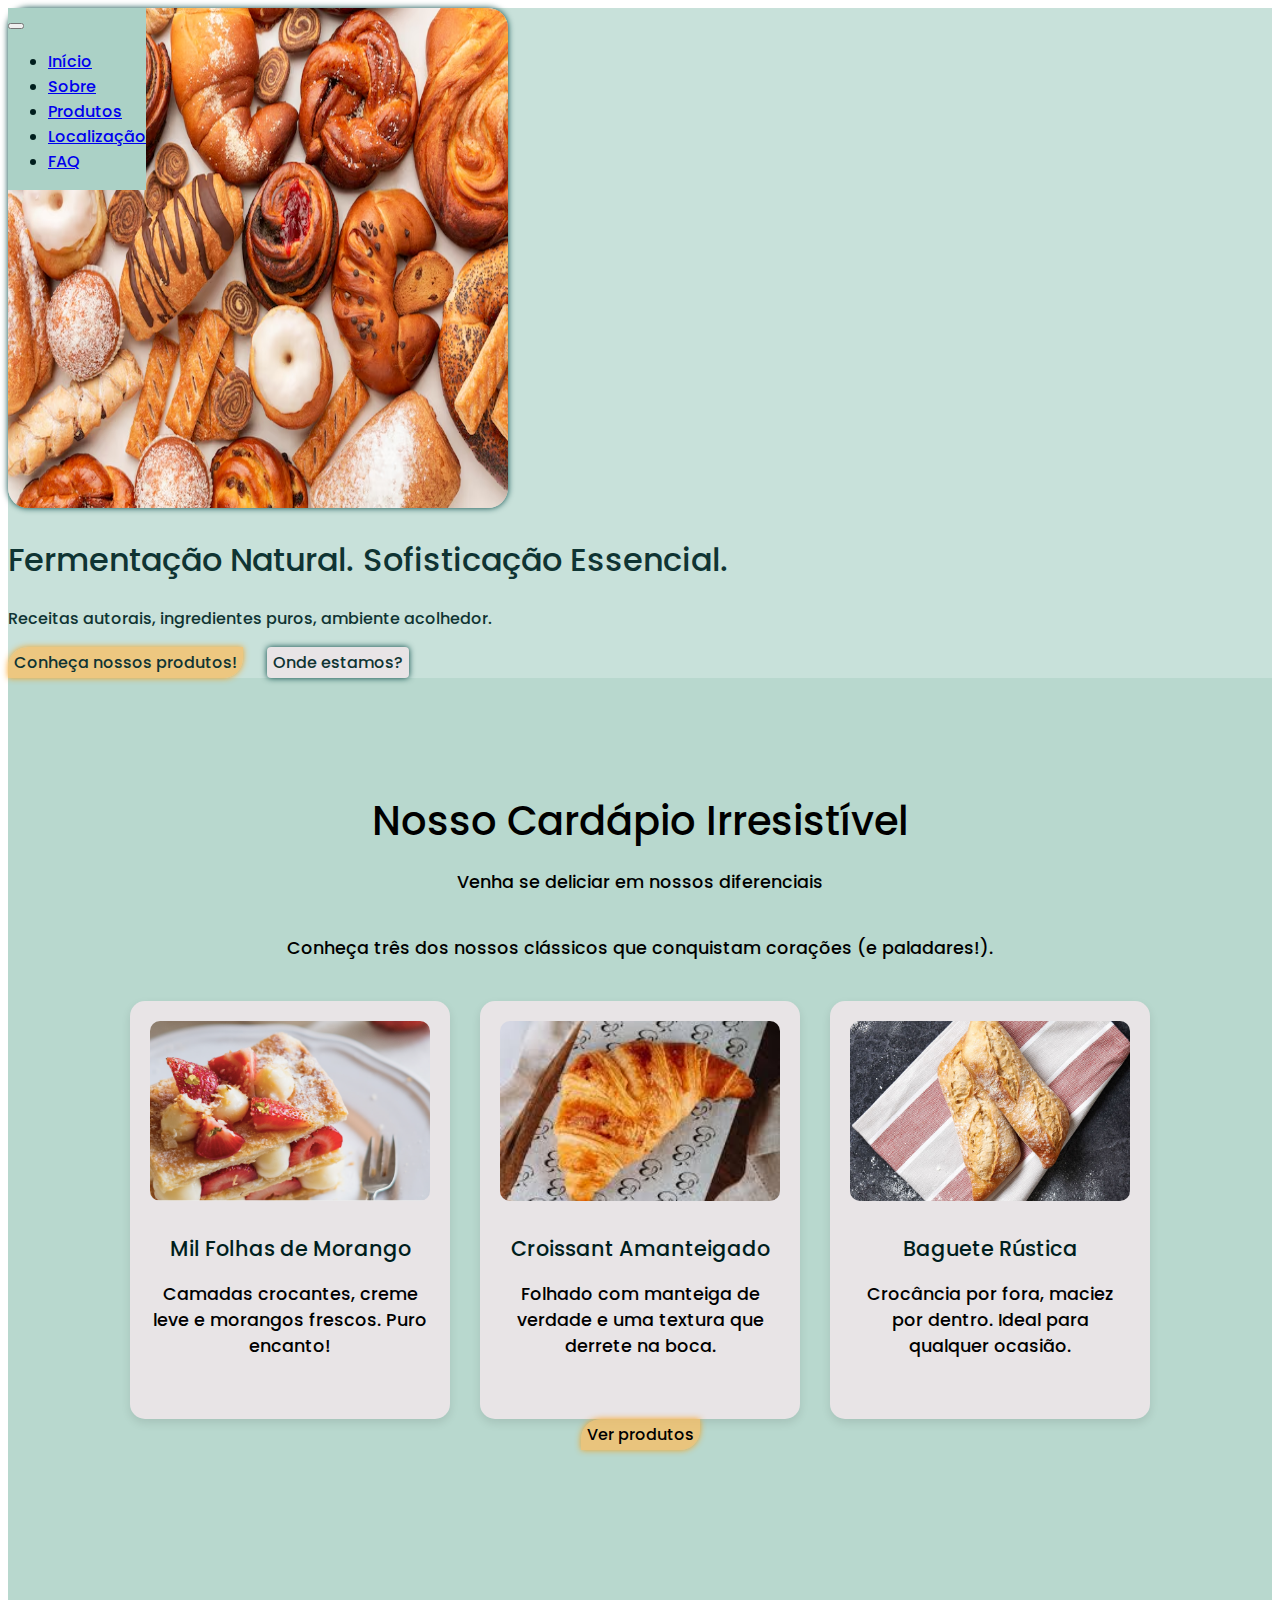
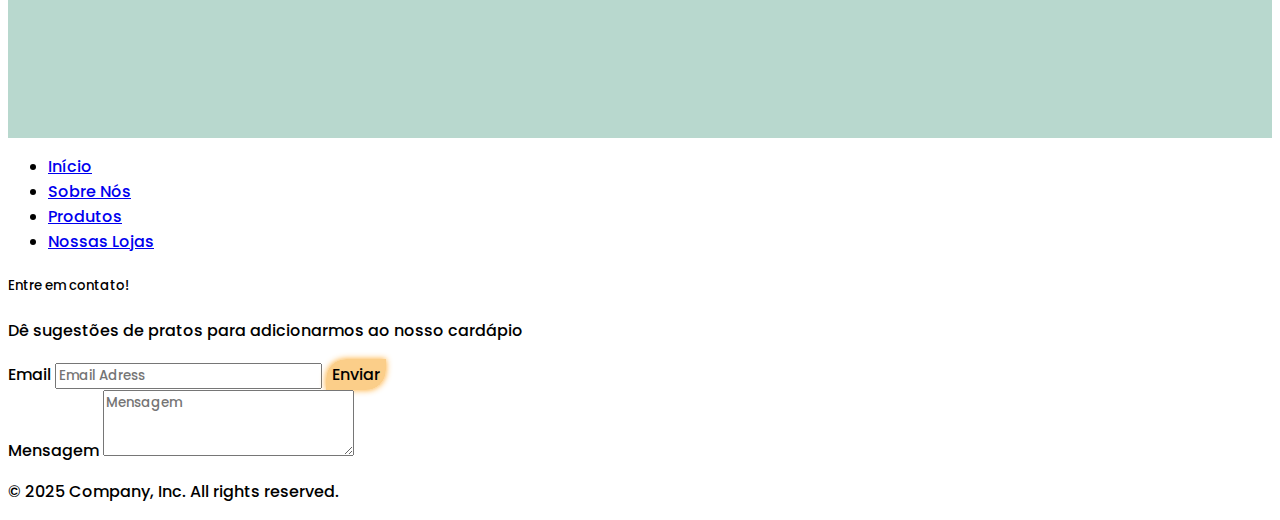
<file: index.html>
<!DOCTYPE html>
<html lang="pt-BR">
  <head>
    <meta charset="utf-8" />
    <meta name="viewport" content="width=device-width, initial-scale=1.0" />
    <link rel="stylesheet" href="assets/css/style.css" />
    <link
      href="https://cdn.jsdelivr.net/npm/bootstrap@5.3.6/dist/css/bootstrap.min.css"
      rel="stylesheet"
      integrity="sha384-4Q6Gf2aSP4eDXB8Miphtr37CMZZQ5oXLH2yaXMJ2w8e2ZtHTl7GptT4jmndRuHDT"
      crossorigin="anonymous"
    />
    <title>Padoca - Padaria dos Sonhos</title>
  </head>

  <body>
    <nav
      class="navbar navbar-expand-lg custom-navbar"
      aria-label="Tenth navbar example"
      id="navbar"
    >
      <div class="container-fluid">
        <button
          class="navbar-toggler"
          type="button"
          data-bs-toggle="collapse"
          data-bs-target="#navbarsExample08"
          aria-controls="navbarsExample08"
          aria-expanded="true"
          aria-label="Toggle navigation"
        >
          <span class="navbar-toggler-icon"></span>
        </button>
        <div
          class="navbar-collapse justify-content-md-center collapse show"
          id="navbarsExample08"
        >
          <ul class="navbar-nav">
            <li class="nav-item">
              <a class="nav-link active" aria-current="page" href="index.html"
                >Início</a
              >
            </li>
            <li class="nav-item">
              <a class="nav-link" href="about.html">Sobre</a>
            </li>
            <li class="nav-item">
              <a class="nav-link" href="products.html">Produtos</a>
            </li>
            <li class="nav-item">
              <a class="nav-link" href="location.html">Localização</a>
            </li>
            <li class="nav-item">
              <a class="nav-link" href="faq.html">FAQ</a>
            </li>
          </ul>
        </div>
      </div>
    </nav>
    <!-- Main -->
    <section class="hero">
      <div class="container col-xxl-8 px-4 py-5">
        <div class="row flex-lg-row-reverse align-items-center g-5 py-5">
          <div class="col-10 col-sm-8 col-lg-6">
            <img
              src="images/hero.avif"
              class="d-block mx-lg-auto img-fluid shadow-img"
              alt="Bootstrap Themes"
              width="500"
              height="500"
              loading="lazy"
            />
          </div>
          <div class="col-lg-6">
            <h1 class="display-5 fw-bold lh-1 mb-3">
              Fermentação Natural. Sofisticação Essencial.
            </h1>
            <p class="lead">
              Receitas autorais, ingredientes puros, ambiente acolhedor.
            </p>
            <div class="button-group">
              <a href="products.html" class="custom-button-light"
                >Conheça nossos produtos!</a
              >
              <a href="location.html" class="custom-button-regular"
                >Onde estamos?</a
              >
            </div>
          </div>
        </div>
      </div>
    </section>

    <section class="cardapio" id="cardapio">
      <h2 class="fw-bold">Nosso Cardápio Irresistível</h2>
      <p>Venha se deliciar em nossos diferenciais</p>
      <p>
        Conheça três dos nossos clássicos que conquistam corações (e
        paladares!).
      </p>
      <div class="produtos">
        <div class="produto">
          <img src="images/milfolhas.png" alt="Mil Folhas de Morango" />
          <h3>Mil Folhas de Morango</h3>
          <p>Camadas crocantes, creme leve e morangos frescos. Puro encanto!</p>
        </div>
        <div class="produto">
          <img
            src="images/croissant.amanteigado.jpeg"
            alt="Croissant Amanteigado"
          />
          <h3>Croissant Amanteigado</h3>
          <p>
            Folhado com manteiga de verdade e uma textura que derrete na boca.
          </p>
        </div>
        <div class="produto">
          <img src="images/baguete.jpg" alt="Baguete Rústica" />
          <h3>Baguete Rústica</h3>
          <p>
            Crocância por fora, maciez por dentro. Ideal para qualquer ocasião.
          </p>
        </div>
      </div>
      <a href="products.html" class="custom-button-light">Ver produtos</a>
    </section>
    <div class="container">
      <footer class="p-3 my-4">
        <ul class="nav justify-content-center border-bottom pb-3 mb-3">
          <li class="nav-item">
            <a href="index.html" class="nav-link px-2 text-body-emphasis"
              >Início</a
            >
          </li>
          <li class="nav-item">
            <a href="about.html" class="nav-link px-2 text-body-secondary"
              >Sobre Nós</a
            >
          </li>
          <li class="nav-item">
            <a href="products.html" class="nav-link px-2 text-body-secondary"
              >Produtos</a
            >
          </li>
          <li class="nav-item">
            <a href="location.html" class="nav-link px-2 text-body-secondary"
              >Nossas Lojas</a
            >
          </li>
        </ul>
        <div class="col-md-5 offset-md-1 mb-3">
          <form>
            <h5>Entre em contato!</h5>
            <p>Dê sugestões de pratos para adicionarmos ao nosso cardápio</p>
            <div class="d-flex flex-column flex-sm-row w-100 gap-4 p-2">
              <label for="email" class="visually-hidden">Email</label>
              <input
                id="contact1"
                type="email"
                class="form-control"
                placeholder="Email Adress"
              />
              <button class="custom-button-light" type="button">Enviar</button>
            </div>
            <div class="d-flex flex-column flex-sm-row w-100 gap-4 p-1">
              <label for="message" class="visually-hidden">Mensagem</label>
              <textarea
                id="contact2"
                class="form-control"
                placeholder="Mensagem"
                rows="3"
              ></textarea>
            </div>
          </form>
        </div>
        <p class="text-body-tertiary text-center">
          © 2025 Company, Inc. All rights reserved.
        </p>
      </footer>
    </div>

    <!-- Scripts -->
    <script
      src="https://cdn.jsdelivr.net/npm/bootstrap@5.3.6/dist/js/bootstrap.bundle.min.js"
      integrity="sha384-j1CDi7MgGQ12Z7Qab0qlWQ/Qqz24Gc6BM0thvEMVjHnfYGF0rmFCozFSxQBxwHKO"
      crossorigin="anonymous"
    ></script>
  </body>
</html>
</file>
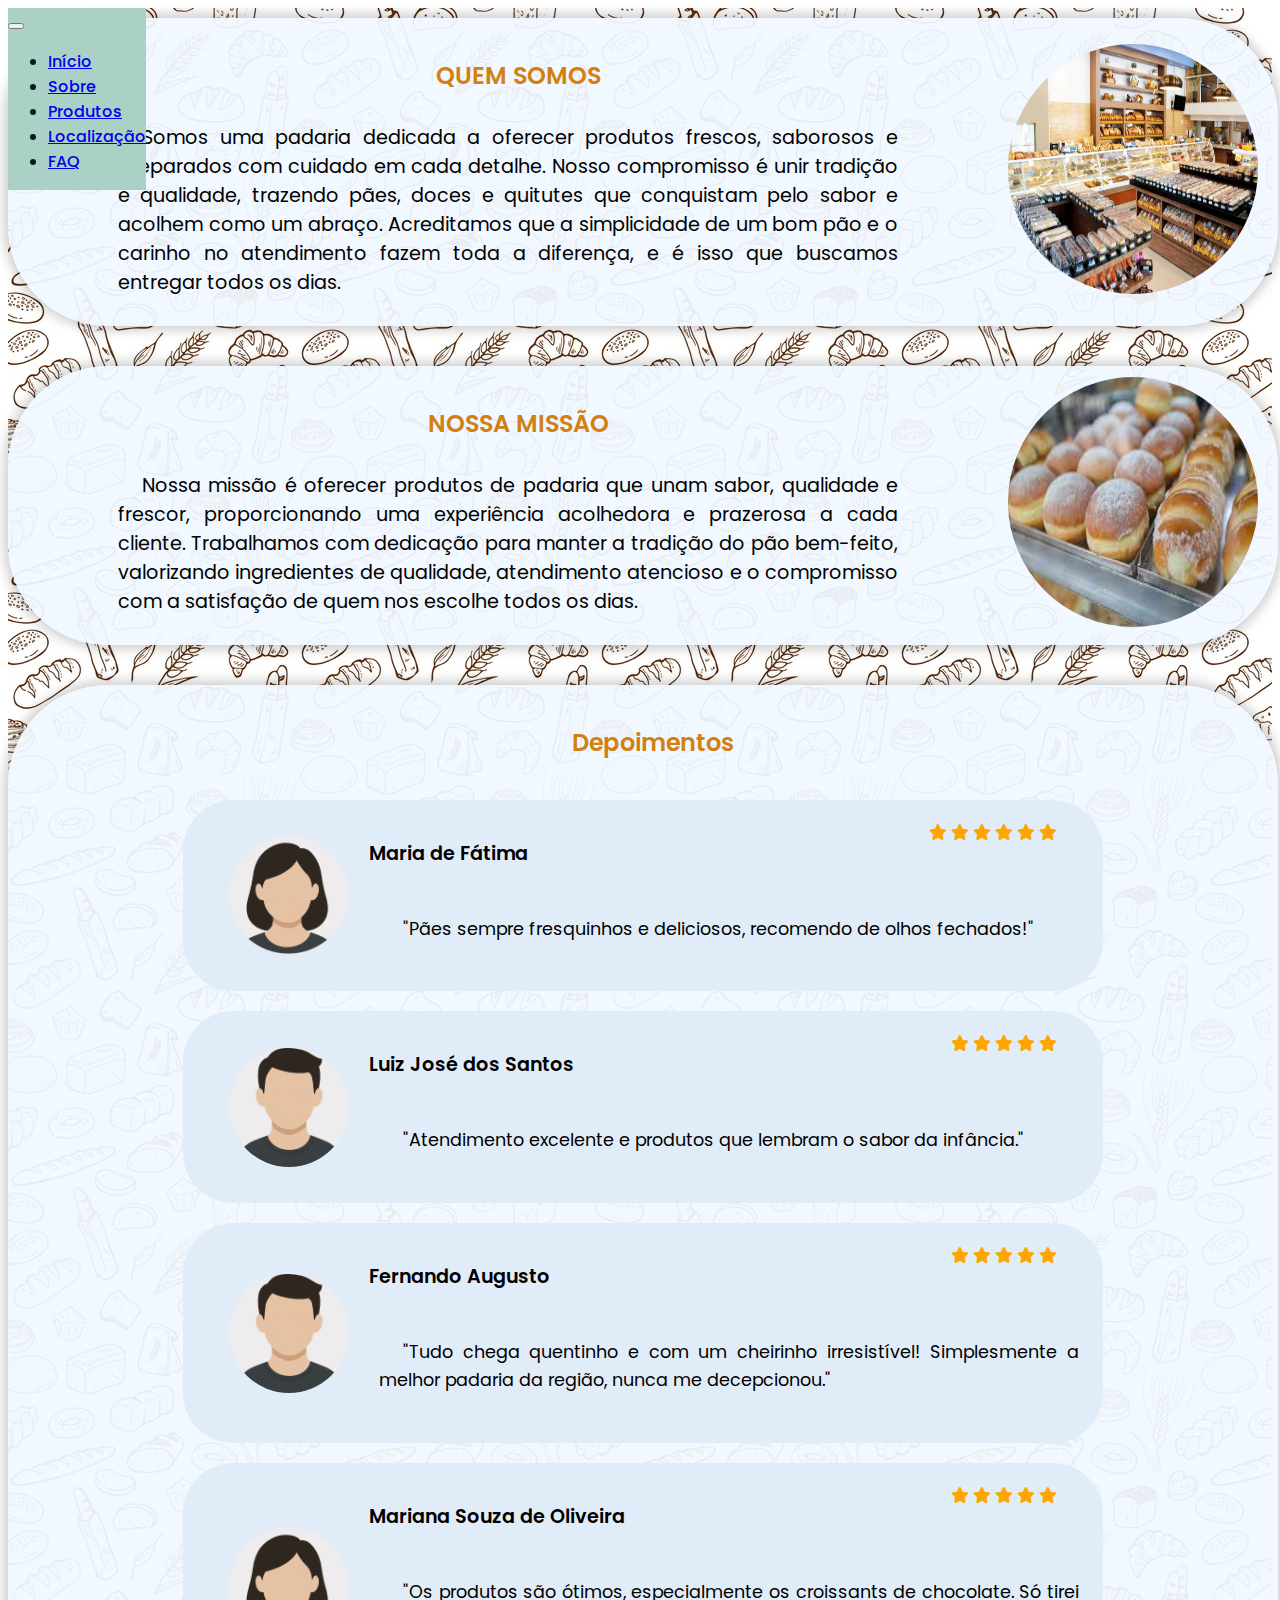
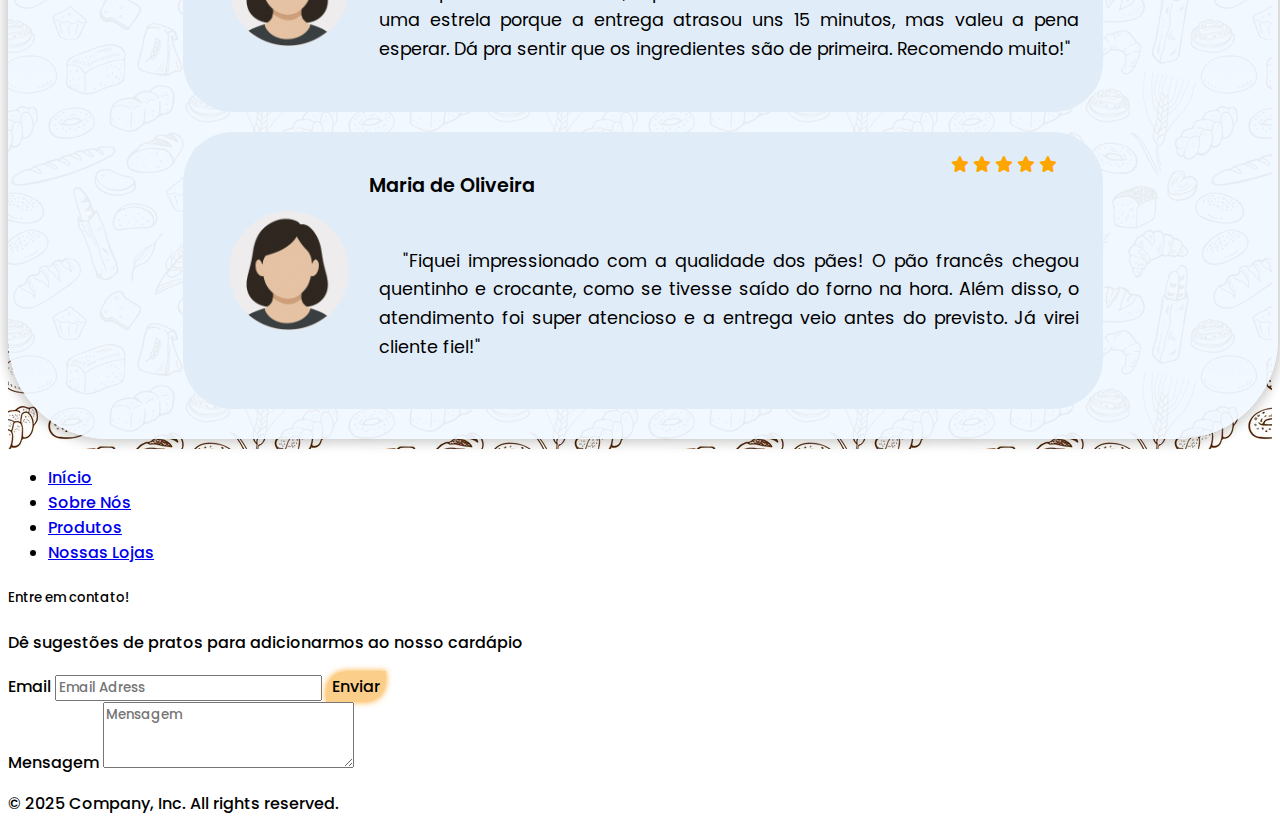
<file: about.html>
<!DOCTYPE html>
<html lang="pt-BR">
  <head>
    <meta charset="utf-8" />
    <meta name="viewport" content="width=device-width, initial-scale=1.0" />
    <link rel="stylesheet" href="assets/css/style.css" />
    <link rel="stylesheet" href="assets/css/about.css" />

    <!-- Import externo para uso de ícones -->
    <link
      rel="stylesheet"
      href="https://cdnjs.cloudflare.com/ajax/libs/font-awesome/6.7.2/css/all.min.css"
      integrity="sha512-Evv84Mr4kqVGRNSgIGL/F/aIDqQb7xQ2vcrdIwxfjThSH8CSR7PBEakCr51Ck+w+/U6swU2Im1vVX0SVk9ABhg=="
      crossorigin="anonymous"
      referrerpolicy="no-referrer"
    />

    <link
      href="https://cdn.jsdelivr.net/npm/bootstrap@5.3.6/dist/css/bootstrap.min.css"
      rel="stylesheet"
      integrity="sha384-4Q6Gf2aSP4eDXB8Miphtr37CMZZQ5oXLH2yaXMJ2w8e2ZtHTl7GptT4jmndRuHDT"
      crossorigin="anonymous"
    />
    <title>Padoca - Padaria dos Sonhos</title>
  </head>

  <body>
    <nav
      class="navbar navbar-expand-lg custom-navbar"
      aria-label="Tenth navbar example"
      id="navbar"
    >
      <div class="container-fluid">
        <button
          class="navbar-toggler"
          type="button"
          data-bs-toggle="collapse"
          data-bs-target="#navbarsExample08"
          aria-controls="navbarsExample08"
          aria-expanded="true"
          aria-label="Toggle navigation"
        >
          <span class="navbar-toggler-icon"></span>
        </button>

        <div
          class="navbar-collapse justify-content-md-center collapse show"
          id="navbarsExample08"
        >
          <ul class="navbar-nav">
            <li class="nav-item">
              <a class="nav-link" aria-current="page" href="index.html"
                >Início</a
              >
            </li>
            <li class="nav-item">
              <a class="nav-link active" href="about.html">Sobre</a>
            </li>
            <li class="nav-item">
              <a class="nav-link" href="products.html">Produtos</a>
            </li>
            <li class="nav-item">
              <a class="nav-link" href="location.html">Localização</a>
            </li>
            <li class="nav-item">
              <a class="nav-link" href="faq.html">FAQ</a>
            </li>
          </ul>
        </div>
      </div>
    </nav>

    <!-- Corpo principal do documento -->
    <div id="main">
      <div id="we-are">
        <section>
          <h2 class="section-title">QUEM SOMOS</h2>
          <p class="section-description">
            Somos uma padaria dedicada a oferecer produtos frescos, saborosos e
            preparados com cuidado em cada detalhe. Nosso compromisso é unir
            tradição e qualidade, trazendo pães, doces e quitutes que conquistam
            pelo sabor e acolhem como um abraço. Acreditamos que a simplicidade
            de um bom pão e o carinho no atendimento fazem toda a diferença, e é
            isso que buscamos entregar todos os dias.
          </p>
        </section>

        <span>
          <img src="images/about/padaria.png" alt="Uma imagem de padaria" />
        </span>
      </div>

      <div id="our-mission">
        <section>
          <h2 class="section-title">NOSSA MISSÃO</h2>
          <p class="section-description">
            Nossa missão é oferecer produtos de padaria que unam sabor,
            qualidade e frescor, proporcionando uma experiência acolhedora e
            prazerosa a cada cliente. Trabalhamos com dedicação para manter a
            tradição do pão bem-feito, valorizando ingredientes de qualidade,
            atendimento atencioso e o compromisso com a satisfação de quem nos
            escolhe todos os dias.
          </p>
        </section>
        <span>
          <img src="images/about/pão.jpg" alt="Uma imagem de pão" />
        </span>
      </div>

      <div id="testimonials">
        <div id="testimonials-content">
          <h2 class="section-title">Depoimentos</h2>

          <div class="feedback">
            <img
              src="images/about/woman.png"
              alt="Avatar de uma mulher"
              class="feedback-avatar"
            />

            <div class="feedback-content">
              <div class="feedback-info">
                <p class="feedback-username">Maria de Fátima</p>

                <span>
                  <i class="fa-solid fa-star"></i>
                  <i class="fa-solid fa-star"></i>
                  <i class="fa-solid fa-star"></i>
                  <i class="fa-solid fa-star"></i>
                  <i class="fa-solid fa-star"></i>
                  <i class="fa-solid fa-star"></i>
                </span>
              </div>

              <p class="feedback-description">
                "Pães sempre fresquinhos e deliciosos, recomendo de olhos
                fechados!"
              </p>
            </div>
          </div>

          <div class="feedback">
            <img
              src="images/about/man.png"
              alt="Avatar de um homem"
              class="feedback-avatar"
            />

            <div class="feedback-content">
              <div class="feedback-info">
                <p class="feedback-username">Luiz José dos Santos</p>

                <span>
                  <i class="fa-solid fa-star"></i>
                  <i class="fa-solid fa-star"></i>
                  <i class="fa-solid fa-star"></i>
                  <i class="fa-solid fa-star"></i>
                  <i class="fa-solid fa-star"></i>
                </span>
              </div>

              <p class="feedback-description">
                "Atendimento excelente e produtos que lembram o sabor da
                infância."
              </p>
            </div>
          </div>

          <div class="feedback">
            <img
              src="images/about/man.png"
              alt="Avatar de um homem"
              class="feedback-avatar"
            />

            <div class="feedback-content">
              <div class="feedback-info">
                <p class="feedback-username">Fernando Augusto</p>

                <span>
                  <i class="fa-solid fa-star"></i>
                  <i class="fa-solid fa-star"></i>
                  <i class="fa-solid fa-star"></i>
                  <i class="fa-solid fa-star"></i>
                  <i class="fa-solid fa-star"></i>
                </span>
              </div>

              <p class="feedback-description">
                "Tudo chega quentinho e com um cheirinho irresistível!
                Simplesmente a melhor padaria da região, nunca me decepcionou."
              </p>
            </div>
          </div>

          <div class="feedback">
            <img
              src="images/about/woman.png"
              alt="Avatar de uma mulher"
              class="feedback-avatar"
            />

            <div class="feedback-content">
              <div class="feedback-info">
                <p class="feedback-username">Mariana Souza de Oliveira</p>

                <span>
                  <i class="fa-solid fa-star"></i>
                  <i class="fa-solid fa-star"></i>
                  <i class="fa-solid fa-star"></i>
                  <i class="fa-solid fa-star"></i>
                  <i class="fa-solid fa-star"></i>
                </span>
              </div>

              <p class="feedback-description">
                "Os produtos são ótimos, especialmente os croissants de
                chocolate. Só tirei uma estrela porque a entrega atrasou uns 15
                minutos, mas valeu a pena esperar. Dá pra sentir que os
                ingredientes são de primeira. Recomendo muito!"
              </p>
            </div>
          </div>

          <div class="feedback">
            <img
              src="images/about/woman.png"
              alt="Avatar de uma mulher"
              class="feedback-avatar"
            />

            <div class="feedback-content">
              <div class="feedback-info">
                <p class="feedback-username">Maria de Oliveira</p>

                <span>
                  <i class="fa-solid fa-star"></i>
                  <i class="fa-solid fa-star"></i>
                  <i class="fa-solid fa-star"></i>
                  <i class="fa-solid fa-star"></i>
                  <i class="fa-solid fa-star"></i>
                </span>
              </div>

              <p class="feedback-description">
                "Fiquei impressionado com a qualidade dos pães! O pão francês
                chegou quentinho e crocante, como se tivesse saído do forno na
                hora. Além disso, o atendimento foi super atencioso e a entrega
                veio antes do previsto. Já virei cliente fiel!"
              </p>
            </div>
          </div>
        </div>
      </div>
    </div>

    <script
      src="https://cdn.jsdelivr.net/npm/bootstrap@5.3.6/dist/js/bootstrap.bundle.min.js"
      integrity="sha384-j1CDi7MgGQ12Z7Qab0qlWQ/Qqz24Gc6BM0thvEMVjHnfYGF0rmFCozFSxQBxwHKO"
      crossorigin="anonymous"
    ></script>

    <!-- Rodapé -->
    <div class="container">
      <footer class="p-3 my-4">
        <ul class="nav justify-content-center border-bottom pb-3 mb-3">
          <li class="nav-item">
            <a href="index.html" class="nav-link px-2 text-body-secondary"
              >Início</a
            >
          </li>
          <li class="nav-item">
            <a href="about.html" class="nav-link px-2 text-body-emphasis"
              >Sobre Nós</a
            >
          </li>
          <li class="nav-item">
            <a href="products.html" class="nav-link px-2 text-body-secondary"
              >Produtos</a
            >
          </li>
          <li class="nav-item">
            <a href="location.html" class="nav-link px-2 text-body-secondary"
              >Nossas Lojas</a
            >
          </li>
        </ul>

        <div class="col-md-5 offset-md-1 mb-3">
          <form>
            <h5>Entre em contato!</h5>
            <p>Dê sugestões de pratos para adicionarmos ao nosso cardápio</p>
            <div class="d-flex flex-column flex-sm-row w-100 gap-4 p-2">
              <label for="email" class="visually-hidden">Email</label>
              <input
                id="contact1"
                type="email"
                class="form-control"
                placeholder="Email Adress"
              />
              <button class="custom-button-light" type="button">Enviar</button>
            </div>

            <div class="d-flex flex-column flex-sm-row w-100 gap-4 p-1">
              <label for="message" class="visually-hidden">Mensagem</label>
              <textarea
                id="contact2"
                class="form-control"
                placeholder="Mensagem"
                rows="3"
              ></textarea>
            </div>
          </form>
        </div>

        <p class="text-body-tertiary text-center">
          © 2025 Company, Inc. All rights reserved.
        </p>
      </footer>
    </div>
  </body>
</html>
</file>
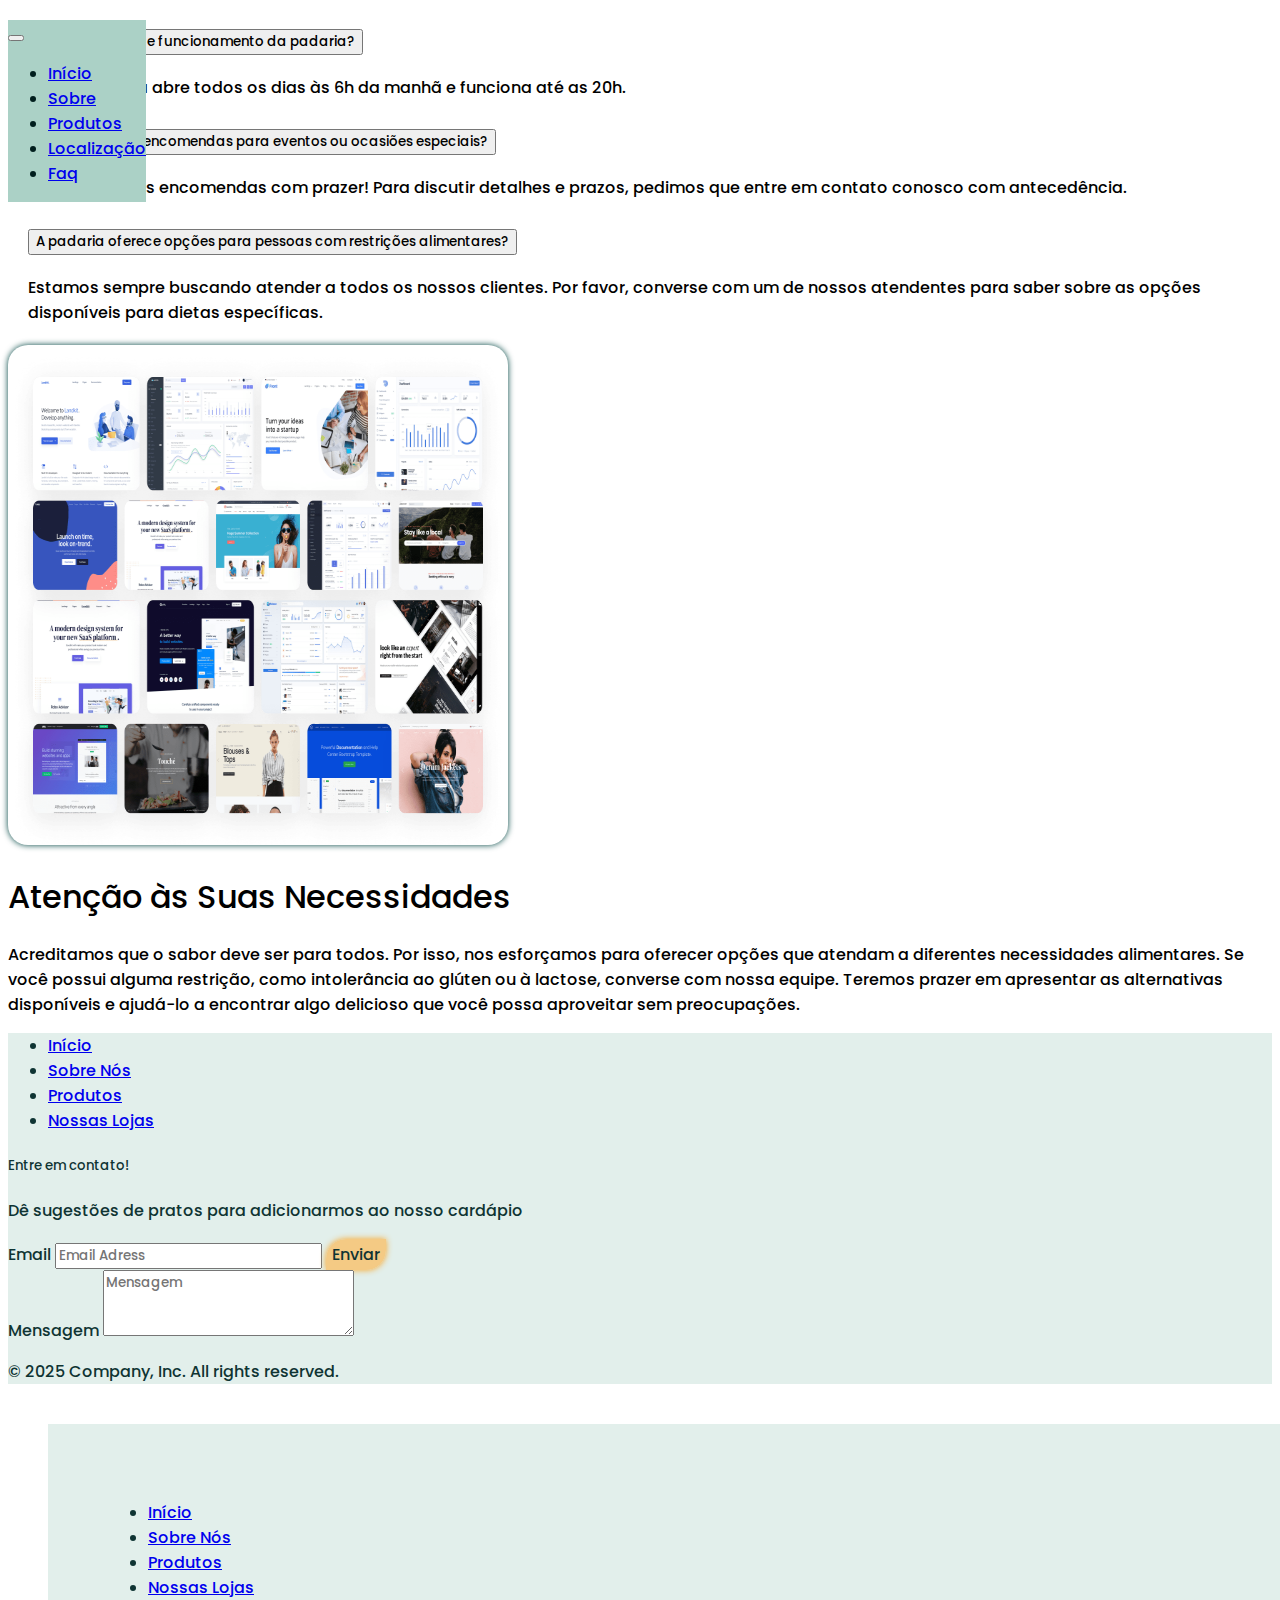
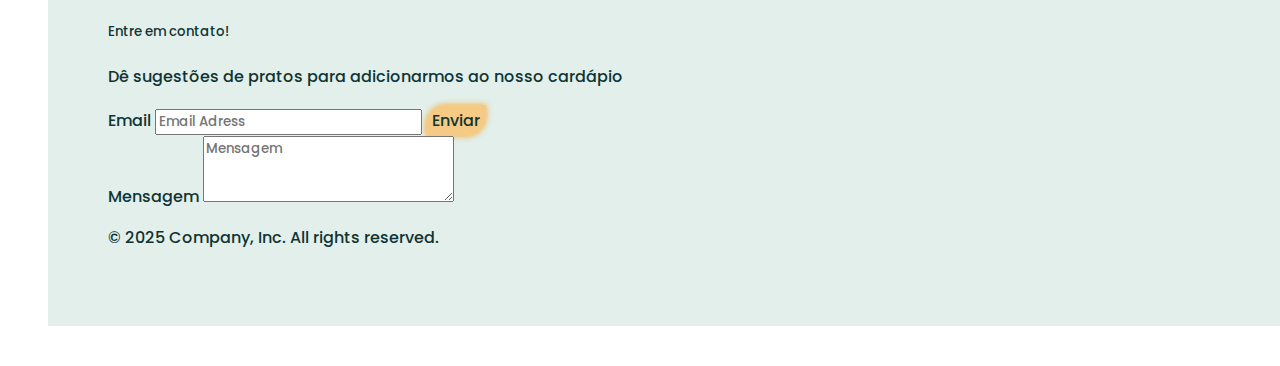
<file: faq.html>
<!DOCTYPE html>
<html lang="pt-BR">
  <head>
    <meta charset="utf-8" />
    <meta name="viewport" content="width=device-width, initial-scale=1.0" />
    <link rel="stylesheet" href="assets/css/style.css" />
    <link
      href="https://cdn.jsdelivr.net/npm/bootstrap@5.3.6/dist/css/bootstrap.min.css"
      rel="stylesheet"
      integrity="sha384-4Q6Gf2aSP4eDXB8Miphtr37CMZZQ5oXLH2yaXMJ2w8e2ZtHTl7GptT4jmndRuHDT"
      crossorigin="anonymous"
    />
    <title>Padoca - Padaria dos Sonhos</title>
  </head>

  <body class="home" class="hero">
    <nav
      class="navbar navbar-expand-lg custom-navbar"
      aria-label="Tenth navbar example"
      id="navbar"
    >
      <div class="container-fluid">
        <button
          class="navbar-toggler"
          type="button"
          data-bs-toggle="collapse"
          data-bs-target="#navbarsExample08"
          aria-controls="navbarsExample08"
          aria-expanded="true"
          aria-label="Toggle navigation"
        >
          <span class="navbar-toggler-icon"></span>
        </button>
        <div
          class="navbar-collapse justify-content-md-center collapse show"
          id="navbarsExample08"
        >
          <ul class="navbar-nav">
            <li class="nav-item">
              <a class="nav-link active" aria-current="page" href="index.html"
                >Início</a
              >
            </li>
            <li class="nav-item">
              <a class="nav-link" href="about.html">Sobre</a>
            </li>
            <li class="nav-item">
              <a class="nav-link" href="products.html">Produtos</a>
            </li>
            <li class="nav-item">
              <a class="nav-link" href="location.html">Localização</a>
            </li>
            <li class="nav-item">
              <a class="nav-link" href="faq.html">Faq</a>
            </li>
          </ul>
        </div>
      </div>
    </nav>

    <div class="accordion accordion-flush" id="accordionFlushExample" style="margin:20px">
  <div class="accordion-item">
    <h2 class="accordion-header">
      <button class="accordion-button collapsed" type="button" data-bs-toggle="collapse" data-bs-target="#flush-collapseOne" aria-expanded="false" aria-controls="flush-collapseOne">
         Qual o horário de funcionamento da padaria?
      </button>
    </h2>
    <div id="flush-collapseOne" class="accordion-collapse collapse" data-bs-parent="#accordionFlushExample">
      <div class="accordion-body">Nossa padaria abre todos os dias às 6h da manhã e funciona até as 20h.</div>
    </div>
  </div>
  <div class="accordion-item">
    <h2 class="accordion-header">
      <button class="accordion-button collapsed" type="button" data-bs-toggle="collapse" data-bs-target="#flush-collapseTwo" aria-expanded="false" aria-controls="flush-collapseTwo">
        Vocês aceitam encomendas para eventos ou ocasiões especiais?
      </button>
    </h2>
    <div id="flush-collapseTwo" class="accordion-collapse collapse" data-bs-parent="#accordionFlushExample">
      <div class="accordion-body">Sim, aceitamos encomendas com prazer! Para discutir detalhes e prazos, pedimos que entre em contato conosco com antecedência.</div>
    </div>
  </div>

  <div class="accordion-item">
    <h2 class="accordion-header">
      <button class="accordion-button collapsed" type="button" data-bs-toggle="collapse" data-bs-target="#flush-collapseThree" aria-expanded="false" aria-controls="flush-collapseThree">
        A padaria oferece opções para pessoas com restrições alimentares?
      </button>
    </h2>
    <div id="flush-collapseThree" class="accordion-collapse collapse" data-bs-parent="#accordionFlushExample">
      <div class="accordion-body">Estamos sempre buscando atender a todos os nossos clientes. Por favor, converse com um de nossos atendentes para saber sobre as opções disponíveis para dietas específicas.</div>
    </div>
  </div>
</div>

<div class="container col-xxl-8 px-4 py-5">
         <div class="row flex-lg-row-reverse align-items-center g-5 py-5"> 
          <div class="col-10 col-sm-8 col-lg-6">
            <img
              src="images/bootstrap-themes.png"
              class="d-block mx-lg-auto img-fluid shadow-img"
              alt="Bootstrap Themes"
              width="500"
              height="500"
              loading="lazy"
            />
          </div>
          <div class="col-lg-6">
            <h1 class="display-5 fw-bold lh-1 mb-3">
              Atenção às Suas Necessidades
            </h1>
            <p class="lead">
              Acreditamos que o sabor deve ser para todos. Por isso, nos esforçamos para oferecer opções que atendam a diferentes necessidades alimentares. Se você possui alguma restrição, como intolerância ao glúten ou à lactose, converse com nossa equipe. Teremos prazer em apresentar as alternativas disponíveis e ajudá-lo a encontrar algo delicioso que você possa aproveitar sem preocupações.
            </p>
            </div>
          </div>
        </div>
      </div>
    </section>
    <div class="container custom-footer">
      <footer class="p-3 my-4">
        <ul class="nav justify-content-center border-bottom pb-3 mb-3">
          <li class="nav-item">
            <a href="index.html" class="nav-link px-2 text-body-emphasis"
              >Início</a
            >
          </li>
          <li class="nav-item">
            <a href="about.html" class="nav-link px-2 text-body-secondary"
              >Sobre Nós</a
            >
          </li>
          <li class="nav-item">
            <a href="products.html" class="nav-link px-2 text-body-secondary"
              >Produtos</a
            >
          </li>
          <li class="nav-item">
            <a href="location.html" class="nav-link px-2 text-body-secondary"
              >Nossas Lojas</a
            >
          </li>
        </ul>
        <div class="col-md-5 offset-md-1 mb-3">
          <form>
            <h5>Entre em contato!</h5>
            <p>Dê sugestões de pratos para adicionarmos ao nosso cardápio</p>
            <div class="d-flex flex-column flex-sm-row w-100 gap-4 p-2">
              <label for="email" class="visually-hidden">Email</label>
              <input
                id="contact1"
                type="email"
                class="form-control"
                placeholder="Email Adress"
              />
              <button class="custom-button-light" type="button">Enviar</button>
            </div>
            <div class="d-flex flex-column flex-sm-row w-100 gap-4 p-1">
              <label for="message" class="visually-hidden">Mensagem</label>
              <textarea
                id="contact2"
                class="form-control"
                placeholder="Mensagem"
                rows="3"
              ></textarea>
          </form>
        </div>
        <p class="text-body-tertiary text-center">
          © 2025 Company, Inc. All rights reserved.
        </p>
      </footer>
    </div>

<div class="container custom-footer" style="padding: 60px; margin: 40px;">
      <footer class="p-3 my-4">
        <ul class="nav justify-content-center border-bottom pb-3 mb-3">
          <li class="nav-item">
            <a href="index.html" class="nav-link px-2 text-body-emphasis"
              >Início</a
            >
          </li>
          <li class="nav-item">
            <a href="about.html" class="nav-link px-2 text-body-secondary"
              >Sobre Nós</a
            >
          </li>
          <li class="nav-item">
            <a href="products.html" class="nav-link px-2 text-body-secondary"
              >Produtos</a
            >
          </li>
          <li class="nav-item">
            <a href="location.html" class="nav-link px-2 text-body-secondary"
              >Nossas Lojas</a
            >
          </li>
        </ul>
        <div class="col-md-5 offset-md-1 mb-3">
          <form>
            <h5>Entre em contato!</h5>
            <p>Dê sugestões de pratos para adicionarmos ao nosso cardápio</p>
            <div class="d-flex flex-column flex-sm-row w-100 gap-4 p-2">
              <label for="email" class="visually-hidden">Email</label>
              <input
                id="contact1"
                type="email"
                class="form-control"
                placeholder="Email Adress"
              />
              <button class="custom-button-light" type="button">Enviar</button>
            </div>
            <div class="d-flex flex-column flex-sm-row w-100 gap-4 p-1">
              <label for="message" class="visually-hidden">Mensagem</label>
              <textarea
                id="contact2"
                class="form-control"
                placeholder="Mensagem"
                rows="3"
              ></textarea>
          </form>
        </div>
        <p class="text-body-tertiary text-center">
          © 2025 Company, Inc. All rights reserved.
        </p>
      </footer>
    </div>

    <!-- Scripts -->
    <script
      src="https://cdn.jsdelivr.net/npm/bootstrap@5.3.6/dist/js/bootstrap.bundle.min.js"
      integrity="sha384-j1CDi7MgGQ12Z7Qab0qlWQ/Qqz24Gc6BM0thvEMVjHnfYGF0rmFCozFSxQBxwHKO"
      crossorigin="anonymous"
    ></script>
  </body>
</html>
</file>
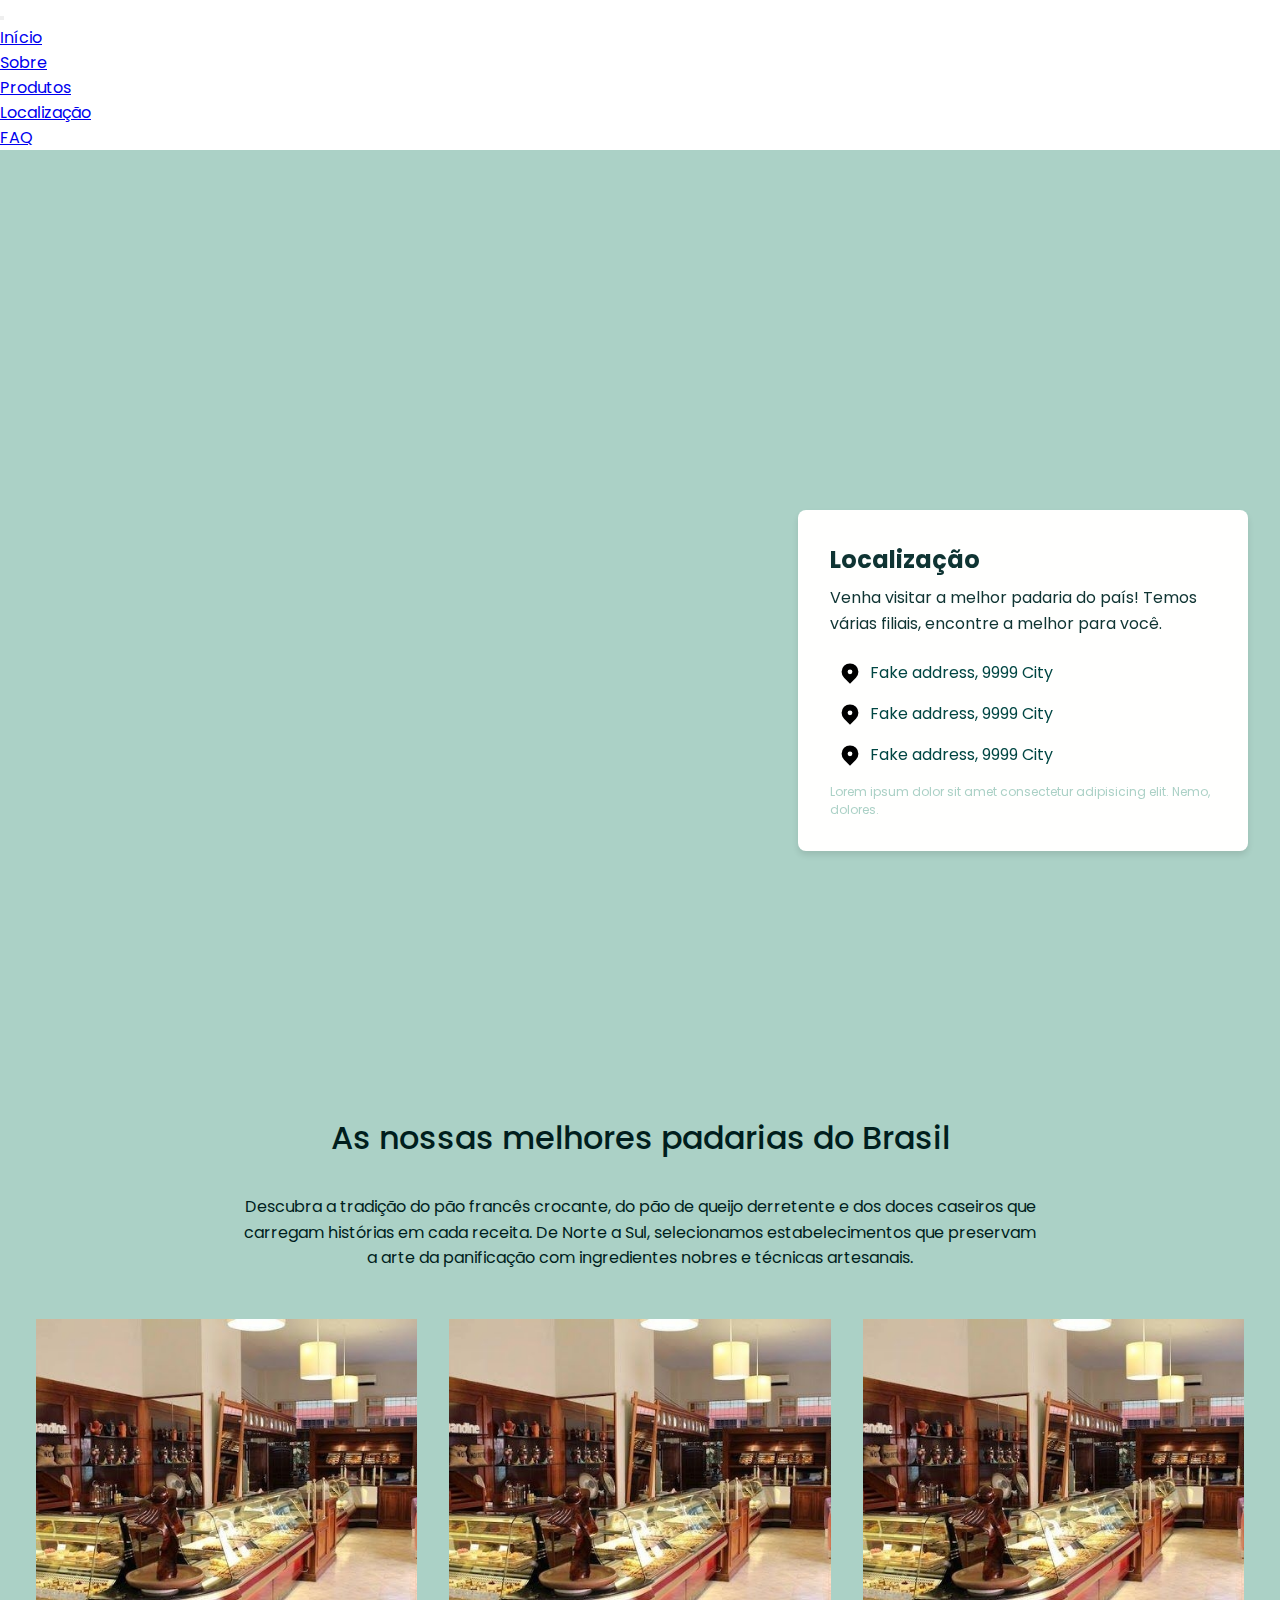
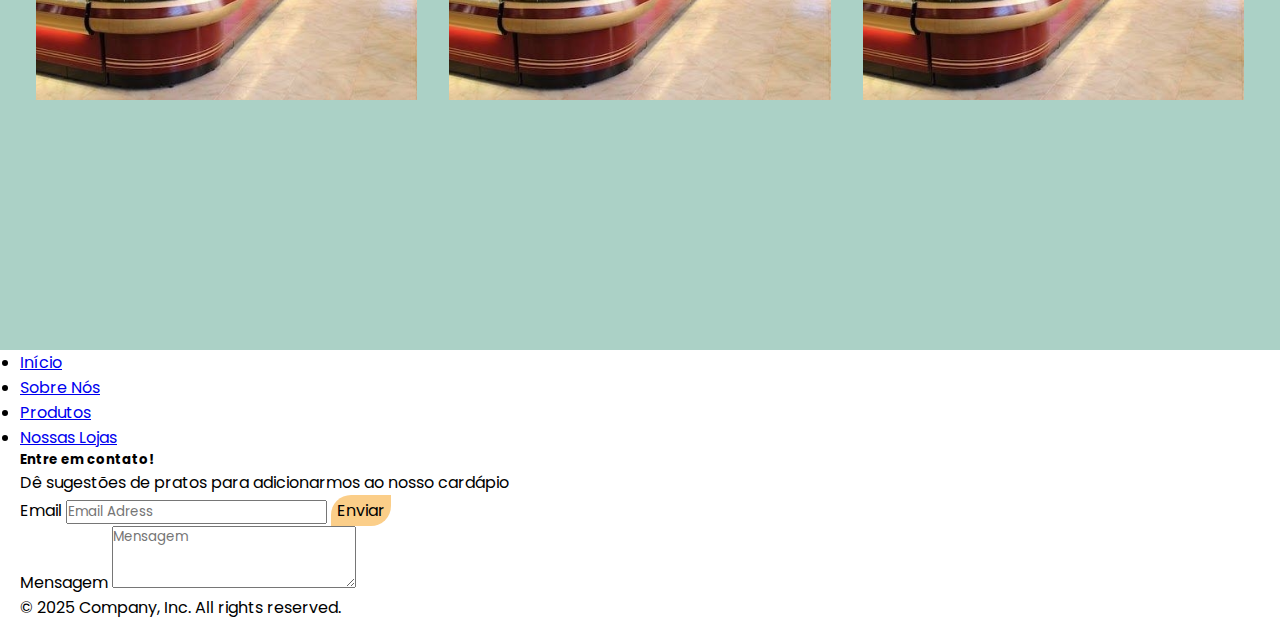
<file: location.html>
<!doctype html>
<html lang="pt-br">
  <head>
    <meta charset="UTF-8" />
    <meta name="viewport" content="width=device-width, initial-scale=1.0" />
    <title>Localização</title>
    <link
      href="https://cdn.jsdelivr.net/npm/bootstrap@5.3.6/dist/css/bootstrap.min.css"
      rel="stylesheet"
      integrity="sha384-4Q6Gf2aSP4eDXB8Miphtr37CMZZQ5oXLH2yaXMJ2w8e2ZtHTl7GptT4jmndRuHDT"
      crossorigin="anonymous"
    />
    <link rel="stylesheet" href="./assets/css/location/location.css" />
  </head>
  <body>
    <nav
      class="navbar navbar-expand-lg"
      aria-label="Tenth navbar example"
      id="navbar"
    >
      <div class="container-fluid">
        <button
          class="navbar-toggler"
          type="button"
          data-bs-toggle="collapse"
          data-bs-target="#navbarsExample08"
          aria-controls="navbarsExample08"
          aria-expanded="true"
          aria-label="Toggle navigation"
        >
          <span class="navbar-toggler-icon"></span>
        </button>
        <div
          class="navbar-collapse justify-content-md-center collapse show"
          id="navbarsExample08"
        >
          <ul class="navbar-nav">
            <li class="nav-item">
              <a class="nav-link" aria-current="page" href="index.html"
                >Início</a
              >
            </li>
            <li class="nav-item">
              <a class="nav-link" href="about.html">Sobre</a>
            </li>
            <li class="nav-item">
              <a class="nav-link" href="products.html">Produtos</a>
            </li>
            <li class="nav-item">
              <a class="nav-link active" href="location.html">Localização</a>
            </li>
            <li class="nav-item">
              <a class="nav-link" href="faq.html">FAQ</a>
            </li>
          </ul>
        </div>
      </div>
    </nav>
    <!-- Parte do Mapa e localização -->
    <section class="localizacao-container">
      <div class="mapa-background">
        <iframe
          src="https://maps.google.com/maps?width=100%&amp;height=600&amp;hl=en&amp;q=%C4%B0zmir+(My%20Business%20Name)&amp;ie=UTF8&amp;t=&amp;z=14&amp;iwloc=B&amp;output=embed"
          title="mapa"
          allowfullscreen
        >
        </iframe>
      </div>

      <div class="contato-card">
        <h2 class="contato-titulo">Localização</h2>
        <p class="contato-descricao">
          Venha visitar a melhor padaria do país! Temos várias filiais, encontre
          a melhor para você.
        </p>

        <div class="enderecos">
          <div class="endereco-item">
            <img
              src="./images/location/location_icon.svg"
              alt="Ícone localização"
              class="endereco-icone"
            />
            <span>Fake address, 9999 City</span>
          </div>
          <div class="endereco-item">
            <img
              src="./images/location/location_icon.svg"
              alt="Ícone localização"
              class="endereco-icone"
            />
            <span>Fake address, 9999 City</span>
          </div>
          <div class="endereco-item">
            <img
              src="./images/location/location_icon.svg"
              alt="Ícone localização"
              class="endereco-icone"
            />
            <span>Fake address, 9999 City</span>
          </div>
        </div>

        <p class="contato-rodape">
          Lorem ipsum dolor sit amet consectetur adipisicing elit. Nemo,
          dolores.
        </p>
      </div>
    </section>
    <!-- Mapa e localização -->

    <!-- Parte das Lojas -->
    <section class="lojas-container">
      <div class="container">
        <div class="section-header">
          <h1 class="section-title">As nossas melhores padarias do Brasil</h1>
          <p class="section-description">
            Descubra a tradição do pão francês crocante, do pão de queijo
            derretente e dos doces caseiros que carregam histórias em cada
            receita. De Norte a Sul, selecionamos estabelecimentos que preservam
            a arte da panificação com ingredientes nobres e técnicas artesanais.
          </p>
        </div>

        <div class="lojas-subcontainer">
          <div class="lojas-grid">
            <!-- Item 1 -->
            <div class="loja-card">
              <img
                src="./images/location/padaria.jpeg"
                alt="Interior da padaria"
                class="loja-imagem"
              />
              <div class="card-overlay">
                <div class="flex items-center">
                  <img
                    src="./images/location/location_icon.svg"
                    alt="Ícone localização"
                    class="icone-pequeno"
                  />
                  <span class="endereco">Fake address, 9999 City</span>
                </div>
                <h2 class="loja-nome">Padaria 1</h2>
                <p class="loja-descricao">
                  Lorem, ipsum dolor sit amet consectetur adipisicing elit.
                  Numquam doloribus voluptates a aut, facere animi.
                </p>
              </div>
            </div>

            <!-- Item 2 -->
            <div class="loja-card">
              <img
                src="./images/location/padaria.jpeg"
                alt="Interior da padaria"
                class="loja-imagem"
              />
              <div class="card-overlay">
                <div class="flex items-center">
                  <img
                    src="./images/location/location_icon.svg"
                    alt="Ícone localização"
                    class="icone-pequeno"
                  />
                  <span class="endereco">Fake address, 9999 City</span>
                </div>
                <h2 class="loja-nome">Padaria 2</h2>
                <p class="loja-descricao">
                  Lorem ipsum dolor sit amet, consectetur adipisicing elit.
                  Laboriosam laudantium animi porro provident praesentium quos?
                </p>
              </div>
            </div>

            <!-- Item 3 -->
            <div class="loja-card">
              <img
                src="./images/location/padaria.jpeg"
                alt="Interior da padaria"
                class="loja-imagem"
              />
              <div class="card-overlay">
                <div class="flex items-center">
                  <img
                    src="./images/location/location_icon.svg"
                    alt="Ícone localização"
                    class="icone-pequeno"
                  />
                  <span class="endereco">Fake address, 9999 City</span>
                </div>
                <h2 class="loja-nome">Padaria 3</h2>
                <p class="loja-descricao">
                  Lorem ipsum dolor sit amet consectetur adipisicing elit. Quia
                  quidem ducimus deleniti rem obcaecati neque!
                </p>
              </div>
            </div>
          </div>
        </div>
      </div>
    </section>
    <div class="container custom-footer">
      <footer class="p-3 my-4">
        <ul class="nav justify-content-center border-bottom pb-3 mb-3">
          <li class="nav-item">
            <a href="index.html" class="nav-link px-2 text-body-secondary"
              >Início</a
            >
          </li>
          <li class="nav-item">
            <a href="about.html" class="nav-link px-2 text-body-secondary"
              >Sobre Nós</a
            >
          </li>
          <li class="nav-item">
            <a href="products.html" class="nav-link px-2 text-body-secondary"
              >Produtos</a
            >
          </li>
          <li class="nav-item">
            <a href="location.html" class="nav-link px-2 text-body-emphasis"
              >Nossas Lojas</a
            >
          </li>
        </ul>
        <div class="col-md-5 offset-md-1 mb-3">
          <form>
            <h5>Entre em contato!</h5>
            <p>Dê sugestões de pratos para adicionarmos ao nosso cardápio</p>
            <div class="d-flex flex-column flex-sm-row w-100 gap-4 p-2">
              <label for="email" class="visually-hidden">Email</label>
              <input
                id="contact1"
                type="email"
                class="form-control"
                placeholder="Email Adress"
              />
              <button class="custom-button-light" type="button">Enviar</button>
            </div>
            <div class="d-flex flex-column flex-sm-row w-100 gap-4 p-1">
              <label for="message" class="visually-hidden">Mensagem</label>
              <textarea
                id="contact2"
                class="form-control"
                placeholder="Mensagem"
                rows="3"
              ></textarea>
            </div>
          </form>
        </div>
        <p class="text-body-tertiary text-center">
          © 2025 Company, Inc. All rights reserved.
        </p>
      </footer>
    </div>
    <script
      src="https://cdn.jsdelivr.net/npm/bootstrap@5.3.6/dist/js/bootstrap.bundle.min.js"
      integrity="sha384-j1CDi7MgGQ12Z7Qab0qlWQ/Qqz24Gc6BM0thvEMVjHnfYGF0rmFCozFSxQBxwHKO"
      crossorigin="anonymous"
    ></script>
  </body>
</html>
</file>
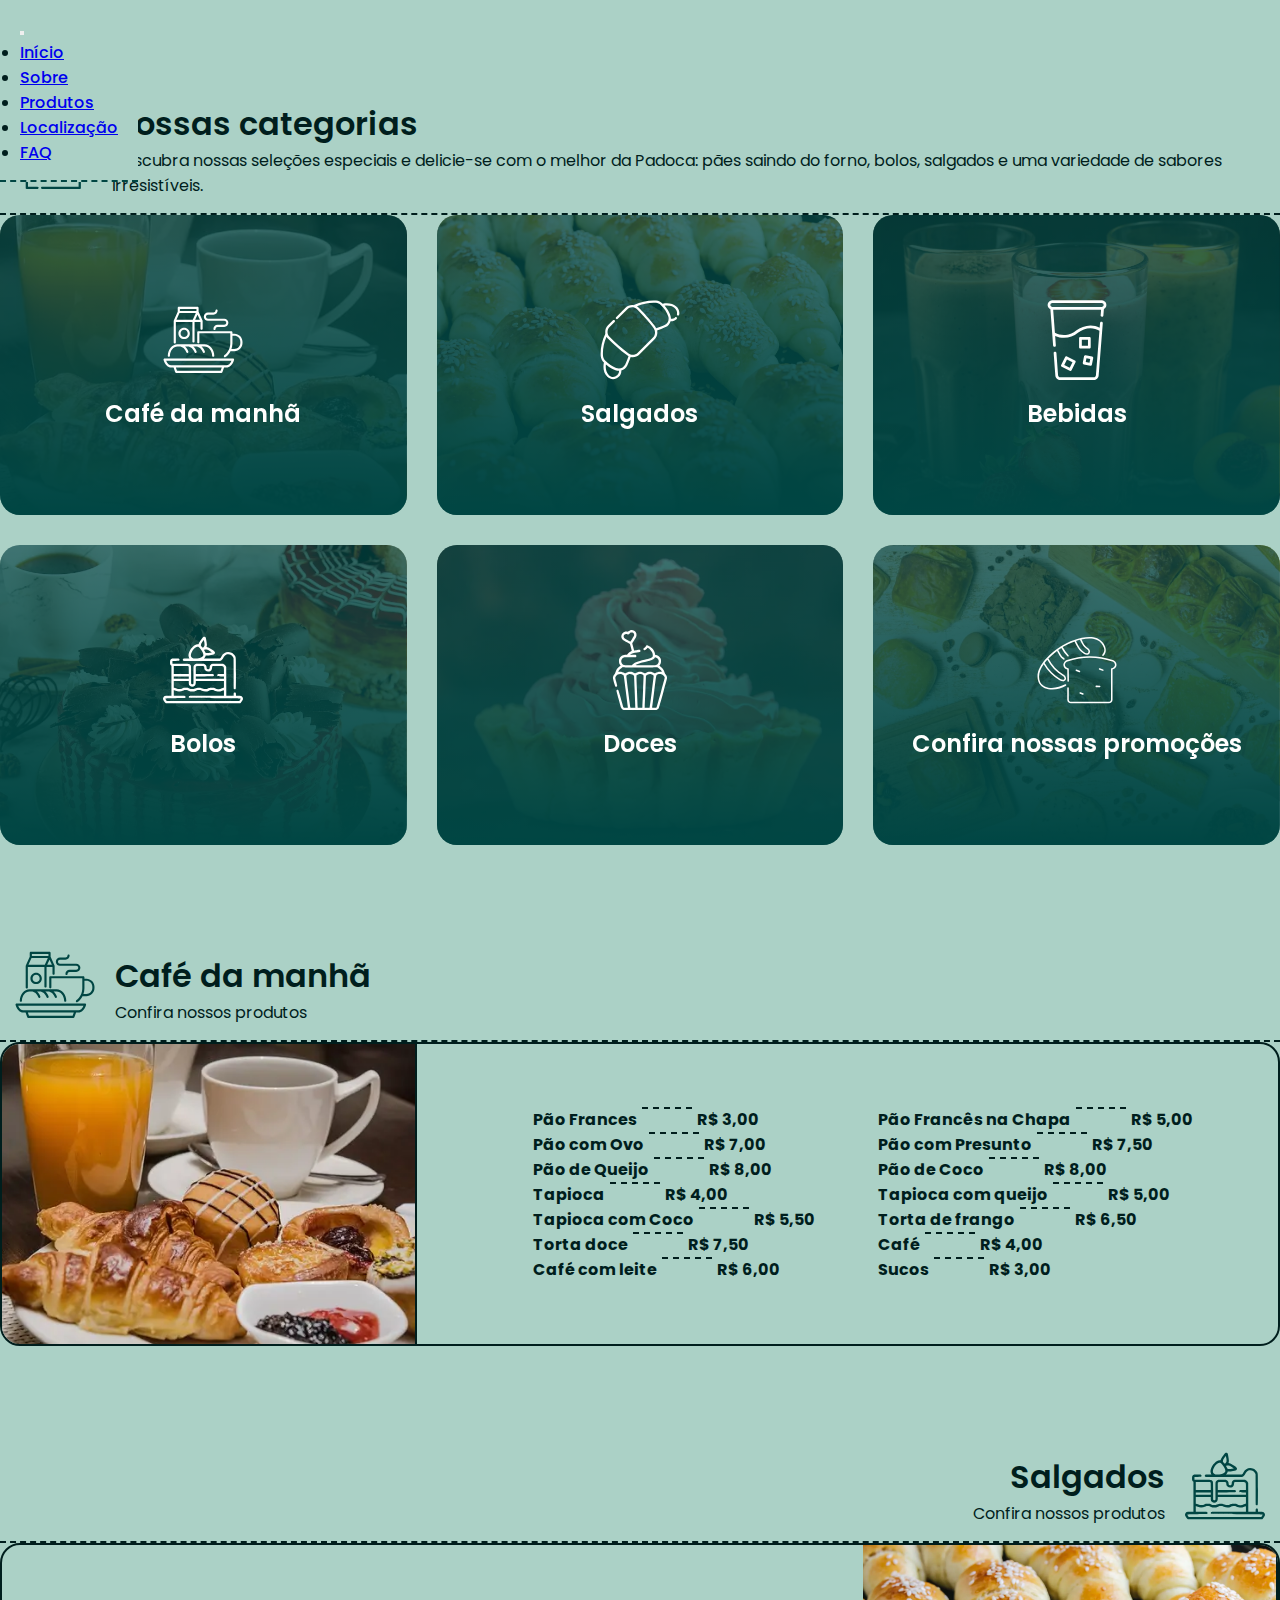
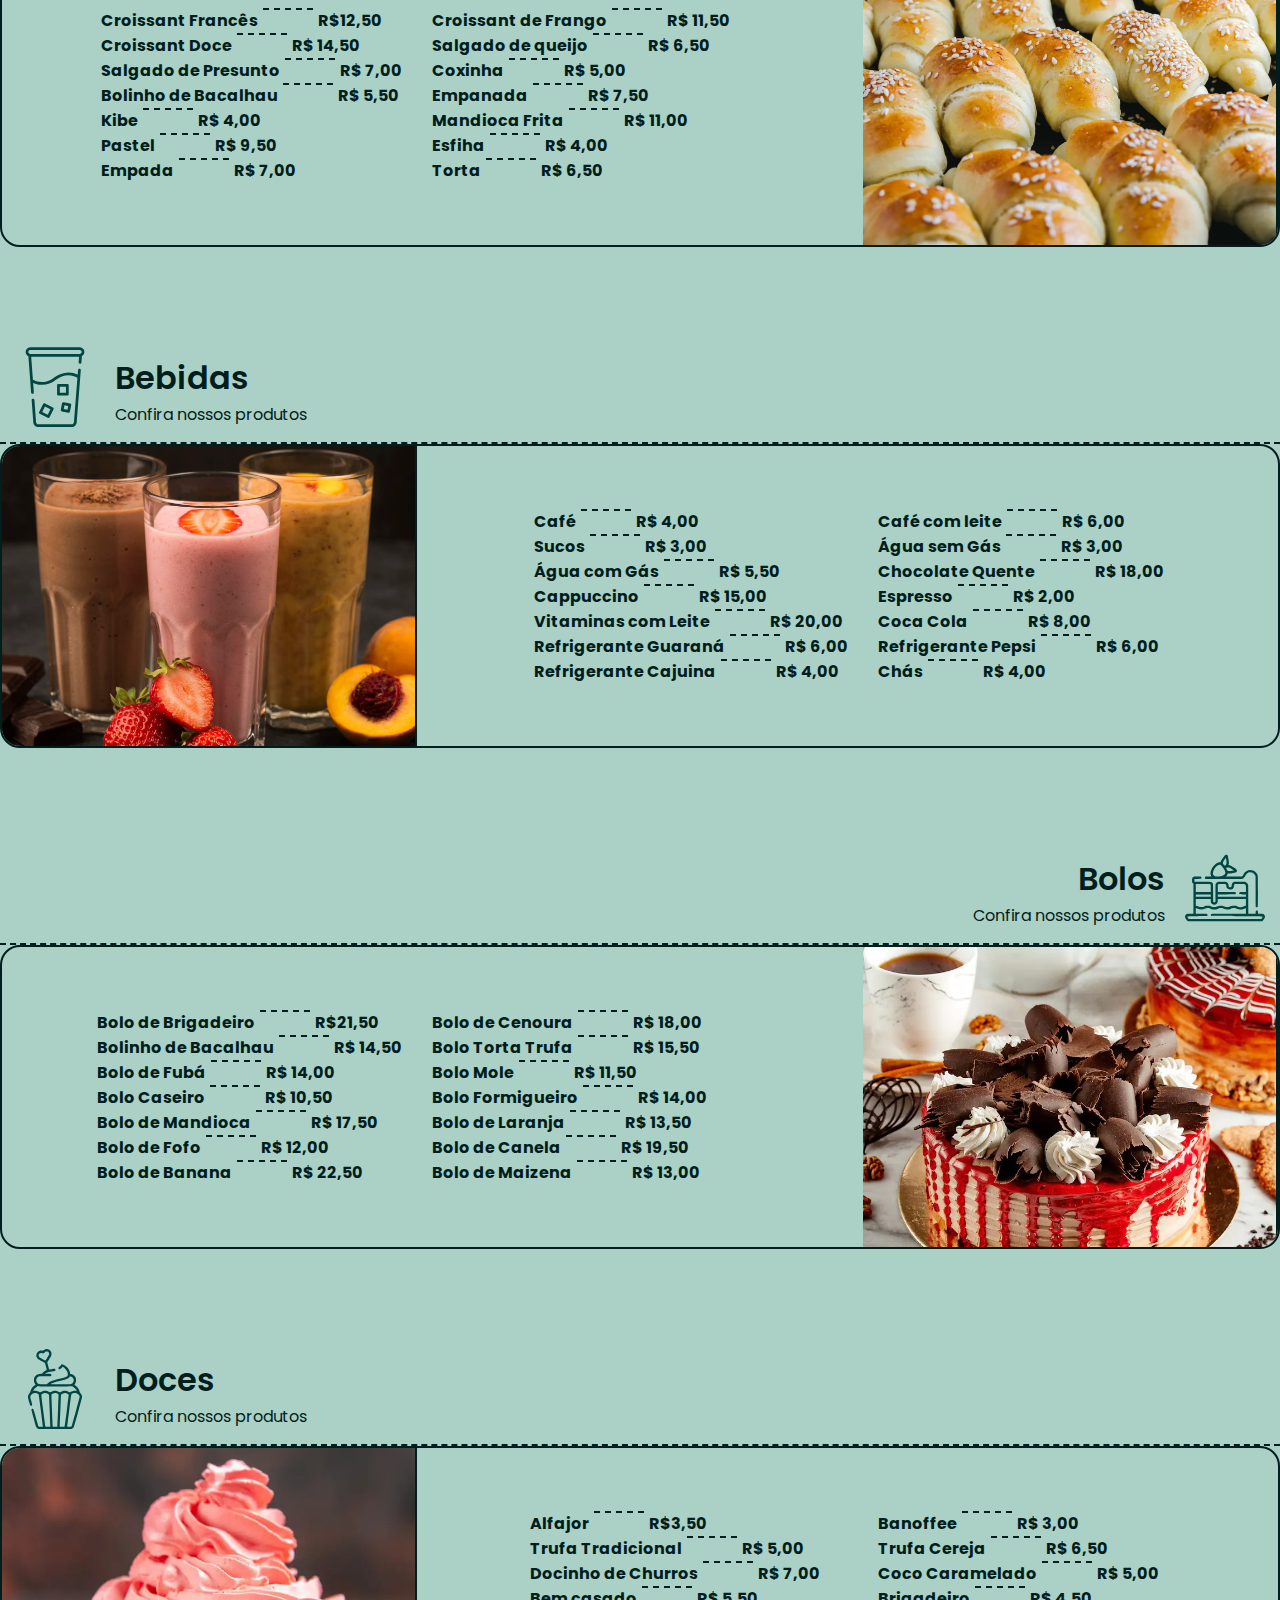
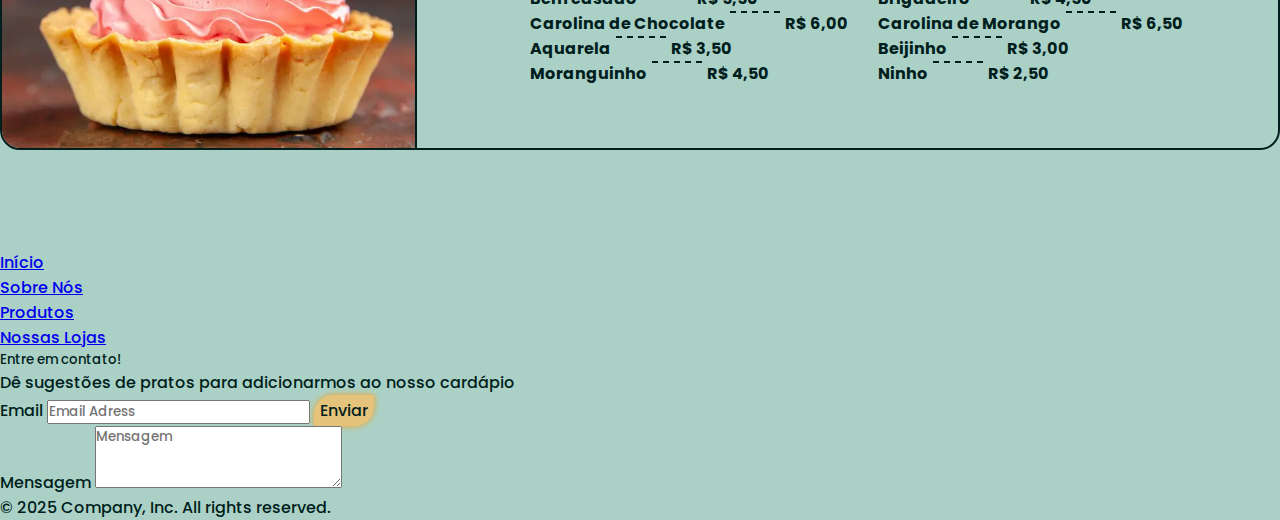
<file: products.html>
<!DOCTYPE html>
<html lang="pt-BR">
  <head>
    <meta charset="utf-8" />
    <meta name="viewport" content="width=device-width, initial-scale=1.0" />
    <link rel="stylesheet" href="assets/css/products.css" />
    <link rel="stylesheet" href="assets/css/promocao.css" />
    <link rel="stylesheet" href="assets/css/style.css" />
    <link
      href="https://cdn.jsdelivr.net/npm/bootstrap@5.3.6/dist/css/bootstrap.min.css"
      rel="stylesheet"
      integrity="sha384-4Q6Gf2aSP4eDXB8Miphtr37CMZZQ5oXLH2yaXMJ2w8e2ZtHTl7GptT4jmndRuHDT"
      crossorigin="anonymous"
    />
    <title>Padoca - Padaria dos Sonhos</title>
  </head>
  <body>
    <!-- NAVBAR FIXA -->
    <nav
      class="navbar navbar-expand-lg custom-navbar"
      aria-label="Tenth navbar example"
      id="navbar"
    >
      <div class="container-fluid">
        <button
          class="navbar-toggler"
          type="button"
          data-bs-toggle="collapse"
          data-bs-target="#navbarsExample08"
          aria-controls="navbarsExample08"
          aria-expanded="true"
          aria-label="Toggle navigation"
        >
          <span class="navbar-toggler-icon"></span>
        </button>
        <div
          class="navbar-collapse justify-content-md-center collapse show"
          id="navbarsExample08"
        >
          <ul class="navbar-nav">
            <li class="nav-item">
              <a class="nav-link" href="index.html">Início</a>
            </li>
            <li class="nav-item">
              <a class="nav-link" href="about.html">Sobre</a>
            </li>
            <li class="nav-item">
              <a
                class="nav-link active"
                aria-current="page"
                href="products.html"
                >Produtos</a
              >
            </li>
            <li class="nav-item">
              <a class="nav-link" href="location.html">Localização</a>
            </li>
            <li class="nav-item">
              <a class="nav-link" href="faq.html">FAQ</a>
            </li>
          </ul>
        </div>
      </div>
    </nav>
    <!-- NAVBAR FIXA -->

    <!-- Main -->
    <div id="main">
      <!----------------------------------------------------- Bloco Categorias ----------------------------------------------------->

      <section class="bl-categorias rl-space">
        <div class="container">
          <header class="bl-categorias__header mb-5">
            <svg
              class="bl-categorias__header-icone"
              xmlns="http://www.w3.org/2000/svg"
              version="1.0"
              width="366.000000pt"
              height="512.000000pt"
              viewBox="0 0 366.000000 512.000000"
              preserveAspectRatio="xMidYMid meet"
            >
              <g
                transform="translate(0.000000,512.000000) scale(0.100000,-0.100000)"
                fill="#000000"
                stroke="none"
              >
                <path
                  d="M2380 4931 c-410 -103 -757 -191 -772 -194 -61 -16 -69 -107 -12 -138 24 -12 90 3 750 168 l724 180 0 -288 0 -289 -175 0 c-173 0 -176 0 -200 -25 -32 -31 -33 -74 -2 -103 23 -22 27 -22 390 -22 l367 0 0 -2035 0 -2035 -1180 0 -1181 0 -24 -25 c-32 -31 -32 -69 0 -100 l24 -25 1229 0 c1196 0 1230 1 1253 19 l24 19 3 2129 c1 1506 -1 2136 -9 2154 -17 42 -47 49 -214 49 l-155 0 0 350 0 351 -25 24 c-13 14 -34 25 -47 24 -13 0 -358 -85 -768 -188z"
                />
                <path
                  d="M720 4515 c-333 -84 -612 -156 -622 -159 -9 -4 -21 -19 -27 -34 -8 -20 -11 -621 -9 -2155 l3 -2129 24 -19 c22 -18 44 -19 388 -19 l364 0 24 25 c34 33 33 77 -1 104 -26 20 -38 21 -340 21 l-314 0 0 2035 0 2035 1130 0 1131 0 24 25 c14 13 25 31 25 39 0 28 -22 64 -47 75 -17 8 -271 11 -861 12 l-837 1 298 76 c174 45 306 84 317 94 30 27 27 81 -6 107 -15 12 -34 21 -43 20 -9 0 -288 -70 -621 -154z"
                />
                <path
                  d="M2340 3363 c-204 -189 -334 -423 -315 -567 3 -27 13 -65 21 -85 l15 -35 -98 -98 c-54 -54 -102 -98 -108 -98 -6 0 -64 54 -129 119 l-119 120 16 52 c33 102 17 225 -45 349 -43 84 -162 206 -238 242 -153 73 -305 53 -418 -56 -182 -173 -124 -464 126 -630 133 -88 296 -119 402 -77 l45 18 127 -126 128 -126 -265 -265 c-176 -177 -265 -273 -265 -287 0 -38 38 -73 78 -73 34 0 52 16 297 260 l260 260 260 -260 c244 -244 262 -260 296 -260 44 0 70 26 71 70 1 29 -24 57 -261 294 l-261 261 104 104 104 104 43 -17 c160 -64 382 36 622 282 72 74 87 95 87 121 0 41 -31 71 -73 71 -27 0 -45 -12 -112 -81 -155 -157 -315 -259 -405 -259 l-44 0 217 218 c192 193 217 222 217 250 0 42 -30 72 -73 72 -29 0 -55 -23 -247 -215 -118 -118 -219 -215 -224 -215 -16 0 5 95 34 156 40 82 115 179 221 285 97 97 110 128 69 169 -39 39 -80 27 -160 -47z m-1073 -133 c64 -28 148 -118 186 -197 59 -127 46 -241 -34 -285 -44 -25 -144 -20 -214 11 -220 97 -309 323 -175 445 22 19 52 38 67 42 16 3 33 7 38 10 19 7 89 -7 132 -26z"
                />
                <path
                  d="M1034 1318 c-22 -10 -44 -47 -44 -72 0 -7 9 -25 21 -40 l20 -26 795 0 795 0 24 25 c14 13 25 31 25 39 0 28 -22 64 -47 75 -32 15 -1558 14 -1589 -1z"
                />
                <path
                  d="M1289 911 c-17 -13 -23 -29 -23 -56 0 -27 6 -43 23 -56 22 -18 50 -19 540 -19 561 0 551 -1 565 55 7 29 -15 79 -39 89 -9 3 -248 6 -530 6 -486 0 -514 -1 -536 -19z"
                />
              </g>
            </svg>
            <div class="bl-categorias__header-secundario">
              <h2 class="bl-title">Nossas categorias</h2>
              <p class="bl-text">
                Descubra nossas seleções especiais e delicie-se com o melhor da
                Padoca: pães saindo do forno, bolos, salgados e uma variedade de
                sabores irresistíveis.
              </p>
            </div>
          </header>

          <div class="bl-categorias__content">
            <a
              href="#cafe-da-manha"
              class="bl-categorias__card"
              style="
                background-image: linear-gradient(
                    0deg,
                    rgba(0, 70, 67),
                    rgba(0, 70, 67, 0.5)
                  ),
                  url(images/products/cat-cafe-da-manha.webp);
              "
            >
              <svg
                class="bl-categorias__card-icone"
                xmlns="http://www.w3.org/2000/svg"
                width="78"
                height="65"
                viewBox="0 0 78 65"
                fill="none"
              >
                <path
                  d="M11.4818 35.9617C12.0634 35.9617 12.5348 35.4902 12.5348 34.9087V14.9574H28.6748V34.0005C28.6748 34.5822 29.1463 35.0535 29.7278 35.0535C30.3094 35.0535 30.7807 34.582 30.7807 34.0005V14.9574H36.5443V21.4798C36.5443 22.0615 37.0158 22.5328 37.5973 22.5328C38.1788 22.5328 38.6503 22.0613 38.6503 21.4798V13.9044C38.6503 13.7543 38.6182 13.6059 38.5561 13.4693L34.7154 5.00543V1.21314C34.7154 0.631499 34.2439 0.160156 33.6624 0.160156H15.4124C14.8307 0.160156 14.3594 0.63165 14.3594 1.21314V5.00588L10.5228 13.4697C10.4609 13.6062 10.4288 13.7545 10.4288 13.9044V34.9087C10.4286 35.4902 10.9001 35.9617 11.4818 35.9617ZM35.9632 12.8513H31.3618L33.6621 7.78044L35.9632 12.8513ZM16.4654 2.26613H32.6096V4.18013H16.4654V2.26613ZM16.0912 6.28625H32.0278L29.0494 12.8514H13.1152L16.0912 6.28625Z"
                ></path>
                <path
                  d="M69.6047 26.3227H67.712V24.9756C67.712 24.3939 67.2405 23.9226 66.659 23.9226H34.4129C33.8312 23.9226 33.3599 24.3941 33.3599 24.9756V34.7892C33.3599 35.3709 33.8314 35.8422 34.4129 35.8422C34.9943 35.8422 35.4658 35.3707 35.4658 34.7892V26.0285H65.6058V35.5521C65.6058 40.2491 63.4557 44.6003 59.7067 47.4906C59.246 47.8456 59.1604 48.5068 59.5156 48.9673C59.7229 49.2364 60.0349 49.3775 60.3502 49.3775C60.5746 49.3775 60.8008 49.3059 60.9923 49.1584C63.0463 47.5751 64.6775 45.6054 65.8189 43.3921H69.6047C73.9582 43.3921 77.5 39.8483 77.5 35.4926V34.218C77.5 29.8645 73.9582 26.3227 69.6047 26.3227ZM75.3939 35.4926C75.3939 38.6871 72.7968 41.2861 69.6047 41.2861H66.7313C67.374 39.4726 67.7121 37.5398 67.7121 35.5523V28.4288H69.6049C72.797 28.4288 75.394 31.0259 75.394 34.218L75.3939 35.4926Z"
                ></path>
                <path
                  d="M5.69426 48.8487C6.27726 48.8641 6.75584 48.397 6.76654 47.8155C6.85831 42.8612 10.1458 38.8306 14.0951 38.8306H15.9836C18.9136 38.8306 21.5596 41.0309 22.7247 44.4364C22.8743 44.8738 23.2833 45.1488 23.7209 45.1488C23.834 45.1488 23.949 45.1304 24.0619 45.0917C24.6122 44.9035 24.9054 44.3048 24.7172 43.7547C24.0239 41.7284 22.8873 40.0431 21.474 38.8306H24.0408C26.9668 38.8306 29.6131 41.0313 30.7824 44.4374C30.9323 44.8742 31.341 45.1488 31.7783 45.1488C31.8914 45.1488 32.007 45.1303 32.1202 45.0914C32.6702 44.9026 32.9631 44.3036 32.7742 43.7536C32.0786 41.7278 30.9411 40.043 29.5278 38.8306H32.0937C35.0236 38.8306 37.6696 41.0309 38.8347 44.4364C38.9843 44.8738 39.3933 45.1488 39.8309 45.1488C39.9439 45.1488 40.059 45.1304 40.1719 45.0917C40.7222 44.9035 41.0154 44.3048 40.8272 43.7547C40.1339 41.7284 38.9973 40.0431 37.584 38.8306H40.5857C44.535 38.8306 47.8225 42.8629 47.9142 47.8195C47.9248 48.3944 48.394 48.8531 48.9665 48.8531C48.9731 48.8531 48.9799 48.8529 48.9865 48.8528C49.568 48.8421 50.0306 48.362 50.0197 47.7805C49.9658 44.862 48.9829 42.1128 47.2521 40.0391C45.4683 37.9016 43.1007 36.7245 40.5857 36.7245H14.0951C11.5803 36.7245 9.21276 37.9015 7.4288 40.0383C5.69803 42.1114 4.71496 44.8596 4.66102 47.7763C4.65017 48.3579 5.11277 48.838 5.69426 48.8487Z"
                ></path>
                <path
                  d="M68.2832 50.6223H1.55299C1.21666 50.6223 0.900526 50.7829 0.702375 51.0547C0.504074 51.3264 0.447567 51.6766 0.550334 51.9967C2.00369 56.529 4.86113 59.3447 8.00743 59.3447H10.287L11.924 63.8679C12.075 64.2849 12.4709 64.5626 12.9142 64.5626H56.9179C57.3611 64.5626 57.7567 64.2852 57.9078 63.8687L59.5489 59.3447H61.8291C64.9703 59.3447 67.8274 56.5296 69.2857 51.9977C69.3888 51.6774 69.3326 51.327 69.1343 51.0552C68.936 50.7832 68.6197 50.6223 68.2832 50.6223ZM56.1797 62.4566H13.6528L12.5265 59.3448H57.3084L56.1797 62.4566ZM61.8289 57.2387H8.00743C6.10157 57.2387 4.27798 55.5443 3.06783 52.7284H66.7669C65.5543 55.5443 63.7313 57.2387 61.8289 57.2387Z"
                ></path>
                <path
                  d="M43.8643 13.836H59.7058C60.7848 13.836 61.6624 14.7139 61.6624 15.7928C61.6624 16.8695 60.7847 17.7452 59.7058 17.7452H53.2173C50.977 17.7452 49.1547 19.5678 49.1547 21.8079C49.1547 22.3895 49.6262 22.8608 50.2076 22.8608C50.7891 22.8608 51.2606 22.3893 51.2606 21.8079C51.2606 20.7289 52.1384 19.8512 53.2173 19.8512H59.7058C61.946 19.8512 63.7685 18.0305 63.7685 15.7927C63.7685 13.5523 61.9459 11.7297 59.7058 11.7297H43.8643C42.7852 11.7297 41.9076 10.854 41.9076 9.77747C41.9076 8.69842 42.7854 7.82083 43.8643 7.82083H49.2229C51.4632 7.82083 53.2857 6.0001 53.2857 3.76228C53.2857 3.18064 52.8142 2.70929 52.2327 2.70929C51.6512 2.70929 51.1797 3.18079 51.1797 3.76228C51.1797 4.83892 50.302 5.7147 49.2229 5.7147H43.8643C41.624 5.7147 39.8015 7.53739 39.8015 9.77747C39.8015 12.0154 41.624 13.836 43.8643 13.836Z"
                ></path>
                <path
                  d="M15.0414 26.0499C15.0414 29.1176 17.5372 31.6132 20.6048 31.6132C23.6725 31.6132 26.1681 29.1174 26.1681 26.0499C26.1681 22.98 23.6723 20.4821 20.6048 20.4821C17.5373 20.4821 15.0414 22.9799 15.0414 26.0499ZM24.0622 26.0499C24.0622 27.9563 22.5113 29.5073 20.6048 29.5073C18.6984 29.5073 17.1474 27.9564 17.1474 26.0499C17.1474 24.1411 18.6982 22.5883 20.6048 22.5883C22.5112 22.5883 24.0622 24.1411 24.0622 26.0499Z"
                ></path>
              </svg>
              <h3 class="bl-categorias__card-title">Café da manhã</h3>
            </a>
            <a
              href="#salgados"
              class="bl-categorias__card"
              style="
                background-image: linear-gradient(
                    0deg,
                    rgba(0, 70, 67),
                    rgba(0, 70, 67, 0.5)
                  ),
                  url(images/products/cat-salgados.webp);
              "
            >
              <svg
                class="bl-categorias__card-icone"
                xmlns="http://www.w3.org/2000/svg"
                width="64"
                height="65"
                viewBox="0 0 64 65"
                fill="none"
              >
                <path
                  d="M50.4339 3.0055C48.9147 1.50598 47.2206 0.59973 45.0919 0.437621C39.3128 -0.00134569 32.644 1.49133 27.592 3.95277C27.2438 4.1222 26.8614 4.20423 26.4761 4.16029C24.2439 3.90394 21.9169 4.62757 20.2185 6.32631L12.5705 13.9733C12.1974 14.3459 12.2042 14.9548 12.591 15.319C12.9651 15.6711 13.5613 15.634 13.9242 15.2712L21.5443 7.652C23.7463 5.45033 27.3542 5.42006 29.5864 7.59536C35.4041 13.2638 41.0538 20.0803 43.2249 23.2404C44.7686 25.4826 44.4922 28.5798 42.5476 30.5241L30.1671 42.9036C28.1756 44.8943 24.9755 45.1365 22.7217 43.4651C17.2361 39.3967 12.0211 34.8537 7.23481 29.9441C5.06167 27.7141 5.08706 24.1071 7.29195 21.9025L11.4214 17.7736C11.7945 17.4011 11.7877 16.7922 11.4004 16.4279C11.0268 16.0759 10.4305 16.113 10.0677 16.4758L5.9656 20.5768C4.26518 22.2775 3.54145 24.6071 3.80027 26.8415C3.84422 27.2219 3.7656 27.6003 3.59516 27.9431C3.59321 27.947 3.59126 27.9509 3.5893 27.9548C0.971281 33.404 -0.341882 39.9436 0.0766303 45.447C0.238761 47.5799 1.14757 49.2722 2.64484 50.7888C1.82686 54.9876 2.36502 59.3196 5.42597 62.3797C9.84941 66.8026 17.2776 63.2694 16.8254 57.2205C18.8902 56.6419 20.6966 55.2029 21.6772 53.1482C22.8008 50.7942 23.7248 48.3167 24.4397 46.2717C26.9679 46.8435 29.6372 46.0847 31.4929 44.2288L43.8735 31.8498C45.1603 30.5637 45.9441 28.8567 46.0818 27.0437C46.1394 26.2849 46.0818 25.528 45.9167 24.7976C47.9619 24.0827 50.4398 23.1589 52.7941 22.0353C54.8486 21.0549 56.2877 19.2497 56.8664 17.1852C57.0456 17.1994 57.2239 17.2062 57.4007 17.2062C58.9951 17.2062 60.486 16.6447 61.6962 15.571C62.0595 15.2487 62.1513 14.6999 61.8695 14.3039C61.5384 13.8385 60.8879 13.7765 60.4758 14.1471C59.5538 14.9762 58.393 15.3835 57.1501 15.3239C57.2415 11.7931 54.2923 7.27797 51.9922 4.65541C58.916 3.8141 62.8198 7.79799 62.0185 11.484C61.911 11.9777 62.1943 12.4919 62.6821 12.6232C63.2008 12.7629 63.7257 12.4416 63.8419 11.923C65.0325 6.6017 59.3926 1.26135 50.4339 3.0055ZM6.75183 61.0545C4.44293 58.7454 3.9038 55.5633 4.29496 52.3465C7.02726 54.7425 11.5664 57.594 14.9668 57.5037C15.1885 61.7186 9.89825 64.2 6.75183 61.0545ZM19.9846 52.3406C18.7871 54.8499 15.8805 56.3733 12.5827 55.2024C9.16085 53.992 6.18682 51.7708 3.69039 49.1756C2.67512 48.1199 2.0559 46.7454 1.94651 45.3049C1.57829 40.4641 2.63752 34.76 4.79552 29.8225C5.09195 30.323 5.44697 30.7898 5.85523 31.2146C9.95148 35.4773 15.5933 40.5129 21.6044 44.971C21.9291 45.2122 22.293 45.4397 22.6758 45.6345C21.9765 47.636 21.0741 50.0584 19.9846 52.3406ZM51.9864 20.3434C49.7034 21.4328 47.2812 22.3351 45.2794 23.0344C43.5375 19.6139 33.5264 8.70767 30.7868 6.14906C30.3805 5.7682 29.9385 5.43617 29.4653 5.15638C34.4035 2.99817 40.1078 1.93909 44.9498 2.30726C46.3904 2.41663 47.7651 3.03626 48.8209 4.0514C51.497 6.62514 53.9686 9.95279 55.0395 13.5163C55.8409 16.2062 54.5463 19.1218 51.9864 20.3434Z"
                ></path>
              </svg>
              <h3 class="bl-categorias__card-title">Salgados</h3>
            </a>
            <a
              href="#bebidas"
              class="bl-categorias__card"
              style="
                background-image: linear-gradient(
                    0deg,
                    rgba(0, 70, 67),
                    rgba(0, 70, 67, 0.5)
                  ),
                  url(images/products/cat-bebidas.webp);
              "
            >
              <svg
                class="bl-categorias__card-icone"
                xmlns="http://www.w3.org/2000/svg"
                width="48"
                height="64"
                viewBox="0 0 48 64"
                fill="none"
              >
                <path
                  d="M33.8701 29.5133H26.7583C26.4666 29.5133 26.1869 29.6291 25.9806 29.8354C25.7744 30.0416 25.6585 30.3213 25.6585 30.613V37.7248C25.6585 38.0165 25.7744 38.2962 25.9806 38.5024C26.1869 38.7087 26.4666 38.8246 26.7583 38.8246H33.8701C34.1617 38.8246 34.4415 38.7087 34.6477 38.5024C34.854 38.2962 34.9698 38.0165 34.9698 37.7248V30.613C34.9698 30.3213 34.854 30.0416 34.6477 29.8354C34.4415 29.6291 34.1617 29.5133 33.8701 29.5133ZM32.7703 36.625H27.858V31.7128H32.7703V36.625Z"
                ></path>
                <path
                  d="M18.1728 56.67C18.3256 56.7456 18.4936 56.7852 18.664 56.7859C18.8685 56.7858 19.069 56.7289 19.243 56.6214C19.4171 56.5139 19.5578 56.3602 19.6494 56.1773L22.8314 49.8207C22.9618 49.5597 22.9834 49.2576 22.8913 48.9808C22.7992 48.7039 22.601 48.4749 22.3402 48.3441L15.9821 45.1592C15.7207 45.03 15.419 45.0084 15.1419 45.0991C15.0048 45.1447 14.878 45.2168 14.7688 45.3114C14.6596 45.406 14.5701 45.5212 14.5055 45.6504L11.3235 52.0085C11.1934 52.2696 11.1721 52.5715 11.2642 52.8483C11.3562 53.125 11.5542 53.354 11.8147 53.4851L18.1728 56.67ZM15.9806 47.6212L20.3723 49.8207L18.1728 54.211L13.7825 52.0114L15.9806 47.6212Z"
                ></path>
                <path
                  d="M29.625 45.0903L28.6161 50.2621C28.5606 50.5485 28.621 50.8452 28.784 51.0871C28.947 51.3291 29.1994 51.4964 29.4857 51.5525L34.6575 52.5598C34.7277 52.5727 34.7988 52.579 34.8701 52.5789C35.1249 52.5786 35.3716 52.4898 35.5682 52.3277C35.7648 52.1656 35.899 51.9403 35.9479 51.6903L36.9567 46.5185C37.0115 46.2322 36.9508 45.9359 36.7879 45.6941C36.625 45.4524 36.3731 45.2849 36.0872 45.2281L30.908 44.2207C30.6229 44.1689 30.3289 44.2309 30.089 44.3935C29.8491 44.5561 29.6825 44.8063 29.625 45.0903ZM31.5738 46.5904L34.5857 47.1769L33.9991 50.1902L30.9858 49.6037L31.5738 46.5904Z"
                ></path>
                <path
                  d="M43.0861 0.218506H4.89793C4.89793 0.218506 3.32463 0.218505 2.68668 0.577752C2.0324 0.875169 1.47796 1.35526 1.09004 1.96029C0.702123 2.56532 0.49724 3.26952 0.500028 3.98822C0.502816 4.70692 0.713155 5.40951 1.10576 6.01151C1.49836 6.61351 2.0565 7.08929 2.71307 7.38162L4.8862 36.4623C4.90725 36.7389 5.03191 36.9973 5.23525 37.186C5.43859 37.3746 5.70564 37.4796 5.98303 37.4799H6.06515C6.35494 37.4578 6.62426 37.3221 6.81455 37.1024C7.00485 36.8827 7.10072 36.5968 7.08132 36.3068L6.51824 28.7757C8.77418 29.7538 11.2036 30.2689 13.6623 30.2904C17.718 30.2416 21.63 28.7816 24.7259 26.1612C27.6229 23.9279 31.1522 22.6683 34.8085 22.5627C37.3218 22.5821 39.7855 23.2639 41.9511 24.5394L39.1372 60.1863C39.1028 60.626 38.9036 61.0365 38.5795 61.3356C38.2554 61.6347 37.8303 61.8003 37.3893 61.7993H10.5991C10.1586 61.7985 9.7348 61.6307 9.41315 61.3297C9.0915 61.0287 8.89593 60.617 8.86587 60.1775L7.5315 42.3365C7.52071 42.192 7.48159 42.0512 7.41636 41.9218C7.35113 41.7925 7.26107 41.6774 7.15132 41.5829C6.92967 41.392 6.64129 41.297 6.34962 41.3188C6.20519 41.3296 6.06431 41.3687 5.93501 41.434C5.8057 41.4992 5.69052 41.5893 5.59602 41.699C5.40517 41.9206 5.31019 42.209 5.33197 42.5007L6.66635 60.3344C6.73708 61.3284 7.18124 62.2588 7.90965 62.9388C8.63805 63.6188 9.59676 63.998 10.5932 64.0003H37.3893C38.3853 63.9989 39.3442 63.6221 40.0747 62.9451C40.8052 62.2681 41.2538 61.3406 41.3309 60.3476L44.6331 18.52C44.6444 18.3756 44.6272 18.2303 44.5825 18.0926C44.5377 17.9548 44.4662 17.8272 44.3721 17.717C44.278 17.6069 44.1632 17.5163 44.0341 17.4506C43.905 17.3848 43.7643 17.3451 43.6198 17.3337C43.4754 17.3224 43.3302 17.3396 43.1924 17.3843C43.0546 17.4291 42.927 17.5006 42.8168 17.5947C42.5944 17.7847 42.4565 18.0553 42.4336 18.347L42.1403 22.1595C39.8708 20.995 37.3593 20.3802 34.8085 20.3647C30.6425 20.45 26.6161 21.8816 23.3314 24.4455C21.0085 26.4224 18.1432 27.6524 15.11 27.9748C12.0769 28.2971 9.01702 27.6967 6.33056 26.2521L4.94339 7.71448H43.2796L42.9233 12.222C42.9006 12.5129 42.9943 12.8008 43.1837 13.0227C43.3731 13.2445 43.6428 13.3822 43.9336 13.4054H44.0216C44.2981 13.4051 44.5644 13.3007 44.7674 13.1129C44.9704 12.9252 45.0952 12.6678 45.117 12.3921L45.5232 7.24671C46.1384 6.92014 46.6497 6.42744 46.9988 5.82466C47.348 5.22188 47.5209 4.53322 47.498 3.83701C47.4751 3.1408 47.2572 2.465 46.8692 1.88649C46.4812 1.30797 45.9386 0.84996 45.3032 0.564559C44.8472 0.218506 43.0861 0.218506 43.0861 0.218506ZM4.24834 5.51349C4.04518 5.51349 3.84402 5.47347 3.65633 5.39573C3.46864 5.31799 3.2981 5.20403 3.15445 5.06037C3.0108 4.91672 2.89684 4.74619 2.8191 4.5585C2.74135 4.37081 2.70134 4.16965 2.70134 3.96649C2.70134 3.76334 2.74135 3.56217 2.8191 3.37448C2.89684 3.18679 3.0108 3.01625 3.15445 2.8726C3.2981 2.72894 3.46864 2.615 3.65633 2.53725C3.84402 2.45951 4.04518 2.41949 4.24834 2.41949H43.7533C43.9564 2.41949 44.1576 2.45951 44.3453 2.53725C44.533 2.615 44.7035 2.72894 44.8472 2.8726C44.9908 3.01625 45.1048 3.18679 45.1825 3.37448C45.2603 3.56217 45.3003 3.76334 45.3003 3.96649C45.3003 4.16965 45.2603 4.37081 45.1825 4.5585C45.1048 4.74619 44.9908 4.91672 44.8472 5.06037C44.7035 5.20403 44.533 5.31799 44.3453 5.39573C44.1576 5.47347 43.9564 5.51349 43.7533 5.51349H4.24834Z"
                ></path>
              </svg>
              <h3 class="bl-categorias__card-title">Bebidas</h3>
            </a>
            <a
              href="#bolos"
              class="bl-categorias__card"
              style="
                background-image: linear-gradient(
                    0deg,
                    rgba(0, 70, 67),
                    rgba(0, 70, 67, 0.5)
                  ),
                  url(images/products/cat-bolos.webp);
              "
            >
              <svg
                class="bl-categorias__card-icone"
                xmlns="http://www.w3.org/2000/svg"
                version="1.0"
                width="512.000000pt"
                height="512.000000pt"
                viewBox="0 0 512.000000 512.000000"
                preserveAspectRatio="xMidYMid meet"
              >
                <g
                  transform="translate(0.000000,512.000000) scale(0.100000,-0.100000)"
                  fill="#000000"
                  stroke="none"
                >
                  <path
                    d="M2580 4677 c-28 -14 -219 -276 -260 -357 -15 -30 -31 -69 -34 -87 -7 -32 -9 -32 -50 -27 -51 7 -141 -16 -206 -54 -61 -36 -170 -141 -230 -222 -97 -131 -170 -315 -170 -430 0 -56 25 -145 52 -182 l19 -28 -190 0 c-104 0 -197 -3 -206 -6 -26 -10 -45 -63 -34 -93 21 -53 -42 -50 1206 -51 1136 0 1163 0 1215 20 71 26 127 86 172 181 45 97 102 161 174 196 48 23 69 28 132 27 139 -1 253 -71 316 -194 l29 -55 5 -971 c5 -938 6 -973 24 -993 25 -27 79 -28 106 -1 20 20 20 33 20 978 0 1046 2 1015 -58 1126 -42 79 -138 170 -221 210 -258 124 -519 28 -653 -239 -31 -62 -55 -97 -78 -112 l-33 -23 -507 0 -507 0 40 42 c42 44 76 109 77 144 0 19 5 20 83 17 64 -3 123 4 266 31 161 31 187 38 212 62 16 15 31 42 35 60 11 60 -15 91 -172 204 -173 124 -228 154 -310 171 l-60 12 13 51 c7 28 13 77 13 111 0 64 -53 381 -72 429 -22 55 -101 82 -158 53z m58 -316 c24 -131 27 -197 12 -252 -15 -53 -51 -101 -84 -112 -26 -9 -32 -5 -87 54 -64 71 -68 86 -41 164 16 45 158 264 173 265 3 0 15 -54 27 -119z m-357 -326 c59 -31 177 -190 255 -345 38 -76 53 -152 40 -204 -10 -39 -65 -87 -141 -122 -113 -51 -194 -68 -335 -68 -108 0 -133 3 -185 23 -112 45 -147 110 -126 234 39 233 296 528 436 500 17 -3 41 -11 56 -18z m572 -173 c26 -9 98 -53 160 -97 l112 -79 -115 -22 c-127 -25 -207 -29 -260 -14 -31 9 -39 19 -79 103 -25 50 -47 95 -49 99 -6 12 60 26 123 27 33 0 81 -8 108 -17z"
                  />
                  <path
                    d="M560 3279 c-32 -13 -78 -56 -96 -91 -10 -19 -14 -62 -14 -139 0 -96 3 -117 22 -150 12 -22 32 -46 45 -54 l23 -15 0 -960 0 -960 -192 0 c-218 0 -247 -7 -305 -73 -35 -40 -49 -89 -40 -144 8 -49 97 -191 142 -228 l37 -30 2378 0 2379 0 28 21 c35 25 129 166 144 216 17 55 3 122 -34 165 -55 62 -92 73 -259 73 l-148 0 0 85 c0 99 -15 125 -74 125 -56 0 -76 -35 -76 -131 l0 -79 -235 0 -234 0 -3 923 -3 922 -22 41 c-34 64 -71 103 -127 132 l-51 27 -332 3 c-378 4 -396 1 -459 -62 -46 -46 -64 -93 -64 -173 0 -43 -5 -58 -28 -84 -33 -37 -84 -43 -126 -15 -34 22 -46 53 -46 119 -1 95 -64 183 -147 206 -50 14 -496 14 -546 0 -49 -13 -105 -63 -128 -114 -17 -37 -19 -80 -19 -593 l0 -553 -25 -24 c-31 -32 -69 -32 -100 0 l-25 24 0 551 c0 601 1 591 -58 653 -61 64 -37 62 -612 67 l-525 5 0 85 0 85 206 5 c185 4 209 7 228 24 29 26 28 76 -2 104 -22 21 -31 22 -238 21 -118 0 -225 -5 -239 -10z m1070 -489 c19 -19 20 -33 20 -255 l0 -235 -480 0 -480 0 0 255 0 255 460 0 c447 0 461 -1 480 -20z m986 5 c17 -12 22 -28 26 -87 5 -83 28 -136 80 -185 119 -114 322 -75 394 76 10 20 20 69 24 110 4 56 10 76 25 87 15 11 79 14 325 14 427 0 410 13 410 -307 l0 -203 -195 0 c-182 0 -196 -1 -215 -20 -27 -27 -26 -81 1 -106 19 -17 41 -19 215 -22 l194 -3 0 -75 0 -74 -900 0 -900 0 0 75 0 75 554 0 c545 0 554 0 580 21 33 26 36 79 6 109 -20 20 -33 20 -580 20 l-560 0 0 239 c0 237 0 240 22 255 32 23 463 24 494 1z m-966 -720 l0 -75 -480 0 -480 0 0 75 0 75 480 0 480 0 0 -75z m0 -307 c0 -114 13 -154 69 -209 92 -93 221 -93 311 0 55 56 70 101 70 210 l0 81 900 0 900 0 0 -208 0 -208 -67 -21 c-38 -12 -97 -34 -133 -49 -55 -24 -78 -28 -150 -28 -78 1 -93 4 -185 45 l-100 44 -130 0 c-113 -1 -137 -4 -185 -24 -30 -12 -77 -32 -105 -44 -38 -16 -71 -21 -135 -20 -78 0 -93 3 -185 43 -89 39 -110 44 -196 48 -114 5 -175 -6 -283 -55 -74 -33 -89 -36 -171 -36 -85 0 -96 2 -190 44 l-100 44 -130 0 -130 0 -100 -44 c-94 -41 -106 -44 -190 -44 -82 0 -97 3 -170 35 -79 35 -92 40 -147 52 l-28 6 0 210 0 210 480 0 480 0 0 -82z m-834 -537 c163 -70 297 -64 499 23 47 20 77 26 138 26 69 0 91 -5 178 -40 186 -75 302 -75 487 0 86 35 110 40 176 40 67 0 91 -6 189 -44 180 -71 302 -71 462 1 67 29 95 36 171 40 82 5 97 3 155 -22 220 -91 337 -96 513 -19 124 53 116 64 116 -146 l0 -180 -1099 0 c-1096 0 -1098 0 -1125 -21 -30 -23 -35 -72 -12 -105 14 -19 45 -19 1652 -24 1505 -5 1638 -6 1647 -21 8 -13 1 -33 -32 -88 l-43 -71 -2328 0 -2328 0 -43 71 c-33 55 -40 75 -32 88 9 14 69 16 634 21 343 3 625 6 627 8 2 1 9 16 16 33 17 40 11 64 -22 89 -24 19 -41 20 -373 20 l-349 0 0 184 0 185 28 -9 c15 -4 59 -22 98 -39z"
                  />
                </g>
              </svg>
              <h3 class="bl-categorias__card-title">Bolos</h3>
            </a>
            <a
              href="#doces"
              class="bl-categorias__card"
              style="
                background-image: linear-gradient(
                    0deg,
                    rgba(0, 70, 67),
                    rgba(0, 70, 67, 0.5)
                  ),
                  url(images/products/cat-doces.webp);
              "
            >
              <svg
                class="bl-categorias__card-icone"
                xmlns="http://www.w3.org/2000/svg"
                version="1.0"
                width="512.000000pt"
                height="512.000000pt"
                viewBox="0 0 512.000000 512.000000"
                preserveAspectRatio="xMidYMid meet"
              >
                <g
                  transform="translate(0.000000,512.000000) scale(0.100000,-0.100000)"
                  fill="#000000"
                  stroke="none"
                >
                  <path
                    d="M1916 5095 c-33 -13 -75 -40 -95 -58 -28 -27 -40 -33 -56 -27 -39 16 -152 11 -208 -10 -99 -37 -178 -142 -193 -256 -12 -101 44 -225 129 -282 23 -16 128 -74 233 -130 l190 -102 58 -217 c32 -119 60 -221 62 -227 2 -6 -28 -28 -68 -47 -87 -43 -173 -111 -212 -168 -27 -39 -31 -41 -80 -41 -89 -1 -189 -20 -246 -47 -72 -35 -149 -113 -186 -188 -26 -55 -29 -69 -29 -165 0 -120 15 -173 71 -246 19 -24 34 -46 34 -47 0 -2 -25 -21 -55 -42 -76 -52 -184 -170 -223 -243 -18 -34 -41 -95 -52 -137 -15 -60 -28 -86 -61 -123 -61 -68 -102 -162 -102 -231 -1 -79 125 -529 154 -553 45 -38 119 -7 119 50 0 15 -29 133 -65 262 -72 261 -72 261 -13 347 59 86 154 136 264 137 60 0 80 -4 135 -31 36 -18 74 -42 85 -54 16 -18 36 -157 145 -1023 70 -552 130 -1013 133 -1024 7 -22 6 -22 -116 -22 -129 0 -155 7 -178 50 -5 10 -75 254 -155 542 -154 554 -156 558 -214 558 -34 0 -71 -37 -71 -71 0 -26 268 -1001 296 -1076 8 -23 34 -59 58 -81 84 -78 5 -73 1171 -70 992 3 1042 4 1075 22 43 23 97 73 115 106 7 14 129 442 271 950 199 714 258 938 257 981 0 70 -43 168 -102 232 -33 36 -45 60 -61 122 -40 158 -154 304 -328 421 -2 1 12 22 31 47 57 74 72 127 72 247 0 94 -3 111 -28 161 -57 116 -160 199 -278 223 l-64 13 -11 54 c-31 156 -92 268 -209 385 -75 75 -106 98 -184 137 -51 26 -103 47 -116 47 -25 0 -75 -35 -75 -53 -1 -21 -64 -95 -112 -132 -43 -32 -48 -40 -48 -74 0 -47 24 -71 70 -71 50 0 134 68 197 159 4 6 105 -63 148 -100 52 -46 122 -147 152 -221 33 -83 43 -206 19 -243 -43 -65 -170 -112 -515 -191 -468 -106 -622 -167 -753 -296 l-58 -58 -228 0 c-259 0 -302 8 -369 64 -121 105 -107 315 27 398 25 15 69 32 99 38 30 5 203 10 387 10 321 0 335 1 354 20 25 25 26 71 1 101 -19 23 -25 24 -203 29 l-183 5 35 26 c84 63 181 92 413 123 197 26 217 35 217 93 0 43 -30 73 -74 73 -19 0 -100 -9 -182 -20 -81 -11 -149 -19 -150 -17 -1 1 -29 105 -63 230 -61 228 -61 229 -42 255 30 44 207 333 232 382 20 37 24 60 24 130 0 73 -4 92 -27 135 -76 146 -245 211 -392 150z m202 -152 c50 -37 67 -70 67 -131 0 -55 -4 -63 -114 -242 -62 -102 -114 -186 -116 -188 -1 -2 -92 46 -201 105 -190 104 -199 111 -222 156 -56 109 20 228 145 227 26 -1 59 -7 73 -15 14 -8 40 -14 59 -15 28 0 42 9 85 55 28 30 62 59 76 65 37 15 117 6 148 -17z m1530 -1610 c136 -84 151 -293 29 -399 -76 -64 -71 -64 -776 -64 -634 0 -636 1 -611 20 31 25 200 91 300 119 41 11 167 41 280 66 364 82 487 126 575 207 30 27 57 58 61 70 5 18 12 20 50 15 25 -2 66 -18 92 -34z m-1083 -612 c725 1 1003 4 1040 13 49 11 52 11 110 -23 74 -44 195 -161 224 -219 12 -24 21 -45 19 -47 -2 -2 -30 1 -63 6 -109 18 -253 -19 -343 -88 -28 -21 -38 -24 -51 -15 -107 77 -193 106 -311 105 -101 -1 -178 -25 -258 -80 -44 -30 -57 -35 -70 -25 -104 74 -194 105 -302 105 -108 0 -199 -32 -301 -104 -12 -9 -26 -4 -70 24 -83 55 -159 79 -259 80 -118 1 -204 -28 -311 -105 -13 -9 -23 -6 -51 15 -90 69 -234 106 -343 88 -33 -5 -61 -8 -63 -6 -2 2 6 21 17 43 32 62 116 147 203 205 l80 54 57 -13 c45 -11 256 -14 1046 -13z m-500 -451 c33 -16 72 -42 87 -57 l26 -28 41 -990 c23 -545 41 -1002 41 -1017 l0 -28 -153 0 -154 0 -13 28 c-7 15 -69 474 -138 1020 -123 978 -125 992 -106 1013 30 34 90 68 147 84 70 20 148 11 222 -25z m557 29 c58 -12 122 -45 152 -78 18 -20 18 -40 -18 -933 -20 -502 -39 -964 -42 -1026 l-7 -112 -147 0 -147 0 -7 112 c-3 62 -22 524 -42 1026 -35 881 -36 913 -18 933 29 32 83 62 138 75 66 16 75 16 138 3z m651 -4 c60 -16 119 -48 151 -84 19 -20 17 -36 -106 -1013 -69 -546 -132 -1005 -138 -1020 l-13 -28 -155 0 -154 0 6 113 c3 61 22 519 42 1017 l36 905 25 26 c47 51 148 94 228 98 12 1 46 -6 78 -14z m692 -19 c87 -40 146 -103 174 -187 11 -33 -6 -97 -244 -953 -140 -504 -259 -926 -265 -936 -23 -43 -48 -50 -178 -50 -114 0 -124 1 -117 17 3 10 63 470 132 1023 96 763 130 1009 142 1024 23 27 98 68 150 83 59 16 142 8 206 -21z"
                  />
                </g>
              </svg>
              <h3 class="bl-categorias__card-title">Doces</h3>
            </a>
            <a
              href="promocao.html"
              class="bl-categorias__card"
              style="
                background-image: linear-gradient(
                    0deg,
                    rgba(0, 70, 67),
                    rgba(0, 70, 67, 0.5)
                  ),
                  url(images/products/cat-promocao.webp);
              "
            >
              <svg
                class="bl-categorias__card-icone"
                xmlns="http://www.w3.org/2000/svg"
                width="78"
                height="66"
                viewBox="0 0 78 66"
                fill="none"
              >
                <path
                  d="M23.0838 10.1367C12.124 17.1388 -4.65232 32.5171 2.02335 45.8203C7.54076 54.5513 21.1063 52.7825 28.2537 48.2719C29.0817 47.7494 28.2866 46.5554 27.4926 46.9791C20.5838 50.666 8.43062 53.1489 3.32924 45.0793C0.498138 39.4341 2.52808 33.2021 6.50583 27.5018C10.2648 33.9163 15.5871 39.2744 21.9762 43.0764C22.9547 43.6942 24.0786 44.0437 25.2349 44.0898C25.7366 44.1168 26.2367 44.0137 26.6867 43.7905C27.1368 43.5673 27.5215 43.2316 27.8037 42.816C28.0301 42.4688 28.1833 42.079 28.2537 41.6706C28.3242 41.2621 28.3104 40.8435 28.2133 40.4406C28.0482 39.8506 27.7654 39.3001 27.3819 38.8224C26.9985 38.3446 26.5223 37.9494 25.982 37.6605C19.679 33.8689 14.5455 28.4103 11.1476 21.8867C13.7278 19.2051 16.5158 16.7315 19.4856 14.489C23.2681 21.3969 23.9082 21.4642 25.6379 22.6685C26.8101 23.4846 27.545 22.2496 26.3991 21.3776C24.5119 19.9415 24.3527 20.3392 20.6994 13.5877C21.7699 12.8106 22.8024 12.1055 23.7668 11.4846C25.3566 14.4719 27.3354 17.2352 29.6513 19.7025C29.7876 19.8486 29.9763 19.9346 30.1759 19.9415C30.3756 19.9485 30.5698 19.8758 30.7159 19.7396C30.862 19.6033 30.9479 19.4146 30.9549 19.215C30.9618 19.0154 30.8892 18.8211 30.7529 18.675C28.5 16.277 26.58 13.5866 25.0447 10.6765C28.6995 8.46231 32.5675 6.62075 36.5904 5.17951C39.5877 11.1509 40.5187 13.5203 45.9645 17.3913C46.6891 17.9016 47.551 18.1809 48.4371 18.1925C48.7281 18.1925 49.0181 18.1589 49.3014 18.0924C49.7189 18.0023 50.1127 17.8248 50.4567 17.5716C50.8007 17.3184 51.0872 16.9952 51.2972 16.6232C51.6948 15.7751 51.7696 14.8111 51.5074 13.9119C51.2453 13.0126 50.6642 12.2398 49.8732 11.7382C45.7391 8.75896 45.8124 7.66394 43.3792 3.18665C51.3788 1.40707 59.2021 1.83267 63.1078 7.3126C67.3629 13.5106 65.4064 15.4862 63.7063 18.1925C63.0483 18.9014 64.1499 19.9239 64.8079 19.215C67.4047 16.4172 68.3864 12.3439 64.3375 6.44735C56.5533 -4.47146 35.1142 2.19619 23.0838 10.1367ZM25.2169 38.9544C25.5805 39.1404 25.9034 39.3971 26.1667 39.7093C26.4299 40.0216 26.6283 40.3832 26.7501 40.773C26.8018 40.9792 26.8103 41.1938 26.775 41.4034C26.7396 41.613 26.6613 41.813 26.5448 41.9908C25.987 42.854 24.4208 42.7659 22.7393 41.7775C16.3777 37.997 11.1129 32.6216 7.46522 26.1829C8.2784 25.1114 9.15367 24.0648 10.069 23.0474C13.5966 29.6149 18.8295 35.1101 25.2169 38.9544ZM49.021 12.972C49.5073 13.2616 49.8723 13.7175 50.0485 14.2555C50.2247 14.7934 50.2001 15.377 49.9793 15.8982C49.8695 16.0849 49.7214 16.2464 49.5449 16.372C49.3684 16.4977 49.1673 16.5846 48.9549 16.6272C48.5851 16.6988 48.2046 16.6938 47.8368 16.6125C47.4691 16.5312 47.1219 16.3754 46.8168 16.1546C41.6304 12.4676 40.8989 10.3549 38.0164 4.68181C39.2863 4.2592 40.5721 3.88065 41.861 3.54617C44.4241 8.37748 44.5827 9.77622 49.021 12.972Z"
                ></path>
                <path
                  d="M29.5035 32.5694L29.6444 43.6996C29.6444 43.8988 29.7235 44.0898 29.8644 44.2307C30.0052 44.3715 30.1963 44.4507 30.3955 44.4507C30.5947 44.4507 30.7857 44.3715 30.9266 44.2307C31.0674 44.0898 31.1466 43.8988 31.1466 43.6996L31.0057 31.9275C31.006 31.7382 30.9348 31.5558 30.8062 31.4169C30.6777 31.278 30.5014 31.1928 30.3127 31.1784C29.4908 31.1176 28.7181 30.7633 28.1356 30.1801C27.5532 29.597 27.1999 28.8238 27.1401 28.0018C27.1783 27.264 27.4422 26.5558 27.8961 25.973C28.3499 25.3902 28.9719 24.9608 29.6778 24.7431C36.5441 22.2884 43.777 21.0163 51.0688 20.9806C58.6974 20.9177 66.2781 22.1914 73.4672 24.7441C73.9733 24.9111 74.4389 25.1824 74.8338 25.5403C75.2288 25.8982 75.5445 26.3348 75.7605 26.8221C75.923 27.1967 76.004 27.6017 75.9979 28.0101C75.9919 28.4184 75.899 28.8208 75.7254 29.1905C75.4491 29.7427 75.0364 30.2153 74.5265 30.5635C74.0165 30.9117 73.4261 31.124 72.8112 31.1804C72.6263 31.1992 72.4549 31.2861 72.3304 31.4242C72.2059 31.5622 72.137 31.7416 72.1373 31.9275V61.9209C72.1351 62.4718 71.9147 62.9993 71.5242 63.3879C71.1337 63.7765 70.6051 63.9944 70.0542 63.9939H33.0887C32.5378 63.9944 32.0092 63.7765 31.6188 63.3879C31.2283 62.9993 31.0078 62.4718 31.0057 61.9209V50.4861C31.0057 50.2869 30.9266 50.0958 30.7857 49.955C30.6449 49.8141 30.4538 49.735 30.2546 49.735C30.0554 49.735 29.8644 49.8141 29.7235 49.955C29.5827 50.0958 29.5035 50.2869 29.5035 50.4861V61.9209C29.5059 62.8701 29.8847 63.7796 30.5569 64.4498C31.229 65.1201 32.1395 65.4963 33.0887 65.496H70.0522C71.0014 65.4963 71.912 65.1201 72.5841 64.4498C73.2562 63.7796 73.635 62.8701 73.6374 61.9209V32.5614C74.3773 32.3917 75.07 32.0593 75.6652 31.5883C76.2605 31.1173 76.7432 30.5195 77.0784 29.8384C77.344 29.279 77.4875 28.6694 77.4992 28.0502C77.511 27.431 77.3907 26.8164 77.1465 26.2472C76.8509 25.566 76.4156 24.9543 75.8688 24.4518C75.3219 23.9493 74.6757 23.5671 73.9719 23.33C66.6164 20.7204 58.8612 19.4169 51.0567 19.4784C43.5963 19.5152 36.1961 20.8172 29.1711 23.329C28.1747 23.6501 27.3012 24.2699 26.6692 25.1044C26.0371 25.9389 25.6771 26.9477 25.6379 27.9938C25.6825 29.0775 26.0866 30.1155 26.7866 30.9441C27.4865 31.7726 28.4425 32.3445 29.5035 32.5694Z"
                ></path>
                <path
                  d="M41.6872 33.7157L38.5958 32.526C38.4124 32.4656 38.2129 32.478 38.0384 32.5607C37.864 32.6434 37.728 32.79 37.6586 32.9701C37.5893 33.1503 37.5918 33.3502 37.6658 33.5285C37.7398 33.7068 37.8795 33.8499 38.056 33.928L41.1475 35.1168C41.3334 35.1883 41.5401 35.1831 41.7222 35.1023C41.9043 35.0214 42.0468 34.8716 42.1184 34.6856C42.1899 34.4997 42.1847 34.293 42.1039 34.1109C42.023 33.9288 41.8732 33.7873 41.6872 33.7157Z"
                ></path>
                <path
                  d="M41.4679 55.1587C41.3964 55.3447 41.4016 55.5514 41.4823 55.7335C41.5631 55.9156 41.7128 56.0583 41.8986 56.1301L44.4593 57.1146C44.5513 57.15 44.6495 57.167 44.7481 57.1645C44.8467 57.162 44.9438 57.1401 45.034 57.1001C45.1242 57.06 45.2056 57.0027 45.2735 56.9312C45.3415 56.8597 45.3947 56.7755 45.4302 56.6834C45.4656 56.5914 45.4826 56.4932 45.4801 56.3946C45.4776 56.296 45.4557 56.1989 45.4157 56.1087C45.3757 56.0185 45.3183 55.9371 45.2468 55.8692C45.1753 55.8012 45.0911 55.748 44.999 55.7125L42.4423 54.7271C42.3501 54.6911 42.2516 54.6738 42.1525 54.676C42.0535 54.6782 41.9559 54.7 41.8653 54.7402C41.7748 54.7803 41.693 54.8379 41.6248 54.9097C41.5566 54.9816 41.5033 55.0662 41.4679 55.1587Z"
                ></path>
                <path
                  d="M57.7755 48.2207C57.5763 48.2186 57.3844 48.2957 57.242 48.435C57.0997 48.5744 57.0185 48.7646 57.0164 48.9638C57.0143 49.163 57.0914 49.3549 57.2307 49.4972C57.3701 49.6396 57.5603 49.7207 57.7595 49.7229L61.0693 49.79H61.0843C61.2835 49.7921 61.4754 49.715 61.6177 49.5756C61.7601 49.4363 61.8413 49.2461 61.8434 49.0469C61.8455 48.8477 61.7684 48.6558 61.6291 48.5134C61.4897 48.3711 61.2995 48.2899 61.1003 48.2878L57.7885 48.2187L57.7755 48.2207Z"
                ></path>
                <path
                  d="M63.9104 33.8289C63.996 33.8621 64.087 33.879 64.1788 33.8789C64.3542 33.8789 64.524 33.8174 64.6589 33.7053C64.7937 33.5931 64.885 33.4373 64.917 33.2649C64.949 33.0924 64.9197 32.9142 64.834 32.7611C64.7484 32.6081 64.6119 32.4898 64.4482 32.4268L61.3557 31.2381C61.263 31.1997 61.1636 31.1802 61.0633 31.1808C60.9629 31.1814 60.8637 31.2022 60.7715 31.2418C60.6793 31.2814 60.596 31.339 60.5265 31.4114C60.4569 31.4837 60.4026 31.5692 60.3667 31.6629C60.3307 31.7566 60.3139 31.8565 60.3173 31.9568C60.3206 32.0571 60.344 32.1557 60.386 32.2468C60.4281 32.3379 60.488 32.4196 60.5622 32.4872C60.6364 32.5547 60.7233 32.6068 60.8179 32.6401L63.9104 33.8289Z"
                ></path>
              </svg>
              <h3 class="bl-categorias__card-title">
                Confira nossas promoções
              </h3>
            </a>
          </div>
        </div>
      </section>

      <!----------------------------------------------------- Bloco Produtos ----------------------------------------------------->

      <section id="cafe-da-manha" class="bl-produtos rl-space">
        <div class="container">
          <div class="bl-produtos__content">
            <header class="bl-produtos__header mb-5">
              <svg
                class="bl-produtos__header-icone"
                xmlns="http://www.w3.org/2000/svg"
                width="78"
                height="65"
                viewBox="0 0 78 65"
                fill="none"
              >
                <path
                  d="M11.4818 35.9617C12.0634 35.9617 12.5348 35.4902 12.5348 34.9087V14.9574H28.6748V34.0005C28.6748 34.5822 29.1463 35.0535 29.7278 35.0535C30.3094 35.0535 30.7807 34.582 30.7807 34.0005V14.9574H36.5443V21.4798C36.5443 22.0615 37.0158 22.5328 37.5973 22.5328C38.1788 22.5328 38.6503 22.0613 38.6503 21.4798V13.9044C38.6503 13.7543 38.6182 13.6059 38.5561 13.4693L34.7154 5.00543V1.21314C34.7154 0.631499 34.2439 0.160156 33.6624 0.160156H15.4124C14.8307 0.160156 14.3594 0.63165 14.3594 1.21314V5.00588L10.5228 13.4697C10.4609 13.6062 10.4288 13.7545 10.4288 13.9044V34.9087C10.4286 35.4902 10.9001 35.9617 11.4818 35.9617ZM35.9632 12.8513H31.3618L33.6621 7.78044L35.9632 12.8513ZM16.4654 2.26613H32.6096V4.18013H16.4654V2.26613ZM16.0912 6.28625H32.0278L29.0494 12.8514H13.1152L16.0912 6.28625Z"
                ></path>
                <path
                  d="M69.6047 26.3227H67.712V24.9756C67.712 24.3939 67.2405 23.9226 66.659 23.9226H34.4129C33.8312 23.9226 33.3599 24.3941 33.3599 24.9756V34.7892C33.3599 35.3709 33.8314 35.8422 34.4129 35.8422C34.9943 35.8422 35.4658 35.3707 35.4658 34.7892V26.0285H65.6058V35.5521C65.6058 40.2491 63.4557 44.6003 59.7067 47.4906C59.246 47.8456 59.1604 48.5068 59.5156 48.9673C59.7229 49.2364 60.0349 49.3775 60.3502 49.3775C60.5746 49.3775 60.8008 49.3059 60.9923 49.1584C63.0463 47.5751 64.6775 45.6054 65.8189 43.3921H69.6047C73.9582 43.3921 77.5 39.8483 77.5 35.4926V34.218C77.5 29.8645 73.9582 26.3227 69.6047 26.3227ZM75.3939 35.4926C75.3939 38.6871 72.7968 41.2861 69.6047 41.2861H66.7313C67.374 39.4726 67.7121 37.5398 67.7121 35.5523V28.4288H69.6049C72.797 28.4288 75.394 31.0259 75.394 34.218L75.3939 35.4926Z"
                ></path>
                <path
                  d="M5.69426 48.8487C6.27726 48.8641 6.75584 48.397 6.76654 47.8155C6.85831 42.8612 10.1458 38.8306 14.0951 38.8306H15.9836C18.9136 38.8306 21.5596 41.0309 22.7247 44.4364C22.8743 44.8738 23.2833 45.1488 23.7209 45.1488C23.834 45.1488 23.949 45.1304 24.0619 45.0917C24.6122 44.9035 24.9054 44.3048 24.7172 43.7547C24.0239 41.7284 22.8873 40.0431 21.474 38.8306H24.0408C26.9668 38.8306 29.6131 41.0313 30.7824 44.4374C30.9323 44.8742 31.341 45.1488 31.7783 45.1488C31.8914 45.1488 32.007 45.1303 32.1202 45.0914C32.6702 44.9026 32.9631 44.3036 32.7742 43.7536C32.0786 41.7278 30.9411 40.043 29.5278 38.8306H32.0937C35.0236 38.8306 37.6696 41.0309 38.8347 44.4364C38.9843 44.8738 39.3933 45.1488 39.8309 45.1488C39.9439 45.1488 40.059 45.1304 40.1719 45.0917C40.7222 44.9035 41.0154 44.3048 40.8272 43.7547C40.1339 41.7284 38.9973 40.0431 37.584 38.8306H40.5857C44.535 38.8306 47.8225 42.8629 47.9142 47.8195C47.9248 48.3944 48.394 48.8531 48.9665 48.8531C48.9731 48.8531 48.9799 48.8529 48.9865 48.8528C49.568 48.8421 50.0306 48.362 50.0197 47.7805C49.9658 44.862 48.9829 42.1128 47.2521 40.0391C45.4683 37.9016 43.1007 36.7245 40.5857 36.7245H14.0951C11.5803 36.7245 9.21276 37.9015 7.4288 40.0383C5.69803 42.1114 4.71496 44.8596 4.66102 47.7763C4.65017 48.3579 5.11277 48.838 5.69426 48.8487Z"
                ></path>
                <path
                  d="M68.2832 50.6223H1.55299C1.21666 50.6223 0.900526 50.7829 0.702375 51.0547C0.504074 51.3264 0.447567 51.6766 0.550334 51.9967C2.00369 56.529 4.86113 59.3447 8.00743 59.3447H10.287L11.924 63.8679C12.075 64.2849 12.4709 64.5626 12.9142 64.5626H56.9179C57.3611 64.5626 57.7567 64.2852 57.9078 63.8687L59.5489 59.3447H61.8291C64.9703 59.3447 67.8274 56.5296 69.2857 51.9977C69.3888 51.6774 69.3326 51.327 69.1343 51.0552C68.936 50.7832 68.6197 50.6223 68.2832 50.6223ZM56.1797 62.4566H13.6528L12.5265 59.3448H57.3084L56.1797 62.4566ZM61.8289 57.2387H8.00743C6.10157 57.2387 4.27798 55.5443 3.06783 52.7284H66.7669C65.5543 55.5443 63.7313 57.2387 61.8289 57.2387Z"
                ></path>
                <path
                  d="M43.8643 13.836H59.7058C60.7848 13.836 61.6624 14.7139 61.6624 15.7928C61.6624 16.8695 60.7847 17.7452 59.7058 17.7452H53.2173C50.977 17.7452 49.1547 19.5678 49.1547 21.8079C49.1547 22.3895 49.6262 22.8608 50.2076 22.8608C50.7891 22.8608 51.2606 22.3893 51.2606 21.8079C51.2606 20.7289 52.1384 19.8512 53.2173 19.8512H59.7058C61.946 19.8512 63.7685 18.0305 63.7685 15.7927C63.7685 13.5523 61.9459 11.7297 59.7058 11.7297H43.8643C42.7852 11.7297 41.9076 10.854 41.9076 9.77747C41.9076 8.69842 42.7854 7.82083 43.8643 7.82083H49.2229C51.4632 7.82083 53.2857 6.0001 53.2857 3.76228C53.2857 3.18064 52.8142 2.70929 52.2327 2.70929C51.6512 2.70929 51.1797 3.18079 51.1797 3.76228C51.1797 4.83892 50.302 5.7147 49.2229 5.7147H43.8643C41.624 5.7147 39.8015 7.53739 39.8015 9.77747C39.8015 12.0154 41.624 13.836 43.8643 13.836Z"
                ></path>
                <path
                  d="M15.0414 26.0499C15.0414 29.1176 17.5372 31.6132 20.6048 31.6132C23.6725 31.6132 26.1681 29.1174 26.1681 26.0499C26.1681 22.98 23.6723 20.4821 20.6048 20.4821C17.5373 20.4821 15.0414 22.9799 15.0414 26.0499ZM24.0622 26.0499C24.0622 27.9563 22.5113 29.5073 20.6048 29.5073C18.6984 29.5073 17.1474 27.9564 17.1474 26.0499C17.1474 24.1411 18.6982 22.5883 20.6048 22.5883C22.5112 22.5883 24.0622 24.1411 24.0622 26.0499Z"
                ></path>
              </svg>
              <div class="bl-produtos__header-secundario">
                <h2 class="bl-title">Café da manhã</h2>
                <p class="bl-text">Confira nossos produtos</p>
              </div>
            </header>
            <div class="bl-produtos__box">
              <figure class="bl-produtos__box-imagem">
                <img src="images/products/cat-cafe-da-manha.webp" alt="" />
              </figure>
              <div class="bl-produtos__box-grid">
                <div class="bl-produtos__conteudo">
                  <p class="bl-produtos__box-text">Pão Frances</p>
                  <hr class="bl-produtos__box-linha" />
                  <p class="bl-produtos__box-preco">R$ 3,00</p>
                </div>
                <div class="bl-produtos__conteudo">
                  <p class="bl-produtos__box-text">Pão Francês na Chapa</p>
                  <hr class="bl-produtos__box-linha" />
                  <p class="bl-produtos__box-preco">R$ 5,00</p>
                </div>
                <div class="bl-produtos__conteudo">
                  <p class="bl-produtos__box-text">Pão com Ovo</p>
                  <hr class="bl-produtos__box-linha" />
                  <p class="bl-produtos__box-preco">R$ 7,00</p>
                </div>
                <div class="bl-produtos__conteudo">
                  <p class="bl-produtos__box-text">Pão com Presunto</p>
                  <hr class="bl-produtos__box-linha" />
                  <p class="bl-produtos__box-preco">R$ 7,50</p>
                </div>
                <div class="bl-produtos__conteudo">
                  <p class="bl-produtos__box-text">Pão de Queijo</p>
                  <hr class="bl-produtos__box-linha" />
                  <p class="bl-produtos__box-preco">R$ 8,00</p>
                </div>
                <div class="bl-produtos__conteudo">
                  <p class="bl-produtos__box-text">Pão de Coco</p>
                  <hr class="bl-produtos__box-linha" />
                  <p class="bl-produtos__box-preco">R$ 8,00</p>
                </div>
                <div class="bl-produtos__conteudo">
                  <p class="bl-produtos__box-text">Tapioca</p>
                  <hr class="bl-produtos__box-linha" />
                  <p class="bl-produtos__box-preco">R$ 4,00</p>
                </div>
                <div class="bl-produtos__conteudo">
                  <p class="bl-produtos__box-text">Tapioca com queijo</p>
                  <hr class="bl-produtos__box-linha" />
                  <p class="bl-produtos__box-preco">R$ 5,00</p>
                </div>
                <div class="bl-produtos__conteudo">
                  <p class="bl-produtos__box-text">Tapioca com Coco</p>
                  <hr class="bl-produtos__box-linha" />
                  <p class="bl-produtos__box-preco">R$ 5,50</p>
                </div>
                <div class="bl-produtos__conteudo">
                  <p class="bl-produtos__box-text">Torta de frango</p>
                  <hr class="bl-produtos__box-linha" />
                  <p class="bl-produtos__box-preco">R$ 6,50</p>
                </div>
                <div class="bl-produtos__conteudo">
                  <p class="bl-produtos__box-text">Torta doce</p>
                  <hr class="bl-produtos__box-linha" />
                  <p class="bl-produtos__box-preco">R$ 7,50</p>
                </div>
                <div class="bl-produtos__conteudo">
                  <p class="bl-produtos__box-text">Café</p>
                  <hr class="bl-produtos__box-linha" />
                  <p class="bl-produtos__box-preco">R$ 4,00</p>
                </div>
                <div class="bl-produtos__conteudo">
                  <p class="bl-produtos__box-text">Café com leite</p>
                  <hr class="bl-produtos__box-linha" />
                  <p class="bl-produtos__box-preco">R$ 6,00</p>
                </div>
                <div class="bl-produtos__conteudo">
                  <p class="bl-produtos__box-text">Sucos</p>
                  <hr class="bl-produtos__box-linha" />
                  <p class="bl-produtos__box-preco">R$ 3,00</p>
                </div>
              </div>
            </div>
          </div>
        </div>
      </section>

      <section id="salgados" class="bl-produtos rl-space">
        <div class="container">
          <div class="bl-produtos__content">
            <header class="bl-produtos__header mb-5">
              <svg
                class="bl-produtos__header-icone"
                xmlns="http://www.w3.org/2000/svg"
                version="1.0"
                width="512.000000pt"
                height="512.000000pt"
                viewBox="0 0 512.000000 512.000000"
                preserveAspectRatio="xMidYMid meet"
              >
                <g
                  transform="translate(0.000000,512.000000) scale(0.100000,-0.100000)"
                  fill="#000000"
                  stroke="none"
                >
                  <path
                    d="M2580 4677 c-28 -14 -219 -276 -260 -357 -15 -30 -31 -69 -34 -87 -7 -32 -9 -32 -50 -27 -51 7 -141 -16 -206 -54 -61 -36 -170 -141 -230 -222 -97 -131 -170 -315 -170 -430 0 -56 25 -145 52 -182 l19 -28 -190 0 c-104 0 -197 -3 -206 -6 -26 -10 -45 -63 -34 -93 21 -53 -42 -50 1206 -51 1136 0 1163 0 1215 20 71 26 127 86 172 181 45 97 102 161 174 196 48 23 69 28 132 27 139 -1 253 -71 316 -194 l29 -55 5 -971 c5 -938 6 -973 24 -993 25 -27 79 -28 106 -1 20 20 20 33 20 978 0 1046 2 1015 -58 1126 -42 79 -138 170 -221 210 -258 124 -519 28 -653 -239 -31 -62 -55 -97 -78 -112 l-33 -23 -507 0 -507 0 40 42 c42 44 76 109 77 144 0 19 5 20 83 17 64 -3 123 4 266 31 161 31 187 38 212 62 16 15 31 42 35 60 11 60 -15 91 -172 204 -173 124 -228 154 -310 171 l-60 12 13 51 c7 28 13 77 13 111 0 64 -53 381 -72 429 -22 55 -101 82 -158 53z m58 -316 c24 -131 27 -197 12 -252 -15 -53 -51 -101 -84 -112 -26 -9 -32 -5 -87 54 -64 71 -68 86 -41 164 16 45 158 264 173 265 3 0 15 -54 27 -119z m-357 -326 c59 -31 177 -190 255 -345 38 -76 53 -152 40 -204 -10 -39 -65 -87 -141 -122 -113 -51 -194 -68 -335 -68 -108 0 -133 3 -185 23 -112 45 -147 110 -126 234 39 233 296 528 436 500 17 -3 41 -11 56 -18z m572 -173 c26 -9 98 -53 160 -97 l112 -79 -115 -22 c-127 -25 -207 -29 -260 -14 -31 9 -39 19 -79 103 -25 50 -47 95 -49 99 -6 12 60 26 123 27 33 0 81 -8 108 -17z"
                  />
                  <path
                    d="M560 3279 c-32 -13 -78 -56 -96 -91 -10 -19 -14 -62 -14 -139 0 -96 3 -117 22 -150 12 -22 32 -46 45 -54 l23 -15 0 -960 0 -960 -192 0 c-218 0 -247 -7 -305 -73 -35 -40 -49 -89 -40 -144 8 -49 97 -191 142 -228 l37 -30 2378 0 2379 0 28 21 c35 25 129 166 144 216 17 55 3 122 -34 165 -55 62 -92 73 -259 73 l-148 0 0 85 c0 99 -15 125 -74 125 -56 0 -76 -35 -76 -131 l0 -79 -235 0 -234 0 -3 923 -3 922 -22 41 c-34 64 -71 103 -127 132 l-51 27 -332 3 c-378 4 -396 1 -459 -62 -46 -46 -64 -93 -64 -173 0 -43 -5 -58 -28 -84 -33 -37 -84 -43 -126 -15 -34 22 -46 53 -46 119 -1 95 -64 183 -147 206 -50 14 -496 14 -546 0 -49 -13 -105 -63 -128 -114 -17 -37 -19 -80 -19 -593 l0 -553 -25 -24 c-31 -32 -69 -32 -100 0 l-25 24 0 551 c0 601 1 591 -58 653 -61 64 -37 62 -612 67 l-525 5 0 85 0 85 206 5 c185 4 209 7 228 24 29 26 28 76 -2 104 -22 21 -31 22 -238 21 -118 0 -225 -5 -239 -10z m1070 -489 c19 -19 20 -33 20 -255 l0 -235 -480 0 -480 0 0 255 0 255 460 0 c447 0 461 -1 480 -20z m986 5 c17 -12 22 -28 26 -87 5 -83 28 -136 80 -185 119 -114 322 -75 394 76 10 20 20 69 24 110 4 56 10 76 25 87 15 11 79 14 325 14 427 0 410 13 410 -307 l0 -203 -195 0 c-182 0 -196 -1 -215 -20 -27 -27 -26 -81 1 -106 19 -17 41 -19 215 -22 l194 -3 0 -75 0 -74 -900 0 -900 0 0 75 0 75 554 0 c545 0 554 0 580 21 33 26 36 79 6 109 -20 20 -33 20 -580 20 l-560 0 0 239 c0 237 0 240 22 255 32 23 463 24 494 1z m-966 -720 l0 -75 -480 0 -480 0 0 75 0 75 480 0 480 0 0 -75z m0 -307 c0 -114 13 -154 69 -209 92 -93 221 -93 311 0 55 56 70 101 70 210 l0 81 900 0 900 0 0 -208 0 -208 -67 -21 c-38 -12 -97 -34 -133 -49 -55 -24 -78 -28 -150 -28 -78 1 -93 4 -185 45 l-100 44 -130 0 c-113 -1 -137 -4 -185 -24 -30 -12 -77 -32 -105 -44 -38 -16 -71 -21 -135 -20 -78 0 -93 3 -185 43 -89 39 -110 44 -196 48 -114 5 -175 -6 -283 -55 -74 -33 -89 -36 -171 -36 -85 0 -96 2 -190 44 l-100 44 -130 0 -130 0 -100 -44 c-94 -41 -106 -44 -190 -44 -82 0 -97 3 -170 35 -79 35 -92 40 -147 52 l-28 6 0 210 0 210 480 0 480 0 0 -82z m-834 -537 c163 -70 297 -64 499 23 47 20 77 26 138 26 69 0 91 -5 178 -40 186 -75 302 -75 487 0 86 35 110 40 176 40 67 0 91 -6 189 -44 180 -71 302 -71 462 1 67 29 95 36 171 40 82 5 97 3 155 -22 220 -91 337 -96 513 -19 124 53 116 64 116 -146 l0 -180 -1099 0 c-1096 0 -1098 0 -1125 -21 -30 -23 -35 -72 -12 -105 14 -19 45 -19 1652 -24 1505 -5 1638 -6 1647 -21 8 -13 1 -33 -32 -88 l-43 -71 -2328 0 -2328 0 -43 71 c-33 55 -40 75 -32 88 9 14 69 16 634 21 343 3 625 6 627 8 2 1 9 16 16 33 17 40 11 64 -22 89 -24 19 -41 20 -373 20 l-349 0 0 184 0 185 28 -9 c15 -4 59 -22 98 -39z"
                  />
                </g>
              </svg>
              <div class="bl-produtos__header-secundario">
                <h2 class="bl-title">Salgados</h2>
                <p class="bl-text">Confira nossos produtos</p>
              </div>
            </header>
            <div class="bl-produtos__box">
              <div class="bl-produtos__box-grid">
                <div class="bl-produtos__conteudo">
                  <p class="bl-produtos__box-text">Croissant Francês</p>
                  <hr class="bl-produtos__box-linha" />
                  <p class="bl-produtos__box-preco">R$12,50</p>
                </div>
                <div class="bl-produtos__conteudo">
                  <p class="bl-produtos__box-text">Croissant de Frango</p>
                  <hr class="bl-produtos__box-linha" />
                  <p class="bl-produtos__box-preco">R$ 11,50</p>
                </div>
                <div class="bl-produtos__conteudo">
                  <p class="bl-produtos__box-text">Croissant Doce</p>
                  <hr class="bl-produtos__box-linha" />
                  <p class="bl-produtos__box-preco">R$ 14,50</p>
                </div>
                <div class="bl-produtos__conteudo">
                  <p class="bl-produtos__box-text">Salgado de queijo</p>
                  <hr class="bl-produtos__box-linha" />
                  <p class="bl-produtos__box-preco">R$ 6,50</p>
                </div>
                <div class="bl-produtos__conteudo">
                  <p class="bl-produtos__box-text">Salgado de Presunto</p>
                  <hr class="bl-produtos__box-linha" />
                  <p class="bl-produtos__box-preco">R$ 7,00</p>
                </div>
                <div class="bl-produtos__conteudo">
                  <p class="bl-produtos__box-text">Coxinha</p>
                  <hr class="bl-produtos__box-linha" />
                  <p class="bl-produtos__box-preco">R$ 5,00</p>
                </div>
                <div class="bl-produtos__conteudo">
                  <p class="bl-produtos__box-text">Bolinho de Bacalhau</p>
                  <hr class="bl-produtos__box-linha" />
                  <p class="bl-produtos__box-preco">R$ 5,50</p>
                </div>
                <div class="bl-produtos__conteudo">
                  <p class="bl-produtos__box-text">Empanada</p>
                  <hr class="bl-produtos__box-linha" />
                  <p class="bl-produtos__box-preco">R$ 7,50</p>
                </div>
                <div class="bl-produtos__conteudo">
                  <p class="bl-produtos__box-text">Kibe</p>
                  <hr class="bl-produtos__box-linha" />
                  <p class="bl-produtos__box-preco">R$ 4,00</p>
                </div>
                <div class="bl-produtos__conteudo">
                  <p class="bl-produtos__box-text">Mandioca Frita</p>
                  <hr class="bl-produtos__box-linha" />
                  <p class="bl-produtos__box-preco">R$ 11,00</p>
                </div>
                <div class="bl-produtos__conteudo">
                  <p class="bl-produtos__box-text">Pastel</p>
                  <hr class="bl-produtos__box-linha" />
                  <p class="bl-produtos__box-preco">R$ 9,50</p>
                </div>
                <div class="bl-produtos__conteudo">
                  <p class="bl-produtos__box-text">Esfiha</p>
                  <hr class="bl-produtos__box-linha" />
                  <p class="bl-produtos__box-preco">R$ 4,00</p>
                </div>
                <div class="bl-produtos__conteudo">
                  <p class="bl-produtos__box-text">Empada</p>
                  <hr class="bl-produtos__box-linha" />
                  <p class="bl-produtos__box-preco">R$ 7,00</p>
                </div>
                <div class="bl-produtos__conteudo">
                  <p class="bl-produtos__box-text">Torta</p>
                  <hr class="bl-produtos__box-linha" />
                  <p class="bl-produtos__box-preco">R$ 6,50</p>
                </div>
              </div>
              <figure class="bl-produtos__box-imagem">
                <img src="images/products/cat-salgados.webp" alt="" />
              </figure>
            </div>
          </div>
        </div>
      </section>

      <section id="bebidas" class="bl-produtos rl-space">
        <div class="container">
          <div class="bl-produtos__content">
            <header class="bl-produtos__header mb-5">
              <svg
                class="bl-produtos__header-icone"
                class="bl-categorias__card-icone"
                xmlns="http://www.w3.org/2000/svg"
                width="48"
                height="64"
                viewBox="0 0 48 64"
                fill="none"
              >
                <path
                  d="M33.8701 29.5133H26.7583C26.4666 29.5133 26.1869 29.6291 25.9806 29.8354C25.7744 30.0416 25.6585 30.3213 25.6585 30.613V37.7248C25.6585 38.0165 25.7744 38.2962 25.9806 38.5024C26.1869 38.7087 26.4666 38.8246 26.7583 38.8246H33.8701C34.1617 38.8246 34.4415 38.7087 34.6477 38.5024C34.854 38.2962 34.9698 38.0165 34.9698 37.7248V30.613C34.9698 30.3213 34.854 30.0416 34.6477 29.8354C34.4415 29.6291 34.1617 29.5133 33.8701 29.5133ZM32.7703 36.625H27.858V31.7128H32.7703V36.625Z"
                ></path>
                <path
                  d="M18.1728 56.67C18.3256 56.7456 18.4936 56.7852 18.664 56.7859C18.8685 56.7858 19.069 56.7289 19.243 56.6214C19.4171 56.5139 19.5578 56.3602 19.6494 56.1773L22.8314 49.8207C22.9618 49.5597 22.9834 49.2576 22.8913 48.9808C22.7992 48.7039 22.601 48.4749 22.3402 48.3441L15.9821 45.1592C15.7207 45.03 15.419 45.0084 15.1419 45.0991C15.0048 45.1447 14.878 45.2168 14.7688 45.3114C14.6596 45.406 14.5701 45.5212 14.5055 45.6504L11.3235 52.0085C11.1934 52.2696 11.1721 52.5715 11.2642 52.8483C11.3562 53.125 11.5542 53.354 11.8147 53.4851L18.1728 56.67ZM15.9806 47.6212L20.3723 49.8207L18.1728 54.211L13.7825 52.0114L15.9806 47.6212Z"
                ></path>
                <path
                  d="M29.625 45.0903L28.6161 50.2621C28.5606 50.5485 28.621 50.8452 28.784 51.0871C28.947 51.3291 29.1994 51.4964 29.4857 51.5525L34.6575 52.5598C34.7277 52.5727 34.7988 52.579 34.8701 52.5789C35.1249 52.5786 35.3716 52.4898 35.5682 52.3277C35.7648 52.1656 35.899 51.9403 35.9479 51.6903L36.9567 46.5185C37.0115 46.2322 36.9508 45.9359 36.7879 45.6941C36.625 45.4524 36.3731 45.2849 36.0872 45.2281L30.908 44.2207C30.6229 44.1689 30.3289 44.2309 30.089 44.3935C29.8491 44.5561 29.6825 44.8063 29.625 45.0903ZM31.5738 46.5904L34.5857 47.1769L33.9991 50.1902L30.9858 49.6037L31.5738 46.5904Z"
                ></path>
                <path
                  d="M43.0861 0.218506H4.89793C4.89793 0.218506 3.32463 0.218505 2.68668 0.577752C2.0324 0.875169 1.47796 1.35526 1.09004 1.96029C0.702123 2.56532 0.49724 3.26952 0.500028 3.98822C0.502816 4.70692 0.713155 5.40951 1.10576 6.01151C1.49836 6.61351 2.0565 7.08929 2.71307 7.38162L4.8862 36.4623C4.90725 36.7389 5.03191 36.9973 5.23525 37.186C5.43859 37.3746 5.70564 37.4796 5.98303 37.4799H6.06515C6.35494 37.4578 6.62426 37.3221 6.81455 37.1024C7.00485 36.8827 7.10072 36.5968 7.08132 36.3068L6.51824 28.7757C8.77418 29.7538 11.2036 30.2689 13.6623 30.2904C17.718 30.2416 21.63 28.7816 24.7259 26.1612C27.6229 23.9279 31.1522 22.6683 34.8085 22.5627C37.3218 22.5821 39.7855 23.2639 41.9511 24.5394L39.1372 60.1863C39.1028 60.626 38.9036 61.0365 38.5795 61.3356C38.2554 61.6347 37.8303 61.8003 37.3893 61.7993H10.5991C10.1586 61.7985 9.7348 61.6307 9.41315 61.3297C9.0915 61.0287 8.89593 60.617 8.86587 60.1775L7.5315 42.3365C7.52071 42.192 7.48159 42.0512 7.41636 41.9218C7.35113 41.7925 7.26107 41.6774 7.15132 41.5829C6.92967 41.392 6.64129 41.297 6.34962 41.3188C6.20519 41.3296 6.06431 41.3687 5.93501 41.434C5.8057 41.4992 5.69052 41.5893 5.59602 41.699C5.40517 41.9206 5.31019 42.209 5.33197 42.5007L6.66635 60.3344C6.73708 61.3284 7.18124 62.2588 7.90965 62.9388C8.63805 63.6188 9.59676 63.998 10.5932 64.0003H37.3893C38.3853 63.9989 39.3442 63.6221 40.0747 62.9451C40.8052 62.2681 41.2538 61.3406 41.3309 60.3476L44.6331 18.52C44.6444 18.3756 44.6272 18.2303 44.5825 18.0926C44.5377 17.9548 44.4662 17.8272 44.3721 17.717C44.278 17.6069 44.1632 17.5163 44.0341 17.4506C43.905 17.3848 43.7643 17.3451 43.6198 17.3337C43.4754 17.3224 43.3302 17.3396 43.1924 17.3843C43.0546 17.4291 42.927 17.5006 42.8168 17.5947C42.5944 17.7847 42.4565 18.0553 42.4336 18.347L42.1403 22.1595C39.8708 20.995 37.3593 20.3802 34.8085 20.3647C30.6425 20.45 26.6161 21.8816 23.3314 24.4455C21.0085 26.4224 18.1432 27.6524 15.11 27.9748C12.0769 28.2971 9.01702 27.6967 6.33056 26.2521L4.94339 7.71448H43.2796L42.9233 12.222C42.9006 12.5129 42.9943 12.8008 43.1837 13.0227C43.3731 13.2445 43.6428 13.3822 43.9336 13.4054H44.0216C44.2981 13.4051 44.5644 13.3007 44.7674 13.1129C44.9704 12.9252 45.0952 12.6678 45.117 12.3921L45.5232 7.24671C46.1384 6.92014 46.6497 6.42744 46.9988 5.82466C47.348 5.22188 47.5209 4.53322 47.498 3.83701C47.4751 3.1408 47.2572 2.465 46.8692 1.88649C46.4812 1.30797 45.9386 0.84996 45.3032 0.564559C44.8472 0.218506 43.0861 0.218506 43.0861 0.218506ZM4.24834 5.51349C4.04518 5.51349 3.84402 5.47347 3.65633 5.39573C3.46864 5.31799 3.2981 5.20403 3.15445 5.06037C3.0108 4.91672 2.89684 4.74619 2.8191 4.5585C2.74135 4.37081 2.70134 4.16965 2.70134 3.96649C2.70134 3.76334 2.74135 3.56217 2.8191 3.37448C2.89684 3.18679 3.0108 3.01625 3.15445 2.8726C3.2981 2.72894 3.46864 2.615 3.65633 2.53725C3.84402 2.45951 4.04518 2.41949 4.24834 2.41949H43.7533C43.9564 2.41949 44.1576 2.45951 44.3453 2.53725C44.533 2.615 44.7035 2.72894 44.8472 2.8726C44.9908 3.01625 45.1048 3.18679 45.1825 3.37448C45.2603 3.56217 45.3003 3.76334 45.3003 3.96649C45.3003 4.16965 45.2603 4.37081 45.1825 4.5585C45.1048 4.74619 44.9908 4.91672 44.8472 5.06037C44.7035 5.20403 44.533 5.31799 44.3453 5.39573C44.1576 5.47347 43.9564 5.51349 43.7533 5.51349H4.24834Z"
                ></path>
              </svg>
              <div class="bl-produtos__header-secundario">
                <h2 class="bl-title">Bebidas</h2>
                <p class="bl-text">Confira nossos produtos</p>
              </div>
            </header>
            <div class="bl-produtos__box">
              <figure class="bl-produtos__box-imagem">
                <img src="images/products/cat-bebidas.webp" alt="" />
              </figure>
              <div class="bl-produtos__box-grid">
                <div class="bl-produtos__conteudo">
                  <p class="bl-produtos__box-text">Café</p>
                  <hr class="bl-produtos__box-linha" />
                  <p class="bl-produtos__box-preco">R$ 4,00</p>
                </div>
                <div class="bl-produtos__conteudo">
                  <p class="bl-produtos__box-text">Café com leite</p>
                  <hr class="bl-produtos__box-linha" />
                  <p class="bl-produtos__box-preco">R$ 6,00</p>
                </div>
                <div class="bl-produtos__conteudo">
                  <p class="bl-produtos__box-text">Sucos</p>
                  <hr class="bl-produtos__box-linha" />
                  <p class="bl-produtos__box-preco">R$ 3,00</p>
                </div>
                <div class="bl-produtos__conteudo">
                  <p class="bl-produtos__box-text">Água sem Gás</p>
                  <hr class="bl-produtos__box-linha" />
                  <p class="bl-produtos__box-preco">R$ 3,00</p>
                </div>
                <div class="bl-produtos__conteudo">
                  <p class="bl-produtos__box-text">Água com Gás</p>
                  <hr class="bl-produtos__box-linha" />
                  <p class="bl-produtos__box-preco">R$ 5,50</p>
                </div>
                <div class="bl-produtos__conteudo">
                  <p class="bl-produtos__box-text">Chocolate Quente</p>
                  <hr class="bl-produtos__box-linha" />
                  <p class="bl-produtos__box-preco">R$ 18,00</p>
                </div>
                <div class="bl-produtos__conteudo">
                  <p class="bl-produtos__box-text">Cappuccino</p>
                  <hr class="bl-produtos__box-linha" />
                  <p class="bl-produtos__box-preco">R$ 15,00</p>
                </div>
                <div class="bl-produtos__conteudo">
                  <p class="bl-produtos__box-text">Espresso</p>
                  <hr class="bl-produtos__box-linha" />
                  <p class="bl-produtos__box-preco">R$ 2,00</p>
                </div>
                <div class="bl-produtos__conteudo">
                  <p class="bl-produtos__box-text">Vitaminas com Leite</p>
                  <hr class="bl-produtos__box-linha" />
                  <p class="bl-produtos__box-preco">R$ 20,00</p>
                </div>
                <div class="bl-produtos__conteudo">
                  <p class="bl-produtos__box-text">Coca Cola</p>
                  <hr class="bl-produtos__box-linha" />
                  <p class="bl-produtos__box-preco">R$ 8,00</p>
                </div>
                <div class="bl-produtos__conteudo">
                  <p class="bl-produtos__box-text">Refrigerante Guaraná</p>
                  <hr class="bl-produtos__box-linha" />
                  <p class="bl-produtos__box-preco">R$ 6,00</p>
                </div>
                <div class="bl-produtos__conteudo">
                  <p class="bl-produtos__box-text">Refrigerante Pepsi</p>
                  <hr class="bl-produtos__box-linha" />
                  <p class="bl-produtos__box-preco">R$ 6,00</p>
                </div>
                <div class="bl-produtos__conteudo">
                  <p class="bl-produtos__box-text">Refrigerante Cajuina</p>
                  <hr class="bl-produtos__box-linha" />
                  <p class="bl-produtos__box-preco">R$ 4,00</p>
                </div>
                <div class="bl-produtos__conteudo">
                  <p class="bl-produtos__box-text">Chás</p>
                  <hr class="bl-produtos__box-linha" />
                  <p class="bl-produtos__box-preco">R$ 4,00</p>
                </div>
              </div>
            </div>
          </div>
        </div>
      </section>

      <section id="bolos" class="bl-produtos rl-space">
        <div class="container">
          <div class="bl-produtos__content">
            <header class="bl-produtos__header mb-5">
              <svg
                class="bl-produtos__header-icone"
                xmlns="http://www.w3.org/2000/svg"
                version="1.0"
                width="512.000000pt"
                height="512.000000pt"
                viewBox="0 0 512.000000 512.000000"
                preserveAspectRatio="xMidYMid meet"
              >
                <g
                  transform="translate(0.000000,512.000000) scale(0.100000,-0.100000)"
                  fill="#000000"
                  stroke="none"
                >
                  <path
                    d="M2580 4677 c-28 -14 -219 -276 -260 -357 -15 -30 -31 -69 -34 -87 -7 -32 -9 -32 -50 -27 -51 7 -141 -16 -206 -54 -61 -36 -170 -141 -230 -222 -97 -131 -170 -315 -170 -430 0 -56 25 -145 52 -182 l19 -28 -190 0 c-104 0 -197 -3 -206 -6 -26 -10 -45 -63 -34 -93 21 -53 -42 -50 1206 -51 1136 0 1163 0 1215 20 71 26 127 86 172 181 45 97 102 161 174 196 48 23 69 28 132 27 139 -1 253 -71 316 -194 l29 -55 5 -971 c5 -938 6 -973 24 -993 25 -27 79 -28 106 -1 20 20 20 33 20 978 0 1046 2 1015 -58 1126 -42 79 -138 170 -221 210 -258 124 -519 28 -653 -239 -31 -62 -55 -97 -78 -112 l-33 -23 -507 0 -507 0 40 42 c42 44 76 109 77 144 0 19 5 20 83 17 64 -3 123 4 266 31 161 31 187 38 212 62 16 15 31 42 35 60 11 60 -15 91 -172 204 -173 124 -228 154 -310 171 l-60 12 13 51 c7 28 13 77 13 111 0 64 -53 381 -72 429 -22 55 -101 82 -158 53z m58 -316 c24 -131 27 -197 12 -252 -15 -53 -51 -101 -84 -112 -26 -9 -32 -5 -87 54 -64 71 -68 86 -41 164 16 45 158 264 173 265 3 0 15 -54 27 -119z m-357 -326 c59 -31 177 -190 255 -345 38 -76 53 -152 40 -204 -10 -39 -65 -87 -141 -122 -113 -51 -194 -68 -335 -68 -108 0 -133 3 -185 23 -112 45 -147 110 -126 234 39 233 296 528 436 500 17 -3 41 -11 56 -18z m572 -173 c26 -9 98 -53 160 -97 l112 -79 -115 -22 c-127 -25 -207 -29 -260 -14 -31 9 -39 19 -79 103 -25 50 -47 95 -49 99 -6 12 60 26 123 27 33 0 81 -8 108 -17z"
                  />
                  <path
                    d="M560 3279 c-32 -13 -78 -56 -96 -91 -10 -19 -14 -62 -14 -139 0 -96 3 -117 22 -150 12 -22 32 -46 45 -54 l23 -15 0 -960 0 -960 -192 0 c-218 0 -247 -7 -305 -73 -35 -40 -49 -89 -40 -144 8 -49 97 -191 142 -228 l37 -30 2378 0 2379 0 28 21 c35 25 129 166 144 216 17 55 3 122 -34 165 -55 62 -92 73 -259 73 l-148 0 0 85 c0 99 -15 125 -74 125 -56 0 -76 -35 -76 -131 l0 -79 -235 0 -234 0 -3 923 -3 922 -22 41 c-34 64 -71 103 -127 132 l-51 27 -332 3 c-378 4 -396 1 -459 -62 -46 -46 -64 -93 -64 -173 0 -43 -5 -58 -28 -84 -33 -37 -84 -43 -126 -15 -34 22 -46 53 -46 119 -1 95 -64 183 -147 206 -50 14 -496 14 -546 0 -49 -13 -105 -63 -128 -114 -17 -37 -19 -80 -19 -593 l0 -553 -25 -24 c-31 -32 -69 -32 -100 0 l-25 24 0 551 c0 601 1 591 -58 653 -61 64 -37 62 -612 67 l-525 5 0 85 0 85 206 5 c185 4 209 7 228 24 29 26 28 76 -2 104 -22 21 -31 22 -238 21 -118 0 -225 -5 -239 -10z m1070 -489 c19 -19 20 -33 20 -255 l0 -235 -480 0 -480 0 0 255 0 255 460 0 c447 0 461 -1 480 -20z m986 5 c17 -12 22 -28 26 -87 5 -83 28 -136 80 -185 119 -114 322 -75 394 76 10 20 20 69 24 110 4 56 10 76 25 87 15 11 79 14 325 14 427 0 410 13 410 -307 l0 -203 -195 0 c-182 0 -196 -1 -215 -20 -27 -27 -26 -81 1 -106 19 -17 41 -19 215 -22 l194 -3 0 -75 0 -74 -900 0 -900 0 0 75 0 75 554 0 c545 0 554 0 580 21 33 26 36 79 6 109 -20 20 -33 20 -580 20 l-560 0 0 239 c0 237 0 240 22 255 32 23 463 24 494 1z m-966 -720 l0 -75 -480 0 -480 0 0 75 0 75 480 0 480 0 0 -75z m0 -307 c0 -114 13 -154 69 -209 92 -93 221 -93 311 0 55 56 70 101 70 210 l0 81 900 0 900 0 0 -208 0 -208 -67 -21 c-38 -12 -97 -34 -133 -49 -55 -24 -78 -28 -150 -28 -78 1 -93 4 -185 45 l-100 44 -130 0 c-113 -1 -137 -4 -185 -24 -30 -12 -77 -32 -105 -44 -38 -16 -71 -21 -135 -20 -78 0 -93 3 -185 43 -89 39 -110 44 -196 48 -114 5 -175 -6 -283 -55 -74 -33 -89 -36 -171 -36 -85 0 -96 2 -190 44 l-100 44 -130 0 -130 0 -100 -44 c-94 -41 -106 -44 -190 -44 -82 0 -97 3 -170 35 -79 35 -92 40 -147 52 l-28 6 0 210 0 210 480 0 480 0 0 -82z m-834 -537 c163 -70 297 -64 499 23 47 20 77 26 138 26 69 0 91 -5 178 -40 186 -75 302 -75 487 0 86 35 110 40 176 40 67 0 91 -6 189 -44 180 -71 302 -71 462 1 67 29 95 36 171 40 82 5 97 3 155 -22 220 -91 337 -96 513 -19 124 53 116 64 116 -146 l0 -180 -1099 0 c-1096 0 -1098 0 -1125 -21 -30 -23 -35 -72 -12 -105 14 -19 45 -19 1652 -24 1505 -5 1638 -6 1647 -21 8 -13 1 -33 -32 -88 l-43 -71 -2328 0 -2328 0 -43 71 c-33 55 -40 75 -32 88 9 14 69 16 634 21 343 3 625 6 627 8 2 1 9 16 16 33 17 40 11 64 -22 89 -24 19 -41 20 -373 20 l-349 0 0 184 0 185 28 -9 c15 -4 59 -22 98 -39z"
                  />
                </g>
              </svg>
              <div class="bl-produtos__header-secundario">
                <h2 class="bl-title">Bolos</h2>
                <p class="bl-text">Confira nossos produtos</p>
              </div>
            </header>
            <div class="bl-produtos__box">
              <div class="bl-produtos__box-grid">
                <div class="bl-produtos__conteudo">
                  <p class="bl-produtos__box-text">Bolo de Brigadeiro</p>
                  <hr class="bl-produtos__box-linha" />
                  <p class="bl-produtos__box-preco">R$21,50</p>
                </div>
                <div class="bl-produtos__conteudo">
                  <p class="bl-produtos__box-text">Bolo de Cenoura</p>
                  <hr class="bl-produtos__box-linha" />
                  <p class="bl-produtos__box-preco">R$ 18,00</p>
                </div>
                <div class="bl-produtos__conteudo">
                  <p class="bl-produtos__box-text">Bolinho de Bacalhau</p>
                  <hr class="bl-produtos__box-linha" />
                  <p class="bl-produtos__box-preco">R$ 14,50</p>
                </div>
                <div class="bl-produtos__conteudo">
                  <p class="bl-produtos__box-text">Bolo Torta Trufa</p>
                  <hr class="bl-produtos__box-linha" />
                  <p class="bl-produtos__box-preco">R$ 15,50</p>
                </div>
                <div class="bl-produtos__conteudo">
                  <p class="bl-produtos__box-text">Bolo de Fubá</p>
                  <hr class="bl-produtos__box-linha" />
                  <p class="bl-produtos__box-preco">R$ 14,00</p>
                </div>
                <div class="bl-produtos__conteudo">
                  <p class="bl-produtos__box-text">Bolo Mole</p>
                  <hr class="bl-produtos__box-linha" />
                  <p class="bl-produtos__box-preco">R$ 11,50</p>
                </div>
                <div class="bl-produtos__conteudo">
                  <p class="bl-produtos__box-text">Bolo Caseiro</p>
                  <hr class="bl-produtos__box-linha" />
                  <p class="bl-produtos__box-preco">R$ 10,50</p>
                </div>
                <div class="bl-produtos__conteudo">
                  <p class="bl-produtos__box-text">Bolo Formigueiro</p>
                  <hr class="bl-produtos__box-linha" />
                  <p class="bl-produtos__box-preco">R$ 14,00</p>
                </div>
                <div class="bl-produtos__conteudo">
                  <p class="bl-produtos__box-text">Bolo de Mandioca</p>
                  <hr class="bl-produtos__box-linha" />
                  <p class="bl-produtos__box-preco">R$ 17,50</p>
                </div>
                <div class="bl-produtos__conteudo">
                  <p class="bl-produtos__box-text">Bolo de Laranja</p>
                  <hr class="bl-produtos__box-linha" />
                  <p class="bl-produtos__box-preco">R$ 13,50</p>
                </div>
                <div class="bl-produtos__conteudo">
                  <p class="bl-produtos__box-text">Bolo de Fofo</p>
                  <hr class="bl-produtos__box-linha" />
                  <p class="bl-produtos__box-preco">R$ 12,00</p>
                </div>
                <div class="bl-produtos__conteudo">
                  <p class="bl-produtos__box-text">Bolo de Canela</p>
                  <hr class="bl-produtos__box-linha" />
                  <p class="bl-produtos__box-preco">R$ 19,50</p>
                </div>
                <div class="bl-produtos__conteudo">
                  <p class="bl-produtos__box-text">Bolo de Banana</p>
                  <hr class="bl-produtos__box-linha" />
                  <p class="bl-produtos__box-preco">R$ 22,50</p>
                </div>
                <div class="bl-produtos__conteudo">
                  <p class="bl-produtos__box-text">Bolo de Maizena</p>
                  <hr class="bl-produtos__box-linha" />
                  <p class="bl-produtos__box-preco">R$ 13,00</p>
                </div>
              </div>
              <figure class="bl-produtos__box-imagem">
                <img src="images/products/cat-bolos.webp" alt="" />
              </figure>
            </div>
          </div>
        </div>
      </section>

      <section id="doces" class="bl-produtos rl-space">
        <div class="container">
          <div class="bl-produtos__content">
            <header class="bl-produtos__header mb-5">
              <svg
                class="bl-produtos__header-icone"
                xmlns="http://www.w3.org/2000/svg"
                version="1.0"
                width="512.000000pt"
                height="512.000000pt"
                viewBox="0 0 512.000000 512.000000"
                preserveAspectRatio="xMidYMid meet"
              >
                <g
                  transform="translate(0.000000,512.000000) scale(0.100000,-0.100000)"
                  fill="#000000"
                  stroke="none"
                >
                  <path
                    d="M1916 5095 c-33 -13 -75 -40 -95 -58 -28 -27 -40 -33 -56 -27 -39 16 -152 11 -208 -10 -99 -37 -178 -142 -193 -256 -12 -101 44 -225 129 -282 23 -16 128 -74 233 -130 l190 -102 58 -217 c32 -119 60 -221 62 -227 2 -6 -28 -28 -68 -47 -87 -43 -173 -111 -212 -168 -27 -39 -31 -41 -80 -41 -89 -1 -189 -20 -246 -47 -72 -35 -149 -113 -186 -188 -26 -55 -29 -69 -29 -165 0 -120 15 -173 71 -246 19 -24 34 -46 34 -47 0 -2 -25 -21 -55 -42 -76 -52 -184 -170 -223 -243 -18 -34 -41 -95 -52 -137 -15 -60 -28 -86 -61 -123 -61 -68 -102 -162 -102 -231 -1 -79 125 -529 154 -553 45 -38 119 -7 119 50 0 15 -29 133 -65 262 -72 261 -72 261 -13 347 59 86 154 136 264 137 60 0 80 -4 135 -31 36 -18 74 -42 85 -54 16 -18 36 -157 145 -1023 70 -552 130 -1013 133 -1024 7 -22 6 -22 -116 -22 -129 0 -155 7 -178 50 -5 10 -75 254 -155 542 -154 554 -156 558 -214 558 -34 0 -71 -37 -71 -71 0 -26 268 -1001 296 -1076 8 -23 34 -59 58 -81 84 -78 5 -73 1171 -70 992 3 1042 4 1075 22 43 23 97 73 115 106 7 14 129 442 271 950 199 714 258 938 257 981 0 70 -43 168 -102 232 -33 36 -45 60 -61 122 -40 158 -154 304 -328 421 -2 1 12 22 31 47 57 74 72 127 72 247 0 94 -3 111 -28 161 -57 116 -160 199 -278 223 l-64 13 -11 54 c-31 156 -92 268 -209 385 -75 75 -106 98 -184 137 -51 26 -103 47 -116 47 -25 0 -75 -35 -75 -53 -1 -21 -64 -95 -112 -132 -43 -32 -48 -40 -48 -74 0 -47 24 -71 70 -71 50 0 134 68 197 159 4 6 105 -63 148 -100 52 -46 122 -147 152 -221 33 -83 43 -206 19 -243 -43 -65 -170 -112 -515 -191 -468 -106 -622 -167 -753 -296 l-58 -58 -228 0 c-259 0 -302 8 -369 64 -121 105 -107 315 27 398 25 15 69 32 99 38 30 5 203 10 387 10 321 0 335 1 354 20 25 25 26 71 1 101 -19 23 -25 24 -203 29 l-183 5 35 26 c84 63 181 92 413 123 197 26 217 35 217 93 0 43 -30 73 -74 73 -19 0 -100 -9 -182 -20 -81 -11 -149 -19 -150 -17 -1 1 -29 105 -63 230 -61 228 -61 229 -42 255 30 44 207 333 232 382 20 37 24 60 24 130 0 73 -4 92 -27 135 -76 146 -245 211 -392 150z m202 -152 c50 -37 67 -70 67 -131 0 -55 -4 -63 -114 -242 -62 -102 -114 -186 -116 -188 -1 -2 -92 46 -201 105 -190 104 -199 111 -222 156 -56 109 20 228 145 227 26 -1 59 -7 73 -15 14 -8 40 -14 59 -15 28 0 42 9 85 55 28 30 62 59 76 65 37 15 117 6 148 -17z m1530 -1610 c136 -84 151 -293 29 -399 -76 -64 -71 -64 -776 -64 -634 0 -636 1 -611 20 31 25 200 91 300 119 41 11 167 41 280 66 364 82 487 126 575 207 30 27 57 58 61 70 5 18 12 20 50 15 25 -2 66 -18 92 -34z m-1083 -612 c725 1 1003 4 1040 13 49 11 52 11 110 -23 74 -44 195 -161 224 -219 12 -24 21 -45 19 -47 -2 -2 -30 1 -63 6 -109 18 -253 -19 -343 -88 -28 -21 -38 -24 -51 -15 -107 77 -193 106 -311 105 -101 -1 -178 -25 -258 -80 -44 -30 -57 -35 -70 -25 -104 74 -194 105 -302 105 -108 0 -199 -32 -301 -104 -12 -9 -26 -4 -70 24 -83 55 -159 79 -259 80 -118 1 -204 -28 -311 -105 -13 -9 -23 -6 -51 15 -90 69 -234 106 -343 88 -33 -5 -61 -8 -63 -6 -2 2 6 21 17 43 32 62 116 147 203 205 l80 54 57 -13 c45 -11 256 -14 1046 -13z m-500 -451 c33 -16 72 -42 87 -57 l26 -28 41 -990 c23 -545 41 -1002 41 -1017 l0 -28 -153 0 -154 0 -13 28 c-7 15 -69 474 -138 1020 -123 978 -125 992 -106 1013 30 34 90 68 147 84 70 20 148 11 222 -25z m557 29 c58 -12 122 -45 152 -78 18 -20 18 -40 -18 -933 -20 -502 -39 -964 -42 -1026 l-7 -112 -147 0 -147 0 -7 112 c-3 62 -22 524 -42 1026 -35 881 -36 913 -18 933 29 32 83 62 138 75 66 16 75 16 138 3z m651 -4 c60 -16 119 -48 151 -84 19 -20 17 -36 -106 -1013 -69 -546 -132 -1005 -138 -1020 l-13 -28 -155 0 -154 0 6 113 c3 61 22 519 42 1017 l36 905 25 26 c47 51 148 94 228 98 12 1 46 -6 78 -14z m692 -19 c87 -40 146 -103 174 -187 11 -33 -6 -97 -244 -953 -140 -504 -259 -926 -265 -936 -23 -43 -48 -50 -178 -50 -114 0 -124 1 -117 17 3 10 63 470 132 1023 96 763 130 1009 142 1024 23 27 98 68 150 83 59 16 142 8 206 -21z"
                  />
                </g>
              </svg>
              <div class="bl-produtos__header-secundario">
                <h2 class="bl-title">Doces</h2>
                <p class="bl-text">Confira nossos produtos</p>
              </div>
            </header>
            <div class="bl-produtos__box">
              <figure class="bl-produtos__box-imagem">
                <img src="images/products/cat-doces.webp" alt="" />
              </figure>
              <div class="bl-produtos__box-grid">
                <div class="bl-produtos__conteudo">
                  <p class="bl-produtos__box-text">Alfajor</p>
                  <hr class="bl-produtos__box-linha" />
                  <p class="bl-produtos__box-preco">R$3,50</p>
                </div>
                <div class="bl-produtos__conteudo">
                  <p class="bl-produtos__box-text">Banoffee</p>
                  <hr class="bl-produtos__box-linha" />
                  <p class="bl-produtos__box-preco">R$ 3,00</p>
                </div>
                <div class="bl-produtos__conteudo">
                  <p class="bl-produtos__box-text">Trufa Tradicional</p>
                  <hr class="bl-produtos__box-linha" />
                  <p class="bl-produtos__box-preco">R$ 5,00</p>
                </div>
                <div class="bl-produtos__conteudo">
                  <p class="bl-produtos__box-text">Trufa Cereja</p>
                  <hr class="bl-produtos__box-linha" />
                  <p class="bl-produtos__box-preco">R$ 6,50</p>
                </div>
                <div class="bl-produtos__conteudo">
                  <p class="bl-produtos__box-text">Docinho de Churros</p>
                  <hr class="bl-produtos__box-linha" />
                  <p class="bl-produtos__box-preco">R$ 7,00</p>
                </div>
                <div class="bl-produtos__conteudo">
                  <p class="bl-produtos__box-text">Coco Caramelado</p>
                  <hr class="bl-produtos__box-linha" />
                  <p class="bl-produtos__box-preco">R$ 5,00</p>
                </div>
                <div class="bl-produtos__conteudo">
                  <p class="bl-produtos__box-text">Bem casado</p>
                  <hr class="bl-produtos__box-linha" />
                  <p class="bl-produtos__box-preco">R$ 5,50</p>
                </div>
                <div class="bl-produtos__conteudo">
                  <p class="bl-produtos__box-text">Brigadeiro</p>
                  <hr class="bl-produtos__box-linha" />
                  <p class="bl-produtos__box-preco">R$ 4,50</p>
                </div>
                <div class="bl-produtos__conteudo">
                  <p class="bl-produtos__box-text">Carolina de Chocolate</p>
                  <hr class="bl-produtos__box-linha" />
                  <p class="bl-produtos__box-preco">R$ 6,00</p>
                </div>
                <div class="bl-produtos__conteudo">
                  <p class="bl-produtos__box-text">Carolina de Morango</p>
                  <hr class="bl-produtos__box-linha" />
                  <p class="bl-produtos__box-preco">R$ 6,50</p>
                </div>
                <div class="bl-produtos__conteudo">
                  <p class="bl-produtos__box-text">Aquarela</p>
                  <hr class="bl-produtos__box-linha" />
                  <p class="bl-produtos__box-preco">R$ 3,50</p>
                </div>
                <div class="bl-produtos__conteudo">
                  <p class="bl-produtos__box-text">Beijinho</p>
                  <hr class="bl-produtos__box-linha" />
                  <p class="bl-produtos__box-preco">R$ 3,00</p>
                </div>
                <div class="bl-produtos__conteudo">
                  <p class="bl-produtos__box-text">Moranguinho</p>
                  <hr class="bl-produtos__box-linha" />
                  <p class="bl-produtos__box-preco">R$ 4,50</p>
                </div>
                <div class="bl-produtos__conteudo">
                  <p class="bl-produtos__box-text">Ninho</p>
                  <hr class="bl-produtos__box-linha" />
                  <p class="bl-produtos__box-preco">R$ 2,50</p>
                </div>
              </div>
            </div>
          </div>
        </div>
      </section>
    </div>
    <!-- Footer -->
    <div class="container">
      <footer class="p-3 my-4">
        <ul class="nav justify-content-center border-bottom pb-3 mb-3">
          <li class="nav-item">
            <a href="index.html" class="nav-link px-2 text-body-secondary"
              >Início</a
            >
          </li>
          <li class="nav-item">
            <a href="about.html" class="nav-link px-2 text-body-secondary"
              >Sobre Nós</a
            >
          </li>
          <li class="nav-item">
            <a href="products.html" class="nav-link px-2 text-body-emphasis"
              >Produtos</a
            >
          </li>
          <li class="nav-item">
            <a href="location.html" class="nav-link px-2 text-body-secondary"
              >Nossas Lojas</a
            >
          </li>
        </ul>
        <div class="col-md-5 offset-md-1 mb-3">
          <form>
            <h5>Entre em contato!</h5>
            <p>Dê sugestões de pratos para adicionarmos ao nosso cardápio</p>
            <div class="d-flex flex-column flex-sm-row w-100 gap-4 p-2">
              <label for="email" class="visually-hidden">Email</label>
              <input
                id="contact1"
                type="email"
                class="form-control"
                placeholder="Email Adress"
              />
              <button class="custom-button-light" type="button">Enviar</button>
            </div>
            <div class="d-flex flex-column flex-sm-row w-100 gap-4 p-1">
              <label for="message" class="visually-hidden">Mensagem</label>
              <textarea
                id="contact2"
                class="form-control"
                placeholder="Mensagem"
                rows="3"
              ></textarea>
            </div>
          </form>
        </div>
        <p class="text-body-tertiary text-center">
          © 2025 Company, Inc. All rights reserved.
        </p>
      </footer>
    </div>
    <script
      src="https://cdn.jsdelivr.net/npm/bootstrap@5.3.6/dist/js/bootstrap.bundle.min.js"
      integrity="sha384-j1CDi7MgGQ12Z7Qab0qlWQ/Qqz24Gc6BM0thvEMVjHnfYGF0rmFCozFSxQBxwHKO"
      crossorigin="anonymous"
    ></script>
  </body>
</html>
</file>
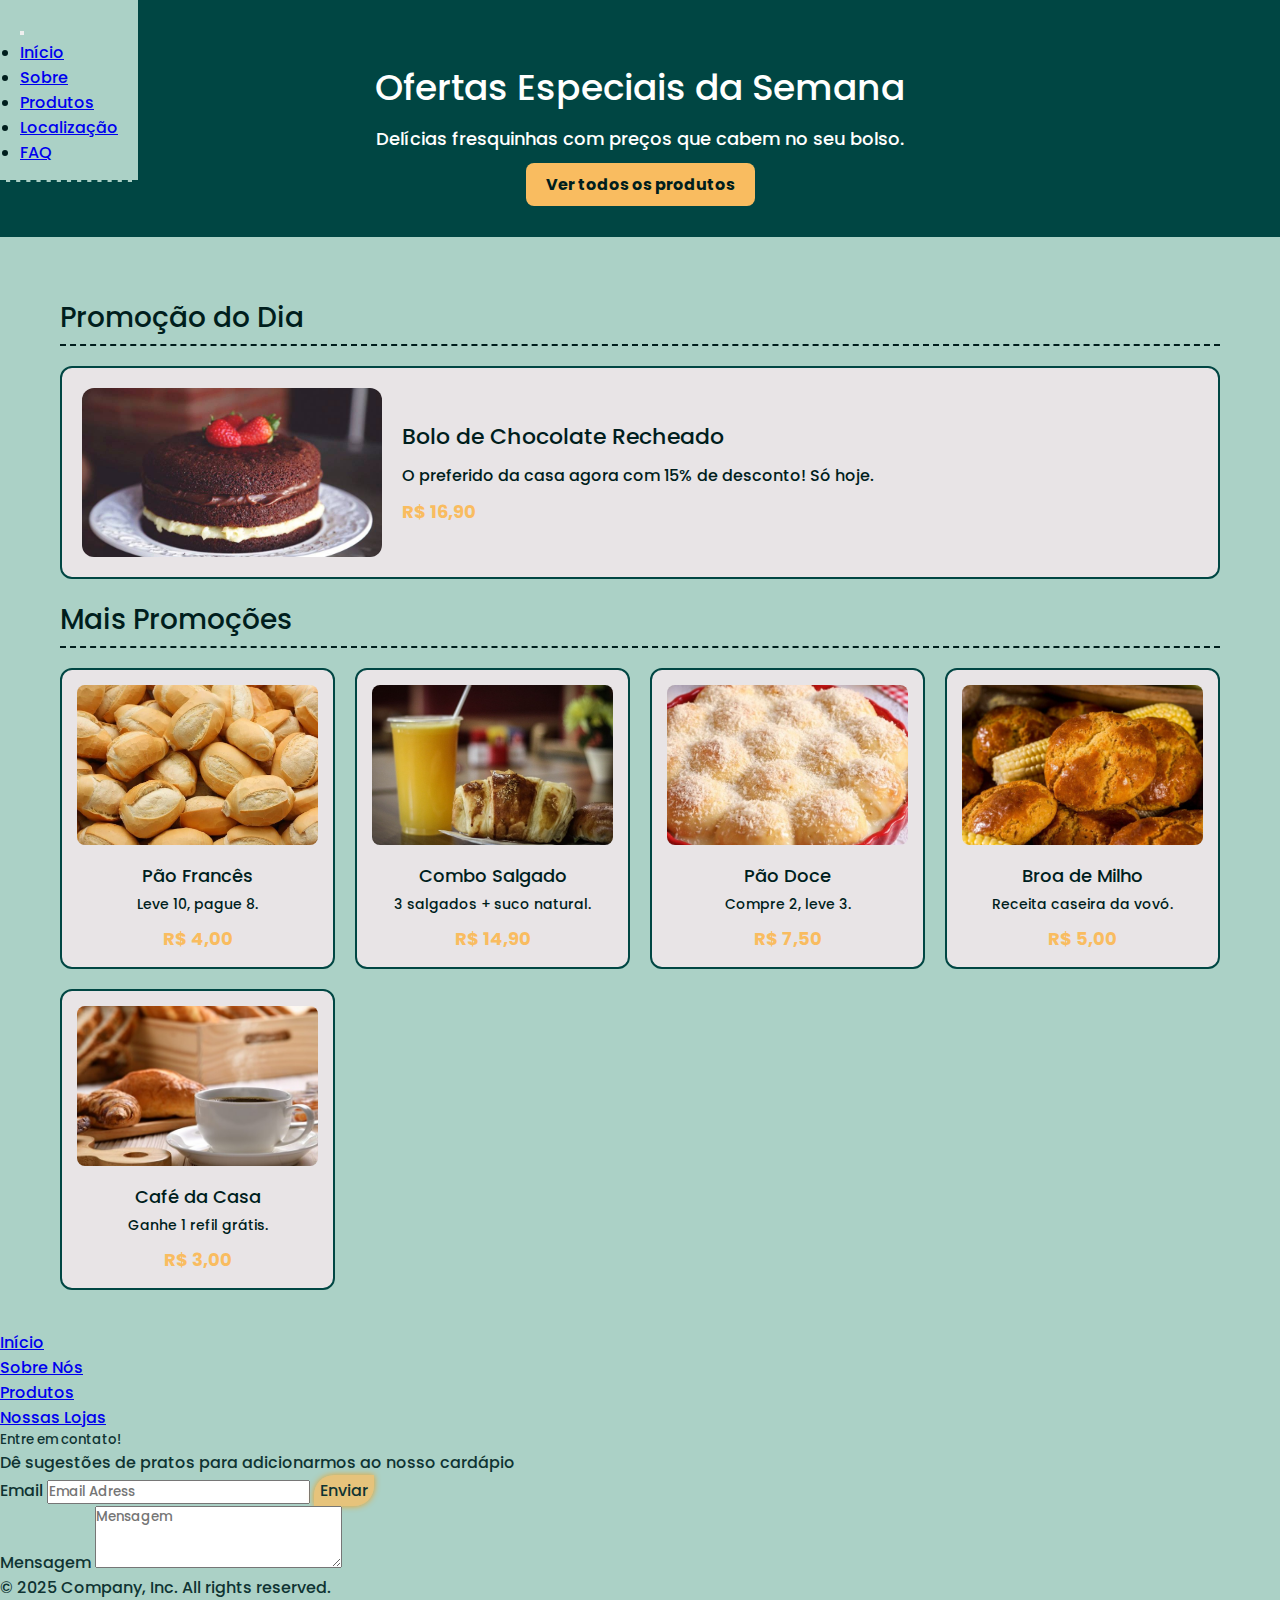
<file: promocao.html>
<!doctype html>

<html lang="pt-BR">
  <head>
    <meta charset="UTF-8" />
    <meta name="viewport" content="width=device-width, initial-scale=1.0" />
    <link rel="stylesheet" href="assets/css/style.css" />
    <link rel="stylesheet" href="assets/css/promocao.css" />
    <link
      href="https://cdn.jsdelivr.net/npm/bootstrap@5.3.6/dist/css/bootstrap.min.css"
      rel="stylesheet"
      integrity="sha384-4Q6Gf2aSP4eDXB8Miphtr37CMZZQ5oXLH2yaXMJ2w8e2ZtHTl7GptT4jmndRuHDT"
      crossorigin="anonymous"
    />
    <title>Padoca - Padaria dos Sonhos</title>
  </head>

  <body class="home">
    <nav
      class="navbar navbar-expand-lg custom-navbar"
      aria-label="Tenth navbar example"
      id="navbar"
    >
      <div class="container-fluid">
        <button
          class="navbar-toggler"
          type="button"
          data-bs-toggle="collapse"
          data-bs-target="#navbarsExample08"
          aria-controls="navbarsExample08"
          aria-expanded="true"
          aria-label="Toggle navigation"
        >
          <span class="navbar-toggler-icon"></span>
        </button>
        <div
          class="navbar-collapse justify-content-md-center collapse show"
          id="navbarsExample08"
        >
          <ul class="navbar-nav">
            <li class="nav-item">
              <a class="nav-link" href="index.html">Início</a>
            </li>
            <li class="nav-item">
              <a class="nav-link" href="about.html">Sobre</a>
            </li>
            <li class="nav-item">
              <a class="nav-link" href="products.html">Produtos</a>
            </li>
            <li class="nav-item">
              <a class="nav-link" href="location.html">Localização</a>
            </li>
            <li class="nav-item">
              <a class="nav-link" href="faq.html">FAQ</a>
            </li>
          </ul>
        </div>
      </div>
    </nav>
    <header class="promo-topo">
      <div class="promo-topo__conteudo">
        <h1>Ofertas Especiais da Semana</h1>
        <p>Delícias fresquinhas com preços que cabem no seu bolso.</p>
        <a href="products.html" class="botao">Ver todos os produtos</a>
      </div>
    </header>

    <main class="promo">
      <section class="promo__destaque">
        <h2>Promoção do Dia</h2>
        <div class="destaque__card">
          <img
            src="images/bolo-promo.png"
            alt="Bolo de Chocolate em Promoção"
          />
          <div class="destaque__texto">
            <h3>Bolo de Chocolate Recheado</h3>
            <p>O preferido da casa agora com 15% de desconto! Só hoje.</p>
            <span class="preco">R$ 16,90</span>
          </div>
        </div>
      </section>

      <section class="promo__grid">
        <h2>Mais Promoções</h2>
        <div class="promo__cards">
          <div class="promo__card">
            <img src="images/pao-frances.png" alt="Pão Francês" />
            <h3>Pão Francês</h3>
            <p>Leve 10, pague 8.</p>
            <span class="preco">R$ 4,00</span>
          </div>
          <div class="promo__card">
            <img src="images/salgados.png" alt="Combo Salgado" />
            <h3>Combo Salgado</h3>
            <p>3 salgados + suco natural.</p>
            <span class="preco">R$ 14,90</span>
          </div>
          <div class="promo__card">
            <img src="images/pao-doce.png" alt="Pão Doce" />
            <h3>Pão Doce</h3>
            <p>Compre 2, leve 3.</p>
            <span class="preco">R$ 7,50</span>
          </div>
          <div class="promo__card">
            <img src="images/broa.png" alt="Broa de Milho" />
            <h3>Broa de Milho</h3>
            <p>Receita caseira da vovó.</p>
            <span class="preco">R$ 5,00</span>
          </div>
          <div class="promo__card">
            <img src="images/cafe.png" alt="Café da Casa" />
            <h3>Café da Casa</h3>
            <p>Ganhe 1 refil grátis.</p>
            <span class="preco">R$ 3,00</span>
          </div>
        </div>
      </section>
    </main>
    <div class="container custom-footer">
      <footer class="p-3 my-4">
        <ul class="nav justify-content-center border-bottom pb-3 mb-3">
          <li class="nav-item">
            <a href="index.html" class="nav-link px-2 text-body-secondary"
              >Início</a
            >
          </li>
          <li class="nav-item">
            <a href="about.html" class="nav-link px-2 text-body-secondary"
              >Sobre Nós</a
            >
          </li>
          <li class="nav-item">
            <a href="products.html" class="nav-link px-2 text-body-emphasis"
              >Produtos</a
            >
          </li>
          <li class="nav-item">
            <a href="location.html" class="nav-link px-2 text-body-secondary"
              >Nossas Lojas</a
            >
          </li>
        </ul>
        <div class="col-md-5 offset-md-1 mb-3">
          <form>
            <h5>Entre em contato!</h5>
            <p>Dê sugestões de pratos para adicionarmos ao nosso cardápio</p>
            <div class="d-flex flex-column flex-sm-row w-100 gap-4 p-2">
              <label for="email" class="visually-hidden">Email</label>
              <input
                id="contact1"
                type="email"
                class="form-control"
                placeholder="Email Adress"
              />
              <button class="custom-button-light" type="button">Enviar</button>
            </div>
            <div class="d-flex flex-column flex-sm-row w-100 gap-4 p-1">
              <label for="message" class="visually-hidden">Mensagem</label>
              <textarea
                id="contact2"
                class="form-control"
                placeholder="Mensagem"
                rows="3"
              ></textarea>
            </div>
          </form>
        </div>
        <p class="text-body-tertiary text-center">
          © 2025 Company, Inc. All rights reserved.
        </p>
      </footer>
    </div>

    <script
      src="https://cdn.jsdelivr.net/npm/bootstrap@5.3.6/dist/js/bootstrap.bundle.min.js"
      integrity="sha384-j1CDi7MgGQ12Z7Qab0qlWQ/Qqz24Gc6BM0thvEMVjHnfYGF0rmFCozFSxQBxwHKO"
      crossorigin="anonymous"
    ></script>
  </body>
</html>
</file>
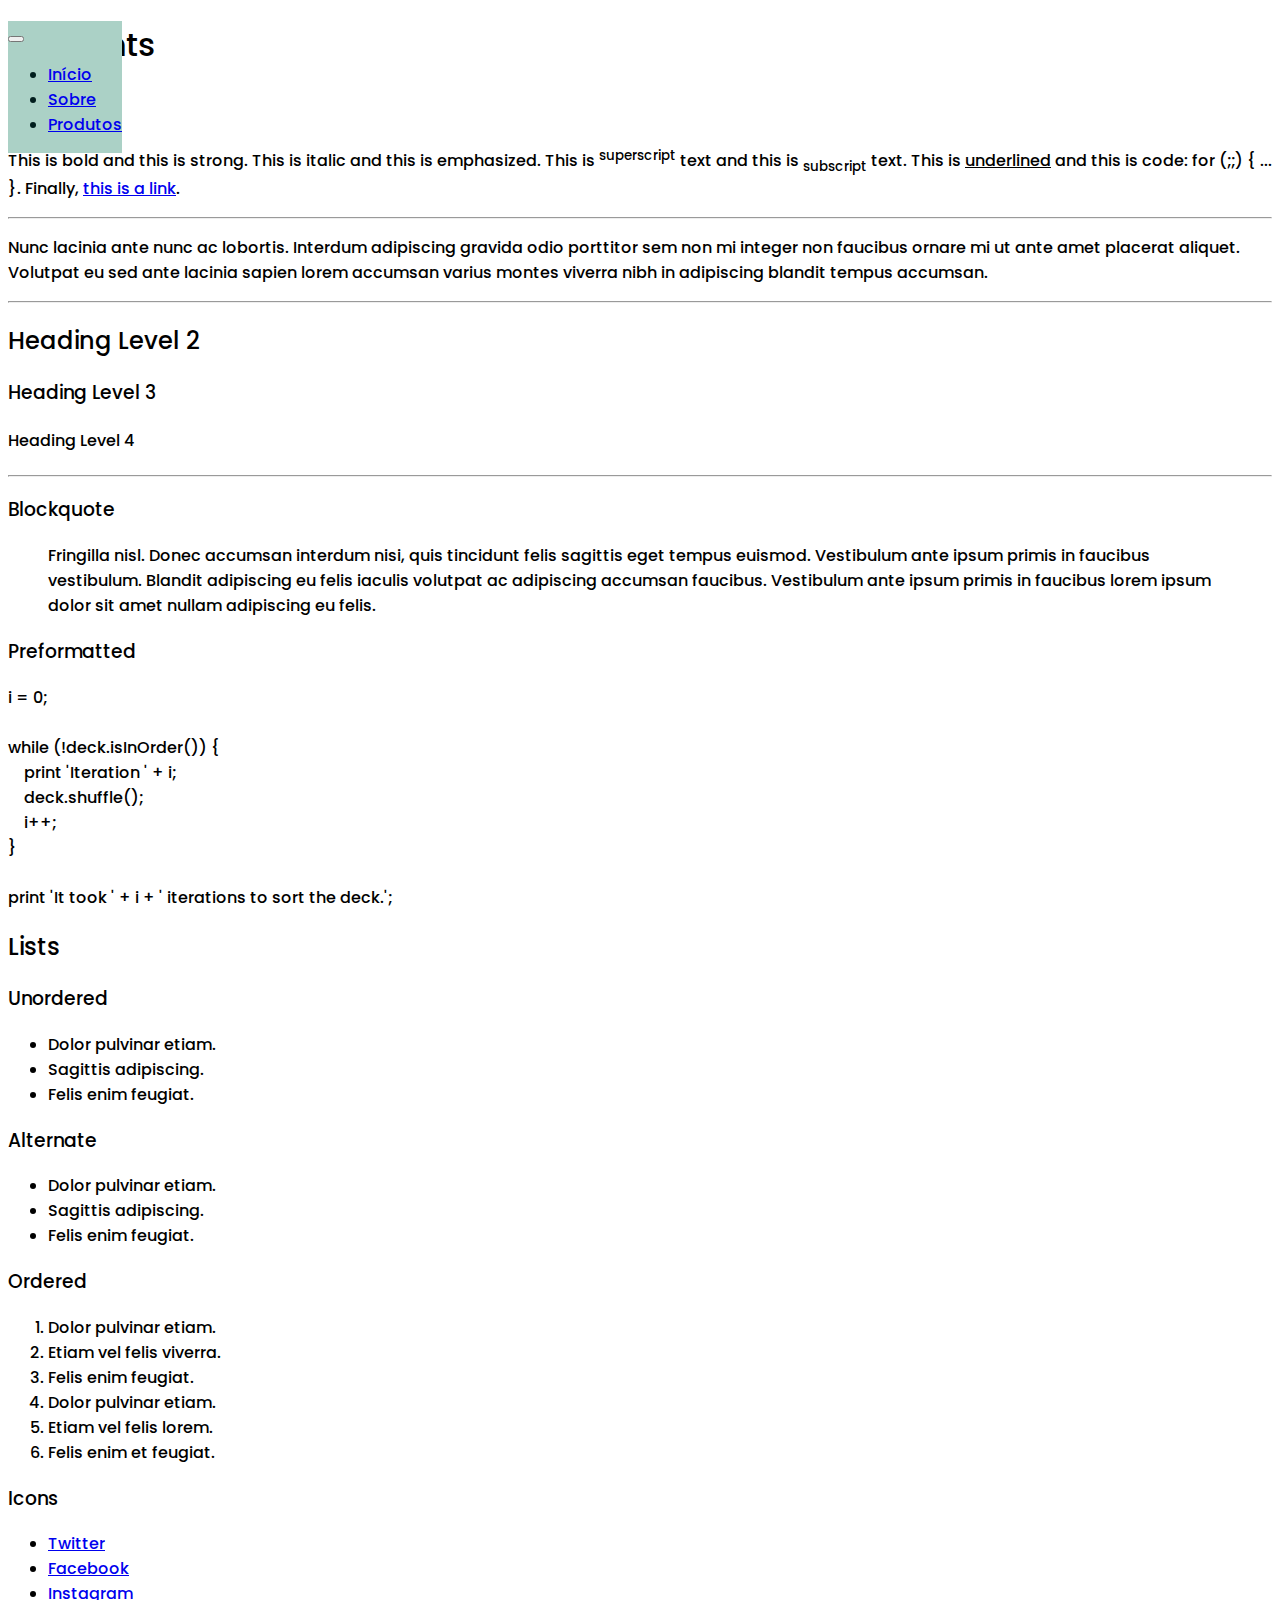
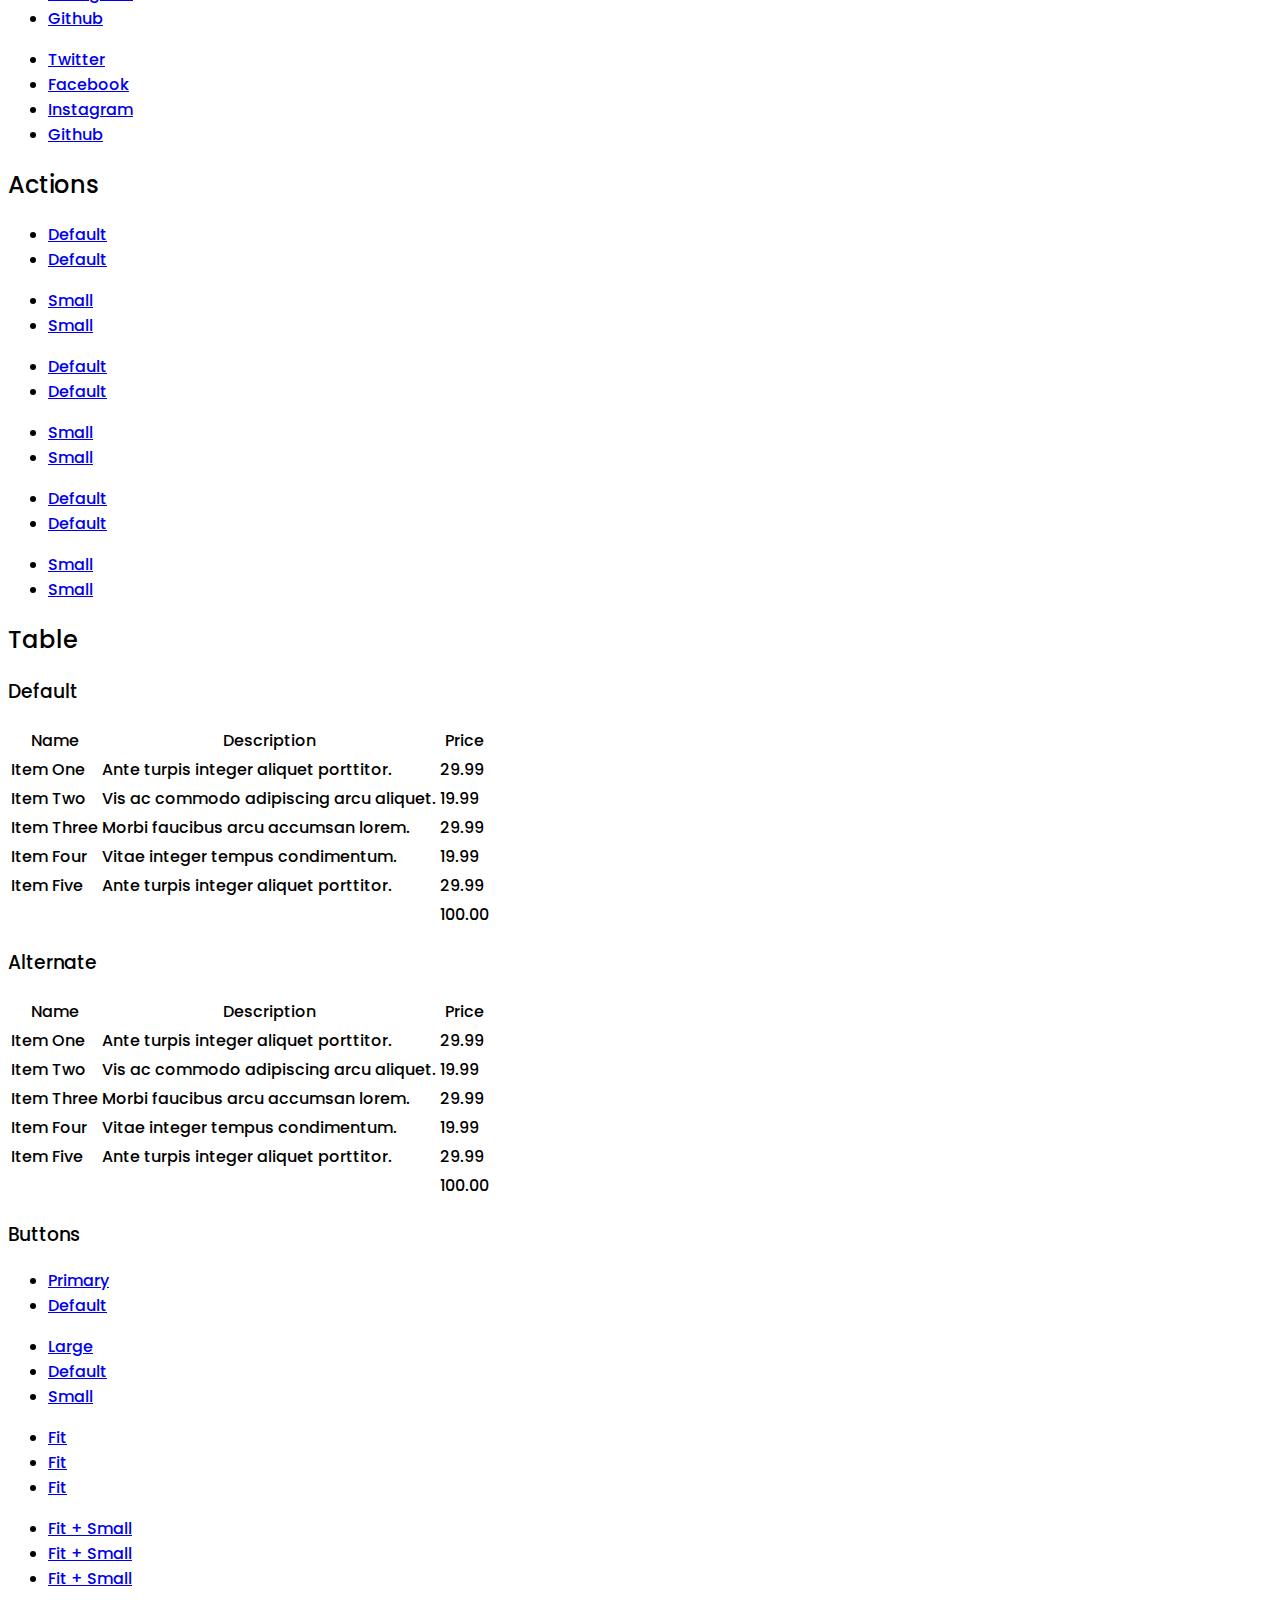
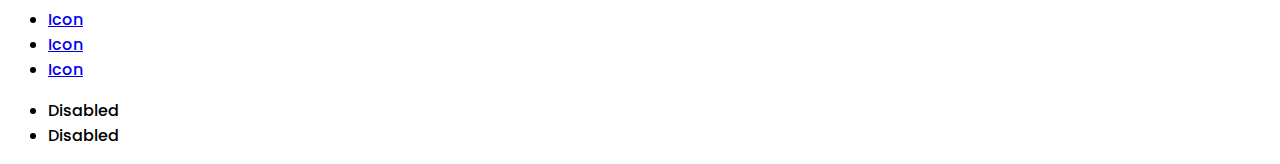
<file: sobre.html>
<!DOCTYPE html>
<html lang="pt-BR">

<head>
  <meta charset="utf-8" />
  <meta name="viewport" content="width=device-width, initial-scale=1.0" />
  <link rel="stylesheet" href="assets/css/style.css" />
  <link href="https://cdn.jsdelivr.net/npm/bootstrap@5.3.6/dist/css/bootstrap.min.css" rel="stylesheet"
    integrity="sha384-4Q6Gf2aSP4eDXB8Miphtr37CMZZQ5oXLH2yaXMJ2w8e2ZtHTl7GptT4jmndRuHDT" crossorigin="anonymous" />
  <title>Padoca - Padaria dos Sonhos</title>
</head>
  <body>
    <!-- NAVBAR FIXA -->
      <nav class="navbar navbar-expand-lg custom-navbar" aria-label="Tenth navbar example" id="navbar">
    <div class="container-fluid">
      <button class="navbar-toggler" type="button" data-bs-toggle="collapse" data-bs-target="#navbarsExample08"
        aria-controls="navbarsExample08" aria-expanded="true" aria-label="Toggle navigation"> <span
          class="navbar-toggler-icon"></span> </button>
      <div class="navbar-collapse justify-content-md-center collapse show" id="navbarsExample08" style="">
        <ul class="navbar-nav">
          <li class="nav-item">
            <a class="nav-link" aria-current="page" href="index.html">Início</a>
          </li>
          <li class="nav-item">
            <a class="nav-link" href="sobre.html">Sobre</a>
          </li>
          <li class="nav-item"> 
            <a class="nav-link active" href="produtos.html">Produtos</a> 
          </li>
        </ul>
      </div>
    </div>
  </nav>
    <!-- NAVBAR FIXA -->


      <!-- Main -->
      <div id="main">
        <div class="inner">
          <h1>Elements</h1>

          <!-- Text -->
          <section>
            <h2>Text</h2>
            <p>
              This is <b>bold</b> and this is <strong>strong</strong>. This is
              <i>italic</i> and this is <em>emphasized</em>. This is
              <sup>superscript</sup> text and this is <sub>subscript</sub> text.
              This is <u>underlined</u> and this is code:
              <code>for (;;) { ... }</code>. Finally,
              <a href="#">this is a link</a>.
            </p>
            <hr />
            <p>
              Nunc lacinia ante nunc ac lobortis. Interdum adipiscing gravida
              odio porttitor sem non mi integer non faucibus ornare mi ut ante
              amet placerat aliquet. Volutpat eu sed ante lacinia sapien lorem
              accumsan varius montes viverra nibh in adipiscing blandit tempus
              accumsan.
            </p>
            <hr />
            <h2>Heading Level 2</h2>
            <h3>Heading Level 3</h3>
            <h4>Heading Level 4</h4>
            <hr />
            <h3>Blockquote</h3>
            <blockquote>
              Fringilla nisl. Donec accumsan interdum nisi, quis tincidunt felis
              sagittis eget tempus euismod. Vestibulum ante ipsum primis in
              faucibus vestibulum. Blandit adipiscing eu felis iaculis volutpat
              ac adipiscing accumsan faucibus. Vestibulum ante ipsum primis in
              faucibus lorem ipsum dolor sit amet nullam adipiscing eu felis.
            </blockquote>
            <h3>Preformatted</h3>
            <pre><code>i = 0;

while (!deck.isInOrder()) {
    print 'Iteration ' + i;
    deck.shuffle();
    i++;
}

print 'It took ' + i + ' iterations to sort the deck.';</code></pre>
          </section>

          <!-- Lists -->
          <section>
            <h2>Lists</h2>
            <div class="row">
              <div class="col-6 col-12-medium">
                <h3>Unordered</h3>
                <ul>
                  <li>Dolor pulvinar etiam.</li>
                  <li>Sagittis adipiscing.</li>
                  <li>Felis enim feugiat.</li>
                </ul>
                <h3>Alternate</h3>
                <ul class="alt">
                  <li>Dolor pulvinar etiam.</li>
                  <li>Sagittis adipiscing.</li>
                  <li>Felis enim feugiat.</li>
                </ul>
              </div>
              <div class="col-6 col-12-medium">
                <h3>Ordered</h3>
                <ol>
                  <li>Dolor pulvinar etiam.</li>
                  <li>Etiam vel felis viverra.</li>
                  <li>Felis enim feugiat.</li>
                  <li>Dolor pulvinar etiam.</li>
                  <li>Etiam vel felis lorem.</li>
                  <li>Felis enim et feugiat.</li>
                </ol>
                <h3>Icons</h3>
                <ul class="icons">
                  <li>
                    <a href="#" class="icon brands style1 fa-twitter"
                      ><span class="label">Twitter</span></a
                    >
                  </li>
                  <li>
                    <a href="#" class="icon brands style1 fa-facebook-f"
                      ><span class="label">Facebook</span></a
                    >
                  </li>
                  <li>
                    <a href="#" class="icon brands style1 fa-instagram"
                      ><span class="label">Instagram</span></a
                    >
                  </li>
                  <li>
                    <a href="#" class="icon brands style1 fa-github"
                      ><span class="label">Github</span></a
                    >
                  </li>
                </ul>
                <ul class="icons">
                  <li>
                    <a href="#" class="icon brands style2 fa-twitter"
                      ><span class="label">Twitter</span></a
                    >
                  </li>
                  <li>
                    <a href="#" class="icon brands style2 fa-facebook-f"
                      ><span class="label">Facebook</span></a
                    >
                  </li>
                  <li>
                    <a href="#" class="icon brands style2 fa-instagram"
                      ><span class="label">Instagram</span></a
                    >
                  </li>
                  <li>
                    <a href="#" class="icon brands style2 fa-github"
                      ><span class="label">Github</span></a
                    >
                  </li>
                </ul>
              </div>
            </div>
            <h2>Actions</h2>
            <div class="row">
              <div class="col-6 col-12-medium">
                <ul class="actions">
                  <li><a href="#" class="button primary">Default</a></li>
                  <li><a href="#" class="button">Default</a></li>
                </ul>
                <ul class="actions small">
                  <li><a href="#" class="button primary small">Small</a></li>
                  <li><a href="#" class="button small">Small</a></li>
                </ul>
                <ul class="actions stacked">
                  <li><a href="#" class="button primary">Default</a></li>
                  <li><a href="#" class="button">Default</a></li>
                </ul>
                <ul class="actions stacked">
                  <li><a href="#" class="button primary small">Small</a></li>
                  <li><a href="#" class="button small">Small</a></li>
                </ul>
              </div>
              <div class="col-6 col-12-medium">
                <ul class="actions stacked">
                  <li><a href="#" class="button primary fit">Default</a></li>
                  <li><a href="#" class="button fit">Default</a></li>
                </ul>
                <ul class="actions stacked">
                  <li>
                    <a href="#" class="button primary small fit">Small</a>
                  </li>
                  <li><a href="#" class="button small fit">Small</a></li>
                </ul>
              </div>
            </div>
          </section>

          <!-- Table -->
          <section>
            <h2>Table</h2>
            <h3>Default</h3>
            <div class="table-wrapper">
              <table>
                <thead>
                  <tr>
                    <th>Name</th>
                    <th>Description</th>
                    <th>Price</th>
                  </tr>
                </thead>
                <tbody>
                  <tr>
                    <td>Item One</td>
                    <td>Ante turpis integer aliquet porttitor.</td>
                    <td>29.99</td>
                  </tr>
                  <tr>
                    <td>Item Two</td>
                    <td>Vis ac commodo adipiscing arcu aliquet.</td>
                    <td>19.99</td>
                  </tr>
                  <tr>
                    <td>Item Three</td>
                    <td>Morbi faucibus arcu accumsan lorem.</td>
                    <td>29.99</td>
                  </tr>
                  <tr>
                    <td>Item Four</td>
                    <td>Vitae integer tempus condimentum.</td>
                    <td>19.99</td>
                  </tr>
                  <tr>
                    <td>Item Five</td>
                    <td>Ante turpis integer aliquet porttitor.</td>
                    <td>29.99</td>
                  </tr>
                </tbody>
                <tfoot>
                  <tr>
                    <td colspan="2"></td>
                    <td>100.00</td>
                  </tr>
                </tfoot>
              </table>
            </div>

            <h3>Alternate</h3>
            <div class="table-wrapper">
              <table class="alt">
                <thead>
                  <tr>
                    <th>Name</th>
                    <th>Description</th>
                    <th>Price</th>
                  </tr>
                </thead>
                <tbody>
                  <tr>
                    <td>Item One</td>
                    <td>Ante turpis integer aliquet porttitor.</td>
                    <td>29.99</td>
                  </tr>
                  <tr>
                    <td>Item Two</td>
                    <td>Vis ac commodo adipiscing arcu aliquet.</td>
                    <td>19.99</td>
                  </tr>
                  <tr>
                    <td>Item Three</td>
                    <td>Morbi faucibus arcu accumsan lorem.</td>
                    <td>29.99</td>
                  </tr>
                  <tr>
                    <td>Item Four</td>
                    <td>Vitae integer tempus condimentum.</td>
                    <td>19.99</td>
                  </tr>
                  <tr>
                    <td>Item Five</td>
                    <td>Ante turpis integer aliquet porttitor.</td>
                    <td>29.99</td>
                  </tr>
                </tbody>
                <tfoot>
                  <tr>
                    <td colspan="2"></td>
                    <td>100.00</td>
                  </tr>
                </tfoot>
              </table>
            </div>
          </section>

          <!-- Buttons -->
          <section>
            <h3>Buttons</h3>
            <ul class="actions">
              <li><a href="#" class="button primary">Primary</a></li>
              <li><a href="#" class="button">Default</a></li>
            </ul>
            <ul class="actions">
              <li><a href="#" class="button large">Large</a></li>
              <li><a href="#" class="button">Default</a></li>
              <li><a href="#" class="button small">Small</a></li>
            </ul>
            <ul class="actions fit">
              <li><a href="#" class="button primary fit">Fit</a></li>
              <li><a href="#" class="button fit">Fit</a></li>
              <li><a href="#" class="button fit">Fit</a></li>
            </ul>
            <ul class="actions fit small">
              <li>
                <a href="#" class="button primary fit small">Fit + Small</a>
              </li>
              <li><a href="#" class="button fit small">Fit + Small</a></li>
              <li><a href="#" class="button fit small">Fit + Small</a></li>
            </ul>
            <ul class="actions">
              <li>
                <a href="#" class="button primary icon solid fa-download"
                  >Icon</a
                >
              </li>
              <li><a href="#" class="button icon solid fa-upload">Icon</a></li>
              <li><a href="#" class="button icon solid fa-save">Icon</a></li>
            </ul>
            <ul class="actions">
              <li><span class="button primary disabled">Disabled</span></li>
              <li><span class="button disabled">Disabled</span></li>
            </ul>
          </section>
    <script
      src="https://cdn.jsdelivr.net/npm/bootstrap@5.3.6/dist/js/bootstrap.bundle.min.js"
      integrity="sha384-j1CDi7MgGQ12Z7Qab0qlWQ/Qqz24Gc6BM0thvEMVjHnfYGF0rmFCozFSxQBxwHKO"
      crossorigin="anonymous"
    ></script>
  </body>
</html>
</file>
<file: assets/css/style.css>
@import url("https://fonts.googleapis.com/css2?family=Poppins:wght@400;500;600;700&display=swap");
/* Font */

* {
  font-family: "Poppins", sans-serif;
  font-weight: 500;
  font-style: normal;
}
/* Elements */
:root {
  --color-background-regular: rgb(0, 30, 29);
  --color-background-light: rgb(171, 209, 198, 0.65);
  --bg-color-nav: rgb(171, 209, 198);
  --bg-container-light: rgba(171, 209, 198, 0.35);
  --bg-container-dark: rgba(0, 0, 0, 0.5);
  --color-paragraph: #0f3433;
  --color-subheadline: #0f3433;
  --color-headline: #001e1d;
  --color-paragraph: #abd1c6;
  /* a cor de botão é a mesma do --color-link: #f9bc60; */
  --color-link: #f9bc60;

  /* cores uteis para a página produtos  */
  --background-products: #004643;
  --headline: #fffffe;
  --card-headline: #001e1d;
  --card-paragraph: #004643;
  --card-background: #e8e4e6;
}

/* Estilização para tirar a barra de Rolamento da pagina */
/* Chrome, Safari e Opera */
body::-webkit-scrollbar {
  display: none;
}

.shadow-img {
  box-shadow: 0 0px 6px #004643;
  border-radius: 20px;
}

.hero {
  background-color: var(--color-background-light);
  color: var(--color-subheadline);
}

.button-group {
  display: flex;
  flex-wrap: wrap;
  gap: 1.5rem;
}

.custom-navbar {
  position: fixed;
  background-color: var(--bg-color-nav) !important;
  color: var(--color-headline);
  justify-content: space-between;
}

.custom-button-light {
  display: inline-block;
  padding: 3px 6px;
  cursor: pointer;
  font-size: 1rem;
  background-color: rgba(249, 189, 98, 0.75);
  border: none;
  border-radius: 20px 0px;
  box-shadow: 0 0px 6px rgba(255, 153, 0, 0.845);
  transition: all 0.8s ease;
}

.custom-button-regular {
  display: inline-block;
  padding: 3px 6px;
  color: var(--color-);
  cursor: pointer;
  font-size: 1rem;
  background-color: var(--card-background);
  border: none;
  border-radius: 4px;
  box-shadow: 0 0px 6px #004643;
  transition: all 0.8s ease;
  z-index: inherit;
}

.cardapio {
  padding: 80px 40px;
  background-color: rgb(171, 209, 198, 0.85);
  min-height: 100vh;
  text-align: center;
}

.cardapio h2 {
  font-size: 2.5em;
  margin-bottom: 10px;
}

.cardapio p {
  font-size: 1.1em;
  margin-bottom: 40px;
}

.produtos {
  display: flex;
  justify-content: center;
  gap: 30px;
  flex-wrap: wrap;
}

.produto {
  background-color: var(--card-background);
  border-radius: 15px;
  padding: 20px;
  max-width: 280px;
  box-shadow: 0 4px 10px rgba(0, 0, 0, 0.1);
  transition: transform 0.3s ease;
}

.produto h3 {
  color: var(--card-headline);
}

.produto:hover {
  transform: translateY(-5px);
}

.produto img {
  width: 100%;
  height: 180px;
  object-fit: cover;
  border-radius: 10px;
  margin-bottom: 15px;
}

.produto h3 {
  margin: 10px 0;
  font-size: 1.3em;
}

/* FOOTER */
.footer {
  background-color: #b8d9cd;
  padding: 30px;
  text-align: center;
  font-size: 0.9em;
}

a.custom-button-light,
a.custom-button-regular {
  text-decoration: none;
  color: inherit; /* herda a cor do botão (definida no button ou no container) */
  display: inline-block; /* necessário se o <a> estiver estilizado como botão */
}

@media (max-width: 768px) {
  .button-group {
    flex-direction: column;
    gap: 0.5rem;
    align-items: center;
  }
}

@media (max-width: 768px) {
  .custom-button-regular,
  .custom-button-light {
    padding: 2px 4px;
    font-size: 0.8rem;
  }
}

/* Hover só em dispositivos com mouse */
@media (hover: hover) and (pointer: fine) {
  .custom-button-regular:hover {
    background-color: #001e1d;
    color: var(--color-paragraph);
    transform: scale(1.1);
  }

  .custom-button-light:hover {
    background-color: #e3a953;
    transform: scale(1.05);
  }
}

.custom-button-light,
.custom-button-regular {
  text-decoration: none;
  color: inherit;
  display: inline-block;
}

.custom-button-light:focus,
.custom-button-regular:focus {
  outline: 2px solid #e3a953;
  outline-offset: 2px;
  transition: all 0.8s ease;
}

.custom-title {
  font-family: "Poppins", sans-serif;
  font-weight: 500;
  color: var(--color-p);
}

.custom-paragraph {
  color: var(--color-subheadline);
}

.custom-container {
  padding: 20px 15px;
  background-color: var(--bg-container-light);
}

.custom-footer {
  background-color: var(--bg-container-light);
  color: var(--color-subheadline);
  width: 100%;
}
</file>
<file: assets/css/about.css>
#main{
    background-image: url("../../images/about/background-food.jpg");
    min-height: calc(100vh - 56px);

    display: flex;
    flex-direction: column;
    gap: 40px;
    padding: 10px 0px;
}

#we-are, #our-mission, #testimonials{
    padding: 10px;
    display: flex;
    align-items: center;
    gap: 10px;
    background-color: rgba(240, 248, 255, 0.945);
    margin: auto;
    max-width: 1250px;
    width: 100%;
    border-radius: 100px;
    box-shadow: 0px 0px 12px 4px rgba(0, 0, 0, 0.2);
}

#testimonials{
    flex-direction: column;
    padding-top: 0px;
    padding-bottom: 20px;
}

#testimonials-content{
    display: flex;
    flex-direction: column;
    gap: 10px;
}

.feedback{
    display: flex;
    justify-content: center;
    align-items: center;
    gap: 20px;
    background-color: rgb(224, 237, 248);
    padding: 20px 30px;
    border-radius: 50px;
    margin-bottom: 10px;
}

.feedback img{
    width: 120px;
    border-radius: 50%;
    aspect-ratio: 1/1;
}

.feedback-content{
    width: 80%;
    text-align: center;
}

.feedback-info{
    display: flex;
    justify-content: center;
    gap: 20px;
    width: 100%;
}

.feedback-info .feedback-username{
    font-weight: 600;
    font-size: 1.2rem;
}

.feedback-info span{
    color: orange;
    margin-left: auto;
}

.feedback-description{
    text-align: justify;
    padding: 10px;
    font-size: 1.1rem;
    font-weight: normal;
    text-indent: 1.5rem;
    width: 700px;
    line-height: 1.8rem;
}

#testimonials-content .section-title{
    padding-top: 20px;
}

.section-title{
    text-align: center;
    align-items: flex-end;
    font-weight: 600;
    color: rgb(211, 128, 19);
    padding: 10px;
    width: 100%;
}

.section-description{
    text-align: justify;
    align-items: flex-end;
    font-weight: 400;
    padding: 0px 100px;
    text-indent: 1.5rem;
    font-size: 1.2rem;
}

#we-are img, #our-mission img{
    width: 250px;
    border-radius: 50%;
    aspect-ratio: 1/1;
    transition: all 0.8s ease;
}

#we-are img:hover, #our-mission img:hover{
    transform: scale(1.05);
}

#we-are span, #our-mission span{
    text-align: right;
    padding-right: 10px;
}

/* Desabilita as animações dos botões na tela de sobre */
@media (hover: hover) and (pointer: fine) {
    .custom-button-regular:hover {
        transform: none;
    }

    .custom-button-light:hover {
        transform: none;
    }
}

/* Media Queries */
@media (max-width: 800px){
    #we-are, #our-mission{
        flex-direction: column;
        justify-content: center;
        align-items: center;
    }

    #we-are span, #our-mission span{
        width: 100%;
        text-align: center;
    }

    #we-are img, #our-mission img{
        width: 300px;
        border-radius: 50%;
    }

    .section-description{
        padding: 0px 10px;
    }
}

@media (max-width: 900px){
    #testimonials{
        border-end-end-radius: 0px;
        border-end-start-radius: 0px;
    }

    .feedback{
        flex-direction: column;
    }

    .feedback-info span{
        margin: 0;
        width: 50%;
    }

    .feedback-content .feedback-description{
        width: 100%;
    }
}
</file>
<file: assets/css/location/location.css>
@import url("https://fonts.googleapis.com/css2?family=Poppins:wght@400;500;600;700&display=swap");

:root {
  --color-background: #abd1c6;
  --color-paragraph: #0f3433;
  --color-subheadline: #0f3433;
  --color-headline: #001e1d;
  --color-paragraph: #abd1c6;
  --color-link: #f9bc60;
  --bg-color-nav: rgb(171, 209, 198);

  --background-products: #004643;
  --headline: #fffffe;
  --card-headline: #001e1d;
  --card-paragraph: #004643;
  --card-background: #e8e4e6;
}
* {
  margin: 0;
  padding: 0;
  box-sizing: border-box;
  font-family: "Poppins", sans-serif;
}

.custom-navbar {
  background-color: var(--bg-color-nav) !important;
  color: var(--color-headline);
  justify-content: space-between;
}

.localizacao-container {
  position: relative;
  height: 100vh;
  background: var(--color-background);
}

.mapa-background {
  position: absolute;
  width: 100%;
  height: 100%;
  filter: grayscale(1) contrast(1.2);
  opacity: 0.4;
}

.mapa-background iframe {
  width: 100%;
  height: 100%;
  border: none;
}

.contato-card {
  position: relative;
  background: var(--headline);
  width: 90%;
  max-width: 450px;
  margin: 2rem auto;
  padding: 2rem;
  border-radius: 8px;
  box-shadow: 0 4px 6px rgba(0, 0, 0, 0.1);
  z-index: 1;
  top: 40%;
}

.contato-titulo {
  color: var(--color-subheadline);
  font-size: 1.5rem;
  margin-bottom: 0.5rem;
  font-weight: bold;
}

.contato-descricao {
  color: #0f3433;
  font-size: 1rem;
  line-height: 1.6;
  margin-bottom: 1.5rem;
}

.endereco-item {
  display: flex;
  align-items: center;
  margin: 1rem 0;
  color: var(--card-paragraph);
}

.endereco-icone {
  width: 24px;
  height: 24px;
  margin: 0 8px;
}

.contato-rodape {
  color: var(--color-paragraph);
  font-size: 0.75rem;
  margin-top: 1rem;
}

@media (min-width: 768px) {
  .contato-card {
    margin: 0rem 2rem 0 auto;
    width: 40%;
  }
}

/* Estilos lojas */
.lojas-container {
  width: 100%;
  min-height: 100vh;
  background-color: var(--color-background);
  padding: 4rem 0;
}

.container {
  width: 100%;
  max-width: 1280px;
  margin: 0 auto;
  padding: 0 20px;
}

.section-header {
  text-align: center;
  margin-bottom: 3rem;
}

.section-title {
  font-size: 2rem;
  color: var(--color-headline);
  margin-bottom: 1rem;
  font-weight: 500;
}

.section-description {
  color: var(--card-headline);
  line-height: 1.6;
  max-width: 800px;
  margin: 2rem auto;
}

.lojas-grid {
  display: grid;
  grid-template-columns: repeat(1, 1fr);
  gap: 2rem;
  width: 100%;
}

.lojas-subcontainer {
  width: 100%;
  padding: 0 1rem;
}

.loja-card {
  position: relative;
  aspect-ratio: 1/1;
  width: 100%;
}

.loja-imagem {
  width: 100%;
  height: 100%;
  object-fit: cover;
  position: absolute;
  top: 0;
  left: 0;
}

.card-overlay {
  position: absolute;
  top: 0;
  left: 0;
  position: relative;
  z-index: 10;
  width: 100%;
  height: 100%;
  padding: 2rem;
  background: var(--headline);
  border-color: var(--color-background);
  opacity: 0;
  transition: opacity 0.3s ease;
}

.card-overlay:hover {
  opacity: 1;
}

.endereco {
  color: var(--color-paragraph);
  font-weight: bold;
  font-size: 0.875rem;
  margin-bottom: 0.5rem;
  text-transform: uppercase;
  letter-spacing: 1px;
  margin-bottom: 1rem;
}

.loja-nome {
  font-size: 1.25rem;
  color: var(--card-headline);
  margin: 1rem 0;
}

.loja-descricao {
  color: var(--card-paragraph);
  line-height: 1.6;
}

.icone-pequeno {
  width: 24px;
  height: 24px;
  margin-right: 0.5rem;
}

@media (min-width: 640px) {
  .loja-card {
    width: 100%;
  }
}

@media (min-width: 768px) {
  .lojas-grid {
    grid-template-columns: repeat(2, 1fr);
  }
  .contato-card {
    background: var(--headline);
  }
}

@media (min-width: 1024px) {
  .lojas-grid {
    grid-template-columns: repeat(3, 1fr);
  }

  .loja-card {
    width: 100%;
    padding: 0;
  }
}

.custom-navbar {
  background-color: var(--bg-color-nav) !important;
  color: var(--color-headline);
}

.custom-button-light {
  display: inline-block;
  padding: 3px 6px;
  cursor: pointer;
  font-size: 1rem;
  background-color: rgba(249, 189, 98, 0.75);
  border: none;
  border-radius: 20px 0px;
  transition: all 0.8s ease;
}

.custom-button-regular {
  display: inline-block;
  padding: 3px 6px;
  color: var(--color-);
  cursor: pointer;
  font-size: 1rem;
  background-color: var(--card-background);
  border: none;
  border-radius: 4px;
  box-shadow: 0 0px 6px #004643;
  transition: all 0.8s ease;
  z-index: inherit;
}

a.custom-button-light,
a.custom-button-regular {
  text-decoration: none;
  color: inherit; /* herda a cor do botão (definida no button ou no container) */
  display: inline-block; /* necessário se o <a> estiver estilizado como botão */
}

@media (hover: hover) and (pointer: fine) {
  .custom-button-regular:hover {
    background-color: #001e1d;
    color: var(--color-paragraph);
    transform: scale(1.5);
  }

  .custom-button-light:hover {
    background-color: #e3a953;
    transform: scale(1.5);
  }
}

.custom-button-light,
.custom-button-regular {
  text-decoration: none;
  color: inherit;
  display: inline-block;
}

.custom-button-light:focus,
.custom-button-regular:focus {
  outline: 2px solid #e3a953;
  outline-offset: 2px;
  transition: all 0.8s ease;
}
</file>
<file: assets/css/products.css>
/* -------------------------------------- CSS geral -------------------------------------- */
@import url("https://fonts.googleapis.com/css2?family=Poppins:wght@400;500;600;700&display=swap");
/* Font */

* {
  font-family: "Poppins", sans-serif;
  font-weight: 500;
  font-style: normal;
}
html {
  scroll-behavior: smooth;
}
:root {
  --color-background: #abd1c6;
  --color-paragraph: #0f3433;
  --color-subheadline: #0f3433;
  --color-headline: #001e1d;
  --color-paragraph: #abd1c6;
  /* / a cor de botão é a mesma do --color-link: #f9bc60; / */
  --color-link: #f9bc60;

  /* / cores uteis para a página produtos  */
  --background-products: #004643;
  --headline: #fffffe;
  --card-headline: #001e1d;
  --card-paragraph: #004643;
  --card-background: #e8e4e6;
}

.custom-navbar {
  background-color: var(--color-background-light) !important;
  color: var(--color-headline);
  padding: 1rem 2rem;
}

.rl-space {
  padding: 50px 0;
}

.bl-title {
  font-size: 32px;
  font-weight: 600;
  color: var(--color-headline);
}
.bl-text {
  font-weight: 400;
  color: var(--color-headline);
  margin: 0;
}
#main {
  background: var(--color-background);
  padding: 50px 0;
}
.bl-categorias__header-icone,
.bl-produtos__header-icone {
  width: 80px;
  height: 80px;
  max-width: 100%;
  max-height: 100%;
  path {
    fill: var(--background-products);
  }
}

@media only screen and (max-width: 767px) {
  .bl-title {
    font-size: 24px;
  }
  .bl-categorias__header-icone,
  .bl-produtos__header-icone {
    width: 60px;
    height: 60px;
  }
}

/* -------------------------------------- Bloco Categorias -------------------------------------- */
.bl-categorias__header {
  display: flex;
  align-items: center;
  gap: 20px;
  border-bottom: 2px dashed var(--card-headline);
  padding: 0 15px 15px 15px;
}
.bl-categorias__content {
  display: grid;
  grid-template-columns: 1fr 1fr 1fr;
  gap: 30px;
  justify-content: center;
  align-items: center;
}
.bl-categorias__card {
  position: relative;
  background-position: center;
  background-repeat: no-repeat;
  background-size: cover;
  display: flex;
  flex-direction: column;
  justify-content: center;
  align-items: center;
  text-align: center;
  gap: 16px;
  /* background: var(--color-background); */
  padding: 16px;
  border-radius: 20px;
  height: 300px;
  overflow: hidden;
  transition: 0.3s all ease-in-out;
  text-decoration: none;
  &:before {
    content: "";
    position: absolute;
    inset: 0;
    background: var(--background-products);
    /* opacity: 0; */
    transition: 0.3s all ease-in-out;
    z-index: 1;
    opacity: 0.5;
  }
}
.bl-categorias__card:hover {
  transform: translateY(-10px);
  box-shadow: 0 0px 6px #004643;
  &:before {
    opacity: 1;
  }
}
.bl-categorias__card-title {
  font-size: 24px;
  font-weight: 600;
  color: var(--headline);
  z-index: 1;
}
.bl-categorias__card-icone {
  width: 80px;
  height: 80px;
  max-width: 100%;
  max-height: 100%;
  z-index: 1;
  path {
    fill: var(--headline);
  }
}
@media only screen and (max-width: 1023px) {
  .bl-categorias__content {
    grid-template-columns: 1fr 1fr;
  }
}
@media only screen and (max-width: 767px) {
  .bl-categorias__content {
    grid-template-columns: 1fr;
  }
  .bl-categorias__header {
    flex-direction: column;
    align-items: baseline;
  }
  .bl-categorias__card-icone {
    width: 60px;
    height: 60px;
  }
}

/* -------------------------------------- Bloco Produtos -------------------------------------- */

#main .bl-produtos:nth-child(odd) {
  .bl-produtos__box {
    grid-template-columns: 2fr 1fr;
  }
  .bl-produtos__header {
    display: flex;
    flex-direction: row-reverse;
    text-align: right;
  }
}
.bl-produtos__header {
  display: flex;
  align-items: end;
  gap: 20px;
  border-bottom: 2px dashed var(--card-headline);
  padding: 0 15px 15px 15px;
}
.bl-produtos__box {
  display: grid;
  grid-template-columns: 1fr 2fr;
  gap: 30px;
  gap: 30px;
  border: 2px solid var(--color-headline);
  border-radius: 20px;
  overflow: hidden;
  transition: 0.3s all ease-in-out;
  &:hover {
    box-shadow: 0 0px 6px #004643;
  }
}
.bl-produtos__box:hover img {
  transform: scale(1.1);
}
.bl-produtos__box-imagem {
  width: 100%;
  height: 300px;
  margin: 0;
  overflow: hidden;
  border-right: 2px solid var(--color-headline);
}
.bl-produtos__box-imagem img {
  width: 100%;
  height: 100%;
  object-fit: cover;
  transition: 0.3s all ease-in-out;
}
.bl-produtos__box-grid {
  padding: 20px;
  display: grid;
  grid-template-columns: 1fr 1fr;
  justify-self: center;
  align-self: anchor-center;
  gap: 0px 30px;
}
.bl-produtos__conteudo {
  display: flex;
  gap: 5px;
}
.bl-produtos__box-linha {
  width: 50px;
  height: 2px;
  border: none;
  border-bottom: 2px dashed var(--color-headline);
  opacity: 1;
}
.bl-produtos__box-preco,
.bl-produtos__box-text {
  margin: 0;
  font-weight: bold;
}

@media only screen and (max-width: 1200px) {
  .bl-produtos__box-imagem {
    height: 400px;
  }
}

@media only screen and (max-width: 1023px) {
  .bl-produtos__box {
    grid-template-columns: 1fr;
  }
  .bl-produtos__box-grid {
    grid-template-columns: 1fr;
    justify-content: space-between;
  }
  #main .bl-produtos:nth-child(odd) .bl-produtos__box {
    display: flex;
    flex-direction: column-reverse;
  }
  .bl-produtos__box-imagem {
    height: 250px;
    border-right: none;
    border-bottom: 2px solid var(--color-headline);
  }
}
</file>
<file: assets/css/promocao.css>
@import url("https://fonts.googleapis.com/css2?family=Poppins:wght@400;500;600;700&display=swap");

:root {
  --cor-fundo: #abd1c6;
  --cor-texto: #001e1d;
  --cor-preco: #f9bc60;
  --cor-card: #e8e4e6;
  --cor-borda: #004643;
  --cor-botao: #f9bc60;
  --cor-branco: #fffffe;
}

* {
  margin: 0;
  padding: 0;
  box-sizing: border-box;
  font-family: "Poppins", sans-serif;
}

body {
  background: var(--cor-fundo);
  color: var(--cor-texto);
}

.promo-topo {
  background: var(--cor-borda);
  color: var(--cor-branco);
  text-align: center;
  padding: 60px 20px 40px;
}

.promo-topo__conteudo h1 {
  font-size: 36px;
  margin-bottom: 10px;
}

.promo-topo__conteudo p {
  font-size: 18px;
  margin-bottom: 20px;
}

.botao {
  background: var(--cor-botao);
  color: var(--cor-texto);
  padding: 10px 20px;
  text-decoration: none;
  border-radius: 8px;
  font-weight: bold;
  transition: background 0.3s;
}

.botao:hover {
  background: #f4aa2f;
}

/* Seção destaque */
.promo {
  padding: 40px 20px;
  max-width: 1200px;
  margin: 0 auto;
}

.promo__destaque h2,
.promo__grid h2 {
  font-size: 28px;
  padding-top: 20px;
  margin-bottom: 20px;
  border-bottom: 2px dashed var(--cor-texto);
  padding-bottom: 5px;
}

.destaque__card {
  display: flex;
  flex-wrap: wrap;
  gap: 20px;
  background: var(--cor-card);
  border: 2px solid var(--cor-borda);
  border-radius: 12px;
  padding: 20px;
  align-items: center;
}

.destaque__card img {
  width: 300px;
  max-width: 100%;
  border-radius: 12px;
}

.destaque__texto h3 {
  font-size: 22px;
  margin-bottom: 10px;
}

.destaque__texto p {
  margin-bottom: 10px;
}

.preco {
  color: var(--cor-preco);
  font-weight: bold;
  font-size: 18px;
}

/* Grade */
.promo__cards {
  display: grid;
  grid-template-columns: repeat(auto-fit, minmax(220px, 1fr));
  gap: 20px;
  margin-top: 20px;
}

.promo__card {
  background: var(--cor-card);
  border: 2px solid var(--cor-borda);
  border-radius: 12px;
  padding: 15px;
  text-align: center;
  transition: transform 0.2s;
}

.promo__card:hover {
  transform: translateY(-5px);
}

.promo__card img {
  width: 100%;
  height: 160px;
  object-fit: cover;
  border-radius: 8px;
  margin-bottom: 10px;
}

.promo__card h3 {
  font-size: 18px;
  margin-bottom: 5px;
}

.promo__card p {
  font-size: 14px;
  margin-bottom: 10px;
}

.rodape {
  background: var(--cor-borda);
  color: var(--cor-branco);
  text-align: center;
  padding: 20px;
  margin-top: 40px;
}

.navbar {
  background-color: var(--cor-fundo);
  border-bottom: 2px dashed var(--cor-borda);
  display: flex;
  justify-content: space-between;
  align-items: center;
  padding: 15px 20px;
  flex-wrap: wrap;
}

.navbar-logo a {
  font-size: 24px;
  font-weight: 700;
  color: var(--cor-texto);
  text-decoration: none;
}

.navbar-toggle {
  display: none;
  font-size: 24px;
  background: none;
  border: none;
  color: var(--cor-texto);
  cursor: pointer;
}

.navbar-links {
  list-style: none;
  display: flex;
  gap: 20px;
  padding: 0;
  margin: 0;
}

.navbar-links li a {
  text-decoration: none;
  font-weight: 600;
  color: var(--cor-texto);
  transition: 0.3s;
}

.navbar-links li a:hover,
.navbar-links li a.active {
  color: var(--cor-preco);
}

@media (max-width: 768px) {
  .navbar-toggle {
    display: block;
  }

  .navbar-links {
    display: none;
    flex-direction: column;
    width: 100%;
    margin-top: 10px;
  }

  .navbar-links.show {
    display: flex;
  }

  .navbar-links li {
    border-top: 1px solid var(--cor-borda);
    padding: 10px 0;
  }
}
</file>
